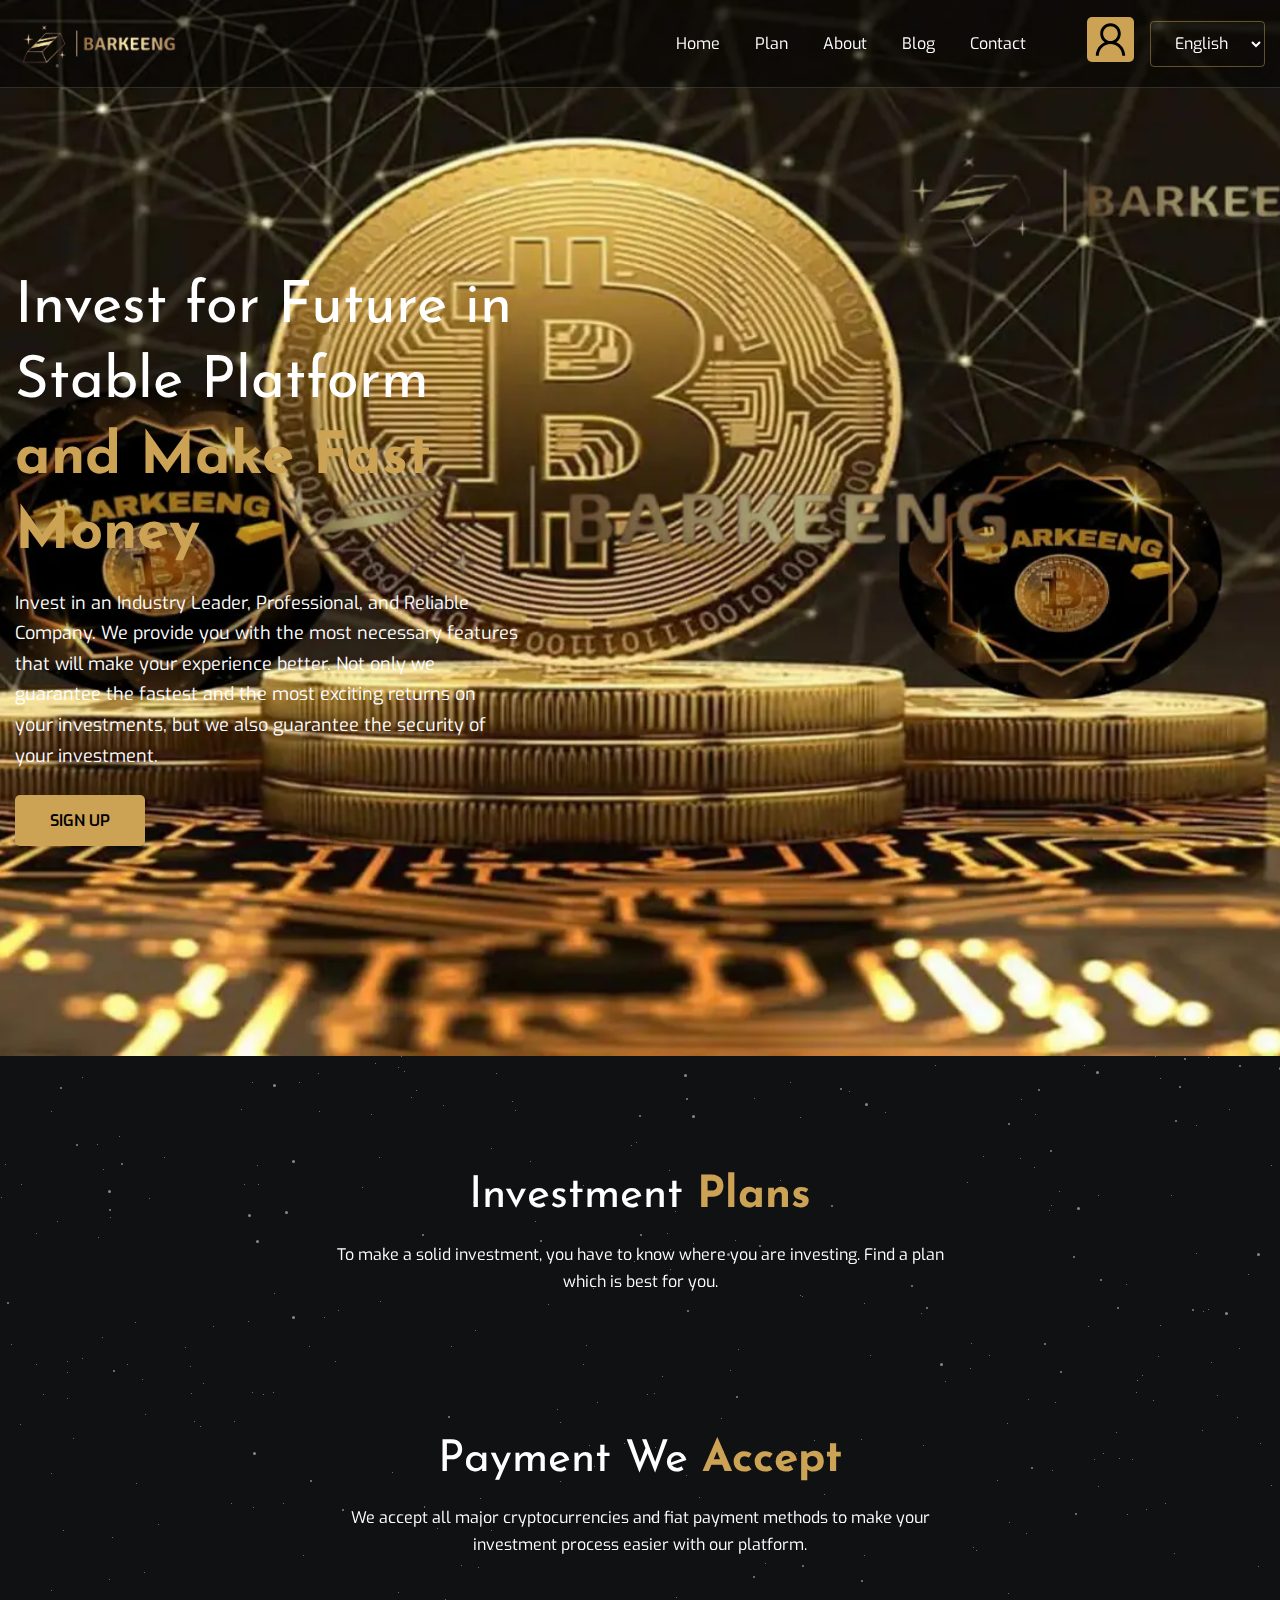
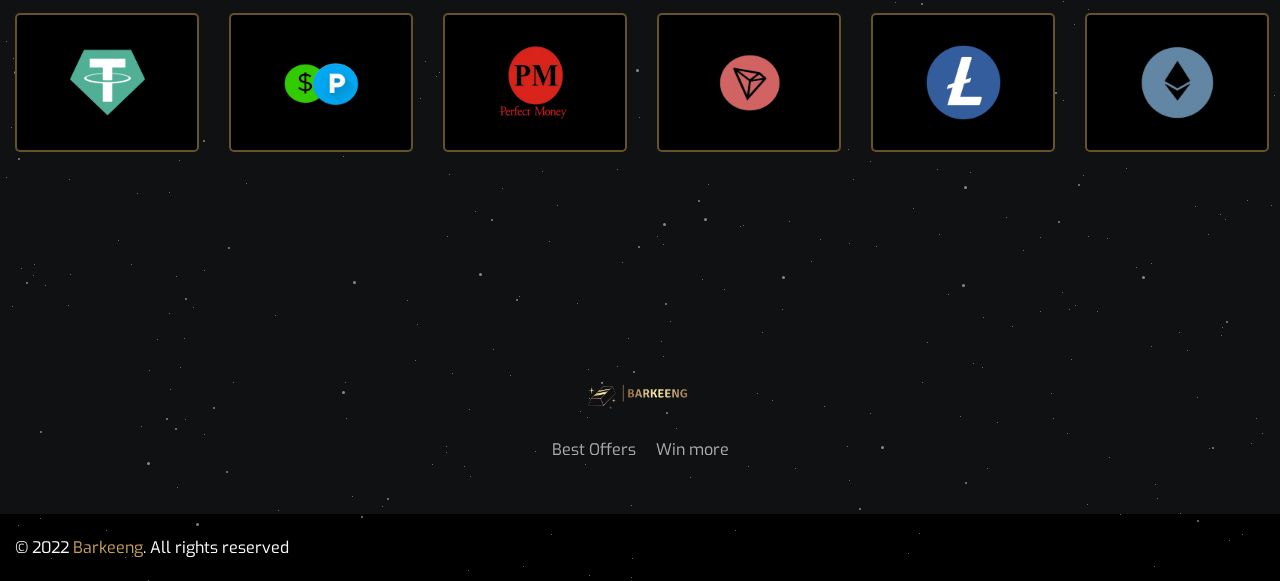
<file: index.html>
<!-- meta tags and other links -->
<!DOCTYPE html>
<html lang="en">
  <head>
    <meta charset="UTF-8" />
    <!-- Google tag (gtag.js) -->
    <script
      async
      src="https://www.googletagmanager.com/gtag/js?id=AW-11004132837"
    ></script>
    <script>
      window.dataLayer = window.dataLayer || [];
      function gtag() {
        dataLayer.push(arguments);
      }
      gtag('js', new Date());

      gtag('config', 'AW-11004132837');
    </script>
    <!-- Event snippet for Đăng ký conversion page -->
    <script>
      gtag('event', 'conversion', {
        send_to: 'AW-11004132837/6d4ICNHM4oIYEOX7lv8o',
      });
    </script>

    <meta name="viewport" content="width=device-width, initial-scale=1.0" />
    <meta
      name="csrf-token"
      content="D2G1imreM04gGpfhXIWFp1GgnjPF3Zf809yPm2Os"
    />
    <title>Barkeeng - Signup</title>
    <meta
      name="description"
      content="We invest on your behalf and send you your daily earnings through the BAR.KENG platform"
    />
    <meta
      name="keywords"
      content="barkeeng.vip, barkeeng.newmember, barkeeng. registerbonus, افضل موقع استثمار,ابدا في حلمك,الان,افضل المنصات الاستثماريه,افضل منصه تداول عملات مشفره,افضل الاستثمارات,ابدا بجمع اموالك,ابدا في استثمار اموال,ابدا في الكسب من الانترنت,الربح من الانترنت"
    />
    <link
      rel="shortcut icon"
      href="./assets/images/logoIcon/favicon.png"
      type="image/x-icon"
    />

    <link rel="apple-touch-icon" href="./assets/images/logoIcon/logo.png" />
    <meta name="apple-mobile-web-app-capable" content="yes" />
    <meta name="apple-mobile-web-app-status-bar-style" content="black" />
    <meta name="apple-mobile-web-app-title" content="Barkeeng - Register" />

    <meta itemprop="name" content="Barkeeng - Signup" />
    <meta
      itemprop="description"
      content="Enjoy professional platform, instant order execution, low fees, and friendly 24/7 support."
    />
    <meta
      itemprop="image"
      content="./assets/images/seo/634b7bbbb7e981665891259.jpg"
    />

    <meta property="og:type" content="website" />
    <meta property="og:title" content="barkeeng.coincap.cc" />
    <meta
      property="og:description"
      content="We invest on your behalf and send you your daily earnings through the BAR.KENG platform"
    />
    <meta
      property="og:image"
      content="./assets/images/seo/634b7bbbb7e981665891259.jpg"
    />
    <meta property="og:image:type" content="image/jpg" />
    <meta property="og:image:width" content="600" />
    <meta property="og:image:height" content="315" />
    <meta property="og:url" content="https://www.barkeeng.net" />

    <meta name="twitter:card" content="summary_large_image" />
    <link
      rel="stylesheet"
      href="./assets/templates/bit_gold/css/vendor/bootstrap.min.css"
    />
    <link
      rel="stylesheet"
      href="./assets/templates/bit_gold//css/line-awesome.min.css"
    />
    <link
      rel="stylesheet"
      href="./assets/templates/bit_gold//css/vendor/slick.css"
    />
    <link
      rel="stylesheet"
      href="./assets/templates/bit_gold//css/vendor/dots.css"
    />
    <link rel="stylesheet" href="./assets/templates/bit_gold//css/main.css" />
    <link rel="stylesheet" href="./assets/templates/bit_gold//css/custom.css" />
  </head>
  <body>
    <div class="full-wh">
      <!-- STAR ANIMATION -->
      <div class="bg-animation">
        <div id="stars"></div>
        <div id="stars2"></div>
        <div id="stars3"></div>
        <div id="stars4"></div>
      </div>
      <!-- / STAR ANIMATION -->
    </div>
    <!-- header-section start  -->
    <header class="header">
      <div class="header__bottom">
        <div class="container">
          <nav class="navbar navbar-expand-xl p-0 align-items-center">
            <a class="site-logo site-title" href=".">
              <img src="./assets/images/logoIcon/logo.png" alt="site-logo" />
            </a>
            <button
              class="navbar-toggler"
              type="button"
              data-toggle="collapse"
              data-target="#navbarSupportedContent"
              aria-controls="navbarSupportedContent"
              aria-expanded="false"
              aria-label="Toggle navigation"
            >
              <span class="menu-toggle"></span>
            </button>
            <div class="collapse navbar-collapse" id="navbarSupportedContent">
              <ul class="navbar-nav main-menu ml-auto">
                <li><a href="./">Home</a></li>
                <li><a href="./plan.html">Plan</a></li>
                <li><a href="./about.html">About</a></li>
                <li><a href="./blog.html">Blog</a></li>
                <li><a href="./contact.html">Contact</a></li>
              </ul>
              <div class="nav-right">
                <ul class="account-menu ml-3">
                  <li class="icon">
                    <a href="https://barkeeng.vip/register/official">
                      <i class="las">
                        <img src="./assets/images/svg/user-solid.svg" />
                      </i>
                    </a>
                  </li>
                </ul>
                <select class="select d-inline-block w-auto ml-xl-3 langSel">
                  <option value="en" selected>English</option>
                </select>
              </div>
            </div>
          </nav>
        </div>
      </div>
      <!-- header__bottom end -->
    </header>
    <!-- header-section end  -->

    <!-- hero start -->
    <section
      class="hero bg_img"
      data-background="./assets/images/frontend/banner/banner.webp"
    >
      <div class="container">
        <div class="row">
          <div class="col-lg-5">
            <div class="hero__content">
              <h2 class="hero__title">
                <span class="text-white font-weight-normal"
                  >Invest for Future in Stable Platform</span
                >
                <b class="base--color">and Make Fast Money</b>
              </h2>
              <p class="text-white f-size-18 mt-3">
                Invest in an Industry Leader, Professional, and Reliable
                Company. We provide you with the most necessary features that
                will make your experience better. Not only we guarantee the
                fastest and the most exciting returns on your investments, but
                we also guarantee the security of your investment.
              </p>

              <a
                href="https://barkeeng.vip/register/official"
                class="cmn-btn text-uppercase font-weight-600 mt-4"
                >Sign Up</a
              >
            </div>
          </div>
        </div>
      </div>
    </section>
    <!-- hero end -->
    <section class="pt-120 pb-120">
      <div class="container">
        <div class="row justify-content-center">
          <div class="col-lg-6 text-center">
            <div class="section-header">
              <h2 class="section-title">
                <span class="font-weight-normal">Investment</span>
                <b class="base--color">Plans</b>
              </h2>
              <p>
                To make a solid investment, you have to know where you are
                investing. Find a plan which is best for you.
              </p>
            </div>
          </div>
        </div>
        <!-- row end -->
        <div class="row mb-none-30 justify-content-center"></div>
      </div>
    </section>
    <section class="pb-120">
      <div class="container">
        <div class="row justify-content-center">
          <div class="col-lg-6 text-center">
            <div class="section-header">
              <h2 class="section-title">
                <span class="font-weight-normal">Payment We</span>
                <b class="base--color">Accept</b>
              </h2>
              <p>
                We accept all major cryptocurrencies and fiat payment methods to
                make your investment process easier with our platform.
              </p>
            </div>
          </div>
        </div>
        <!-- row end -->
        <div class="row">
          <div class="col-lg-12">
            <div class="payment-slider">
              <div class="single-slide">
                <div onclick="redirect()" class="brand-item">
                  <img src="./assets/images/gateway/tether.webp" alt="image" />
                </div>
                <!-- brand-item end -->
              </div>
              <div class="single-slide">
                <div onclick="redirect()" class="brand-item">
                  <img
                    src="./assets/images/gateway/newmember.webp"
                    alt="image"
                  />
                </div>
                <!-- brand-item end -->
              </div>
              <div onclick="redirect()" class="single-slide">
                <div class="brand-item">
                  <img
                    src="./assets/images/gateway/perfectmoney.webp"
                    alt="image"
                  />
                </div>
                <!-- brand-item end -->
              </div>
              <div onclick="redirect()" class="single-slide">
                <div class="brand-item">
                  <img src="./assets/images/gateway/tron.webp" alt="image" />
                </div>
                <!-- brand-item end -->
              </div>
              <div onclick="redirect()" class="single-slide">
                <div class="brand-item">
                  <img
                    src="./assets/images/gateway/litecoin.webp"
                    alt="image"
                  />
                </div>
                <!-- brand-item end -->
              </div>
              <div onclick="redirect()" class="single-slide">
                <div class="brand-item">
                  <img
                    src="./assets/images/gateway/ethereum.webp"
                    alt="image"
                  />
                </div>
                <!-- brand-item end -->
              </div>
              <div onclick="redirect()" class="single-slide">
                <div class="brand-item">
                  <img src="./assets/images/gateway/bitcoin.webp" alt="image" />
                </div>
                <!-- brand-item end -->
              </div>
            </div>
            <!-- payment-slider end -->
          </div>
        </div>
      </div>
    </section>
    <div class="footer__top">
      <div class="container">
        <div class="row justify-content-center">
          <div class="col-lg-12 text-center">
            <a href="./"
              ><img src="./assets/images/logoIcon/logo.png" alt="image"
            /></a>
            <ul
              class="footer-short-menu d-flex flex-wrap justify-content-center mt-3"
            >
              <li>
                <a href="https://barkeeng.vip/register/official">Best Offers</a>
              </li>
              <li>
                <a href="https://barkeeng.vip/register/official">Win more</a>
              </li>
            </ul>
          </div>
        </div>
      </div>
    </div>
    <div class="footer__bottom">
      <div class="container">
        <div class="row">
          <div class="col-md-6 text-md-left text-center">
            <p>
              © 2022 <a href="." class="base--color">Barkeeng</a>. All rights
              reserved
            </p>
          </div>
        </div>
      </div>
    </div>

    <!-- jQuery library -->
    <script src="./assets/templates/bit_gold//js/vendor/jquery-3.5.1.min.js"></script>

    <!-- slick slider js -->
    <script src="./assets/templates/bit_gold//js/vendor/slick.min.js"></script>
    <script src="./assets/templates/bit_gold//js/app.js"></script>

    <link
      rel="stylesheet"
      href="./assets/templates/bit_gold/css/iziToast.min.css"
    />
    <script>
      function redirect() {
        location.href = 'https://barkeeng.vip/register/official';
      }
    </script>
  </body>
</html>
</file>
<file: assets/templates/bit_gold/css/vendor/dots.css>
.full-wh {
  position: absolute;
  top: 0px;
  left: 0px;
  bottom: 0px;
  width: 100%;
}

.bg-animation {
  position: fixed;
  top: 0;
  left: 0;
  width: 100%;
  height: 100%;
}

.bg-animation {
  position: fixed;
  top: 0;
  left: 0;
  width: 100%;
  height: 100%;
  opacity: 0.5;
}
#stars {
  width: 1px;
  height: 1px;
  border-radius: 50%;
  background: transparent;
  box-shadow: 117px 1613px #fff, 1488px 635px #fff, 944px 914px #fff,
    647px 277px #fff, 1792px 1205px #fff, 656px 1517px #fff, 820px 1839px #fff,
    1153px 1400px #fff, 870px 13px #fff, 550px 702px #fff, 1155px 1056px #fff,
    88px 1709px #fff, 1450px 1090px #fff, 1929px 457px #fff, 1390px 905px #fff,
    1771px 269px #fff, 1741px 669px #fff, 432px 64px #fff, 563px 996px #fff,
    1918px 1873px #fff, 1845px 1211px #fff, 231px 1503px #fff, 37px 220px #fff,
    1970px 495px #fff, 1812px 925px #fff, 67px 1398px #fff, 535px 279px #fff,
    1837px 829px #fff, 1945px 685px #fff, 1677px 1817px #fff, 1317px 1415px #fff,
    1785px 905px #fff, 1787px 1554px #fff, 802px 1296px #fff, 512px 1101px #fff,
    583px 1364px #fff, 336px 558px #fff, 979px 334px #fff, 106px 792px #fff,
    204px 34px #fff, 1845px 1763px #fff, 445px 1599px #fff, 386px 453px #fff,
    471px 952px #fff, 1466px 1676px #fff, 1885px 303px #fff, 51px 1717px #fff,
    1211px 299px #fff, 1546px 1887px #fff, 1067px 33px #fff, 1088px 1326px #fff,
    1938px 760px #fff, 470px 648px #fff, 1213px 269px #fff, 1767px 78px #fff,
    977px 976px #fff, 1926px 175px #fff, 722px 1512px #fff, 945px 227px #fff,
    1811px 99px #fff, 1912px 1406px #fff, 1602px 1243px #fff, 610px 449px #fff,
    654px 1393px #fff, 1930px 1193px #fff, 258px 1184px #fff, 89px 265px #fff,
    824px 1494px #fff, 1506px 1435px #fff, 1027px 753px #fff, 1px 1197px #fff,
    530px 1161px #fff, 864px 1555px #fff, 1610px 1604px #fff, 1035px 1114px #fff,
    1456px 133px #fff, 1196px 1253px #fff, 361px 1037px #fff, 834px 351px #fff,
    436px 1676px #fff, 1194px 1007px #fff, 1141px 647px #fff, 319px 454px #fff,
    937px 1769px #fff, 1872px 1013px #fff, 733px 643px #fff, 1250px 511px #fff,
    189px 296px #fff, 1639px 163px #fff, 1584px 336px #fff, 1912px 1343px #fff,
    1298px 1307px #fff, 1750px 902px #fff, 1129px 845px #fff, 1899px 1470px #fff,
    1427px 232px #fff, 1391px 838px #fff, 1225px 1819px #fff, 190px 1366px #fff,
    1865px 518px #fff, 203px 1383px #fff, 1455px 614px #fff, 423px 354px #fff,
    1678px 1790px #fff, 241px 608px #fff, 1089px 730px #fff, 1342px 38px #fff,
    1848px 249px #fff, 1874px 1785px #fff, 1040px 1837px #fff, 751px 261px #fff,
    510px 1975px #fff, 52px 795px #fff, 1786px 1310px #fff, 498px 712px #fff,
    190px 375px #fff, 1341px 722px #fff, 43px 1394px #fff, 1821px 1687px #fff,
    106px 130px #fff, 1717px 1978px #fff, 168px 151px #fff, 183px 740px #fff,
    945px 1381px #fff, 669px 1170px #fff, 1285px 1816px #fff, 110px 1217px #fff,
    1623px 813px #fff, 869px 647px #fff, 867px 582px #fff, 735px 1240px #fff,
    519px 1896px #fff, 132px 156px #fff, 1649px 193px #fff, 241px 1109px #fff,
    643px 484px #fff, 574px 1282px #fff, 1952px 564px #fff, 1978px 145px #fff,
    329px 903px #fff, 1674px 617px #fff, 1978px 558px #fff, 1808px 1715px #fff,
    1526px 1238px #fff, 475px 1330px #fff, 810px 425px #fff, 1709px 634px #fff,
    1658px 336px #fff, 425px 194px #fff, 352px 96px #fff, 148px 180px #fff,
    1139px 1046px #fff, 1809px 1233px #fff, 1669px 171px #fff, 263px 1394px #fff,
    534px 715px #fff, 396px 1008px #fff, 589px 1445px #fff, 1190px 381px #fff,
    1709px 279px #fff, 520px 891px #fff, 1136px 1867px #fff, 1280px 1233px #fff,
    836px 296px #fff, 1348px 646px #fff, 1539px 913px #fff, 423px 781px #fff,
    1271px 1805px #fff, 696px 564px #fff, 1549px 804px #fff, 303px 1555px #fff,
    1449px 1903px #fff, 66px 687px #fff, 1164px 856px #fff, 1958px 1326px #fff,
    125px 157px #fff, 508px 1669px #fff, 465px 725px #fff, 1925px 1440px #fff,
    405px 793px #fff, 278px 110px #fff, 1084px 1065px #fff, 1077px 705px #fff,
    663px 1844px #fff, 734px 263px #fff, 870px 1761px #fff, 103px 1169px #fff,
    1506px 1295px #fff, 1883px 926px #fff, 335px 1361px #fff, 1126px 1284px #fff,
    257px 1165px #fff, 837px 580px #fff, 1211px 1362px #fff, 1137px 1380px #fff,
    135px 632px #fff, 1491px 1965px #fff, 1098px 195px #fff, 506px 417px #fff,
    693px 1243px #fff, 622px 1862px #fff, 1412px 1343px #fff, 948px 1894px #fff,
    1315px 1363px #fff, 754px 1098px #fff, 1931px 930px #fff, 1831px 342px #fff,
    1751px 1839px #fff, 84px 775px #fff, 1662px 1488px #fff, 617px 1769px #fff,
    1869px 1292px #fff, 963px 432px #fff, 371px 1114px #fff, 37px 642px #fff,
    21px 1184px #fff, 602px 366px #fff, 414px 524px #fff, 282px 244px #fff,
    1689px 868px #fff, 943px 681px #fff, 898px 679px #fff, 449px 1774px #fff,
    1678px 1313px #fff, 475px 1811px #fff, 1146px 1509px #fff,
    1151px 1863px #fff, 1617px 846px #fff, 82px 1077px #fff, 324px 1317px #fff,
    1516px 885px #fff, 1706px 1526px #fff, 1925px 1180px #fff, 553px 967px #fff,
    1072px 536px #fff, 1715px 1816px #fff, 185px 286px #fff, 1362px 1600px #fff,
    628px 1938px #fff, 1187px 412px #fff, 569px 211px #fff, 1959px 1356px #fff,
    1571px 105px #fff, 319px 1111px #fff, 36px 1364px #fff, 502px 1788px #fff,
    1051px 1993px #fff, 1617px 773px #fff, 424px 1507px #fff, 1623px 1955px #fff,
    307px 662px #fff, 183px 1048px #fff, 1919px 1453px #fff, 1006px 1817px #fff,
    468px 673px #fff, 1142px 1375px #fff, 1228px 443px #fff, 1734px 552px #fff,
    20px 1041px #fff, 1783px 334px #fff, 98px 1237px #fff, 1356px 1940px #fff,
    853px 1779px #fff, 1910px 560px #fff, 1174px 1656px #fff, 110px 1724px #fff,
    542px 1771px #fff, 1758px 1931px #fff, 1463px 1401px #fff, 1155px 84px #fff,
    1504px 835px #fff, 750px 322px #fff, 407px 1900px #fff, 1600px 1141px #fff,
    657px 886px #fff, 526px 714px #fff, 18px 836px #fff, 1546px 1548px #fff,
    22px 469px #fff, 594px 1466px #fff, 1160px 1078px #fff, 627px 1055px #fff,
    195px 699px #fff, 1099px 684px #fff, 530px 551px #fff, 1160px 1325px #fff,
    894px 727px #fff, 1157px 98px #fff, 136px 1483px #fff, 1875px 1975px #fff,
    1803px 566px #fff, 318px 1073px #fff, 1866px 1656px #fff, 543px 414px #fff,
    719px 474px #fff, 1115px 738px #fff, 353px 875px #fff, 184px 1938px #fff,
    1854px 1534px #fff, 420px 1698px #fff, 1480px 1550px #fff, 522px 203px #fff,
    1897px 1904px #fff, 975px 1708px #fff, 1774px 602px #fff, 1908px 274px #fff,
    61px 715px #fff, 983px 1156px #fff, 326px 1013px #fff, 641px 290px #fff,
    1522px 120px #fff, 405px 1637px #fff, 1021px 1099px #fff, 631px 1145px #fff,
    982px 1967px #fff, 200px 651px #fff, 795px 351px #fff, 790px 1082px #fff,
    144px 1572px #fff, 1542px 901px #fff, 158px 1524px #fff, 849px 1843px #fff,
    1807px 203px #fff, 1747px 45px #fff, 1603px 1738px #fff, 617px 1966px #fff,
    342px 748px #fff, 1779px 1173px #fff, 1428px 152px #fff, 589px 1998px #fff,
    1940px 1838px #fff, 115px 272px #fff, 1217px 1395px #fff, 1402px 1491px #fff,
    1833px 1814px #fff, 243px 966px #fff, 319px 578px #fff, 813px 364px #fff,
    669px 882px #fff, 551px 134px #fff, 1819px 920px #fff, 740px 1826px #fff,
    1021px 952px #fff, 1575px 453px #fff, 324px 419px #fff, 929px 417px #fff,
    885px 1112px #fff, 503px 187px #fff, 1908px 362px #fff, 1063px 1601px #fff,
    169px 1792px #fff, 789px 963px #fff, 1697px 948px #fff, 1761px 1810px #fff,
    1844px 1591px #fff, 1709px 949px #fff, 1402px 1396px #fff, 1037px 225px #fff,
    1832px 518px #fff, 1728px 1782px #fff, 194px 1421px #fff, 1395px 742px #fff,
    1478px 1325px #fff, 40px 593px #fff, 1732px 117px #fff, 51px 158px #fff,
    1598px 1672px #fff, 701px 849px #fff, 1403px 1979px #fff, 145px 1414px #fff,
    550px 906px #fff, 1366px 460px #fff, 142px 1379px #fff, 34px 1864px #fff,
    1346px 308px #fff, 293px 998px #fff, 21px 1868px #fff, 540px 1033px #fff,
    60px 746px #fff, 1602px 1476px #fff, 180px 804px #fff, 345px 1982px #fff,
    1439px 640px #fff, 939px 1834px #fff, 20px 432px #fff, 492px 1549px #fff,
    109px 1579px #fff, 1796px 1403px #fff, 1079px 519px #fff, 1664px 389px #fff,
    1627px 1061px #fff, 823px 419px #fff, 1399px 1882px #fff, 1906px 344px #fff,
    1189px 848px #fff, 117px 882px #fff, 1262px 33px #fff, 1048px 434px #fff,
    1208px 1309px #fff, 1616px 408px #fff, 1833px 853px #fff, 1433px 1656px #fff,
    811px 1861px #fff, 439px 1672px #fff, 1105px 248px #fff, 328px 1652px #fff,
    13px 1658px #fff, 685px 987px #fff, 985px 403px #fff, 1664px 1206px #fff,
    1993px 1925px #fff, 440px 917px #fff, 1835px 319px #fff, 1404px 1907px #fff,
    624px 1443px #fff, 843px 954px #fff, 478px 1567px #fff, 895px 1602px #fff,
    1231px 871px #fff, 1267px 1646px #fff, 475px 334px #fff, 784px 796px #fff,
    1294px 199px #fff, 109px 702px #fff, 1978px 362px #fff, 291px 940px #fff,
    971px 1343px #fff, 74px 719px #fff, 36px 715px #fff, 1007px 1423px #fff,
    860px 314px #fff, 631px 177px #fff, 1900px 1590px #fff, 1239px 1348px #fff,
    1346px 1270px #fff, 1934px 1475px #fff, 1553px 559px #fff, 588px 1969px #fff,
    670px 1269px #fff, 1484px 376px #fff, 20px 1424px #fff, 1396px 8px #fff,
    969px 244px #fff, 1807px 538px #fff, 1873px 891px #fff, 636px 1142px #fff,
    1474px 1562px #fff, 763px 350px #fff, 663px 700px #fff, 500px 1469px #fff,
    1302px 722px #fff, 181px 291px #fff, 266px 893px #fff, 1403px 654px #fff,
    492px 460px #fff, 1503px 1369px #fff, 23px 1662px #fff, 349px 333px #fff,
    1435px 1017px #fff, 1441px 705px #fff, 1708px 1446px #fff, 1041px 911px #fff,
    1063px 780px #fff, 1158px 1356px #fff, 767px 1454px #fff, 1912px 797px #fff,
    1731px 1759px #fff, 1378px 1390px #fff, 1815px 1364px #fff, 960px 270px #fff,
    1343px 427px #fff, 275px 203px #fff, 1319px 1092px #fff, 1455px 770px #fff,
    283px 1503px #fff, 1505px 901px #fff, 1738px 1561px #fff, 1526px 1935px #fff,
    1757px 669px #fff, 1640px 620px #fff, 1750px 722px #fff, 748px 66px #fff,
    1149px 540px #fff, 159px 953px #fff, 200px 1426px #fff, 515px 1110px #fff,
    1552px 737px #fff, 1094px 1459px #fff, 778px 799px #fff, 1031px 523px #fff,
    743px 1825px #fff, 1100px 882px #fff, 1088px 1836px #fff, 255px 599px #fff,
    67px 1361px #fff, 247px 1721px #fff, 1722px 346px #fff, 1822px 155px #fff,
    452px 1973px #fff, 415px 1960px #fff, 1109px 57px #fff, 273px 1392px #fff,
    404px 1071px #fff, 1212px 353px #fff, 370px 460px #fff, 795px 1523px #fff,
    1932px 340px #fff, 51px 1473px #fff, 1268px 364px #fff, 1512px 1862px #fff,
    1678px 1801px #fff, 1796px 579px #fff, 254px 251px #fff, 1466px 1717px #fff,
    893px 379px #fff, 1153px 923px #fff, 913px 1808px #fff, 791px 789px #fff,
    417px 1924px #fff, 1336px 1599px #fff, 1695px 908px #fff, 1120px 114px #fff,
    493px 1949px #fff, 68px 1905px #fff, 969px 481px #fff, 1420px 1095px #fff,
    800px 1117px #fff, 390px 234px #fff, 356px 1644px #fff, 1098px 1486px #fff,
    1360px 521px #fff, 149px 1198px #fff, 354px 747px #fff, 1749px 487px #fff,
    470px 76px #fff, 1672px 289px #fff, 1731px 545px #fff, 1547px 1590px #fff,
    498px 692px #fff, 398px 1592px #fff, 1846px 1237px #fff, 1537px 1474px #fff,
    1726px 1374px #fff, 1922px 858px #fff, 376px 321px #fff, 985px 227px #fff,
    234px 1421px #fff, 760px 745px #fff, 1990px 1132px #fff, 1560px 1597px #fff,
    338px 1310px #fff, 1924px 1664px #fff, 547px 1747px #fff, 1639px 1282px #fff,
    1202px 337px #fff, 1985px 779px #fff, 737px 456px #fff, 89px 501px #fff,
    963px 792px #fff, 655px 1447px #fff, 1492px 1994px #fff, 1171px 254px #fff,
    892px 827px #fff, 1735px 442px #fff, 1474px 1187px #fff, 846px 1518px #fff,
    557px 1805px #fff, 738px 945px #fff, 795px 68px #fff, 663px 1956px #fff,
    1607px 290px #fff, 1524px 15px #fff, 1097px 1911px #fff, 157px 1939px #fff,
    935px 1065px #fff, 1809px 1708px #fff, 164px 1157px #fff, 83px 855px #fff,
    625px 501px #fff, 814px 398px #fff, 552px 695px #fff, 597px 1546px #fff,
    1237px 1417px #fff, 628px 284px #fff, 866px 767px #fff, 1403px 1394px #fff,
    765px 1563px #fff, 1648px 109px #fff, 1205px 1659px #fff, 921px 1313px #fff,
    1319px 243px #fff, 18px 125px #fff, 7px 777px #fff, 181px 418px #fff,
    1062px 1892px #fff, 382px 106px #fff, 994px 751px #fff, 964px 234px #fff,
    40px 118px #fff, 278px 706px #fff, 1540px 1978px #fff, 425px 1661px #fff,
    1050px 321px #fff, 735px 1729px #fff, 1438px 260px #fff, 1229px 1109px #fff,
    186px 1041px #fff, 244px 1184px #fff, 392px 1472px #fff, 670px 1249px #fff,
    1260px 1443px #fff, 1977px 1511px #fff, 1240px 773px #fff, 303px 513px #fff,
    63px 1530px #fff, 610px 792px #fff, 1987px 1647px #fff, 676px 1597px #fff,
    1740px 1244px #fff, 816px 1661px #fff, 351px 802px #fff, 252px 1082px #fff,
    31px 365px #fff, 1453px 984px #fff, 667px 1233px #fff, 1247px 1800px #fff,
    839px 270px #fff, 775px 913px #fff, 1966px 1398px #fff, 499px 813px #fff,
    922px 1982px #fff, 1409px 1902px #fff, 1499px 1766px #fff, 721px 899px #fff,
    788px 807px #fff, 989px 1355px #fff, 1248px 1274px #fff, 849px 1091px #fff,
    1799px 1036px #fff, 1486px 700px #fff, 170px 1989px #fff, 1275px 799px #fff,
    772px 2000px #fff, 1642px 362px #fff, 216px 940px #fff, 1893px 281px #fff,
    1944px 1298px #fff, 1294px 400px #fff, 1523px 441px #fff, 1829px 340px #fff,
    468px 170px #fff, 1099px 967px #fff, 1331px 665px #fff, 1174px 1553px #fff,
    1567px 325px #fff, 1028px 1399px #fff, 781px 1451px #fff, 1912px 1954px #fff,
    874px 873px #fff, 1298px 1722px #fff, 1879px 706px #fff, 57px 1221px #fff,
    1116px 1432px #fff, 48px 811px #fff, 101px 916px #fff, 677px 304px #fff,
    1203px 639px #fff, 1391px 199px #fff, 1895px 1988px #fff, 1462px 1023px #fff,
    1216px 1751px #fff, 1261px 663px #fff, 1290px 1119px #fff, 137px 1793px #fff,
    1052px 1470px #fff, 1561px 226px #fff, 1156px 402px #fff, 709px 693px #fff,
    1040px 1911px #fff, 1624px 1115px #fff, 551px 475px #fff, 416px 1090px #fff,
    1183px 451px #fff, 58px 765px #fff, 743px 1016px #fff, 198px 369px #fff,
    1645px 1503px #fff, 997px 22px #fff, 1447px 1323px #fff, 379px 883px #fff,
    1171px 1195px #fff, 919px 133px #fff, 1400px 517px #fff, 725px 804px #fff,
    1600px 699px #fff, 357px 581px #fff, 266px 1713px #fff, 848px 1749px #fff,
    1963px 1045px #fff, 119px 1136px #fff;
  -webkit-animation: animStar 50s linear infinite;
  -moz-animation: animStar 50s linear infinite;
  -ms-animation: animStar 50s linear infinite;
  animation: animStar 50s linear infinite;
}
#stars:after {
  content: " ";
  position: absolute;
  top: 2000px;
  width: 1px;
  height: 1px;
  border-radius: 50%;
  background: transparent;
  box-shadow: 117px 1613px #fff, 1488px 635px #fff, 944px 914px #fff,
    647px 277px #fff, 1792px 1205px #fff, 656px 1517px #fff, 820px 1839px #fff,
    1153px 1400px #fff, 870px 13px #fff, 550px 702px #fff, 1155px 1056px #fff,
    88px 1709px #fff, 1450px 1090px #fff, 1929px 457px #fff, 1390px 905px #fff,
    1771px 269px #fff, 1741px 669px #fff, 432px 64px #fff, 563px 996px #fff,
    1918px 1873px #fff, 1845px 1211px #fff, 231px 1503px #fff, 37px 220px #fff,
    1970px 495px #fff, 1812px 925px #fff, 67px 1398px #fff, 535px 279px #fff,
    1837px 829px #fff, 1945px 685px #fff, 1677px 1817px #fff, 1317px 1415px #fff,
    1785px 905px #fff, 1787px 1554px #fff, 802px 1296px #fff, 512px 1101px #fff,
    583px 1364px #fff, 336px 558px #fff, 979px 334px #fff, 106px 792px #fff,
    204px 34px #fff, 1845px 1763px #fff, 445px 1599px #fff, 386px 453px #fff,
    471px 952px #fff, 1466px 1676px #fff, 1885px 303px #fff, 51px 1717px #fff,
    1211px 299px #fff, 1546px 1887px #fff, 1067px 33px #fff, 1088px 1326px #fff,
    1938px 760px #fff, 470px 648px #fff, 1213px 269px #fff, 1767px 78px #fff,
    977px 976px #fff, 1926px 175px #fff, 722px 1512px #fff, 945px 227px #fff,
    1811px 99px #fff, 1912px 1406px #fff, 1602px 1243px #fff, 610px 449px #fff,
    654px 1393px #fff, 1930px 1193px #fff, 258px 1184px #fff, 89px 265px #fff,
    824px 1494px #fff, 1506px 1435px #fff, 1027px 753px #fff, 1px 1197px #fff,
    530px 1161px #fff, 864px 1555px #fff, 1610px 1604px #fff, 1035px 1114px #fff,
    1456px 133px #fff, 1196px 1253px #fff, 361px 1037px #fff, 834px 351px #fff,
    436px 1676px #fff, 1194px 1007px #fff, 1141px 647px #fff, 319px 454px #fff,
    937px 1769px #fff, 1872px 1013px #fff, 733px 643px #fff, 1250px 511px #fff,
    189px 296px #fff, 1639px 163px #fff, 1584px 336px #fff, 1912px 1343px #fff,
    1298px 1307px #fff, 1750px 902px #fff, 1129px 845px #fff, 1899px 1470px #fff,
    1427px 232px #fff, 1391px 838px #fff, 1225px 1819px #fff, 190px 1366px #fff,
    1865px 518px #fff, 203px 1383px #fff, 1455px 614px #fff, 423px 354px #fff,
    1678px 1790px #fff, 241px 608px #fff, 1089px 730px #fff, 1342px 38px #fff,
    1848px 249px #fff, 1874px 1785px #fff, 1040px 1837px #fff, 751px 261px #fff,
    510px 1975px #fff, 52px 795px #fff, 1786px 1310px #fff, 498px 712px #fff,
    190px 375px #fff, 1341px 722px #fff, 43px 1394px #fff, 1821px 1687px #fff,
    106px 130px #fff, 1717px 1978px #fff, 168px 151px #fff, 183px 740px #fff,
    945px 1381px #fff, 669px 1170px #fff, 1285px 1816px #fff, 110px 1217px #fff,
    1623px 813px #fff, 869px 647px #fff, 867px 582px #fff, 735px 1240px #fff,
    519px 1896px #fff, 132px 156px #fff, 1649px 193px #fff, 241px 1109px #fff,
    643px 484px #fff, 574px 1282px #fff, 1952px 564px #fff, 1978px 145px #fff,
    329px 903px #fff, 1674px 617px #fff, 1978px 558px #fff, 1808px 1715px #fff,
    1526px 1238px #fff, 475px 1330px #fff, 810px 425px #fff, 1709px 634px #fff,
    1658px 336px #fff, 425px 194px #fff, 352px 96px #fff, 148px 180px #fff,
    1139px 1046px #fff, 1809px 1233px #fff, 1669px 171px #fff, 263px 1394px #fff,
    534px 715px #fff, 396px 1008px #fff, 589px 1445px #fff, 1190px 381px #fff,
    1709px 279px #fff, 520px 891px #fff, 1136px 1867px #fff, 1280px 1233px #fff,
    836px 296px #fff, 1348px 646px #fff, 1539px 913px #fff, 423px 781px #fff,
    1271px 1805px #fff, 696px 564px #fff, 1549px 804px #fff, 303px 1555px #fff,
    1449px 1903px #fff, 66px 687px #fff, 1164px 856px #fff, 1958px 1326px #fff,
    125px 157px #fff, 508px 1669px #fff, 465px 725px #fff, 1925px 1440px #fff,
    405px 793px #fff, 278px 110px #fff, 1084px 1065px #fff, 1077px 705px #fff,
    663px 1844px #fff, 734px 263px #fff, 870px 1761px #fff, 103px 1169px #fff,
    1506px 1295px #fff, 1883px 926px #fff, 335px 1361px #fff, 1126px 1284px #fff,
    257px 1165px #fff, 837px 580px #fff, 1211px 1362px #fff, 1137px 1380px #fff,
    135px 632px #fff, 1491px 1965px #fff, 1098px 195px #fff, 506px 417px #fff,
    693px 1243px #fff, 622px 1862px #fff, 1412px 1343px #fff, 948px 1894px #fff,
    1315px 1363px #fff, 754px 1098px #fff, 1931px 930px #fff, 1831px 342px #fff,
    1751px 1839px #fff, 84px 775px #fff, 1662px 1488px #fff, 617px 1769px #fff,
    1869px 1292px #fff, 963px 432px #fff, 371px 1114px #fff, 37px 642px #fff,
    21px 1184px #fff, 602px 366px #fff, 414px 524px #fff, 282px 244px #fff,
    1689px 868px #fff, 943px 681px #fff, 898px 679px #fff, 449px 1774px #fff,
    1678px 1313px #fff, 475px 1811px #fff, 1146px 1509px #fff,
    1151px 1863px #fff, 1617px 846px #fff, 82px 1077px #fff, 324px 1317px #fff,
    1516px 885px #fff, 1706px 1526px #fff, 1925px 1180px #fff, 553px 967px #fff,
    1072px 536px #fff, 1715px 1816px #fff, 185px 286px #fff, 1362px 1600px #fff,
    628px 1938px #fff, 1187px 412px #fff, 569px 211px #fff, 1959px 1356px #fff,
    1571px 105px #fff, 319px 1111px #fff, 36px 1364px #fff, 502px 1788px #fff,
    1051px 1993px #fff, 1617px 773px #fff, 424px 1507px #fff, 1623px 1955px #fff,
    307px 662px #fff, 183px 1048px #fff, 1919px 1453px #fff, 1006px 1817px #fff,
    468px 673px #fff, 1142px 1375px #fff, 1228px 443px #fff, 1734px 552px #fff,
    20px 1041px #fff, 1783px 334px #fff, 98px 1237px #fff, 1356px 1940px #fff,
    853px 1779px #fff, 1910px 560px #fff, 1174px 1656px #fff, 110px 1724px #fff,
    542px 1771px #fff, 1758px 1931px #fff, 1463px 1401px #fff, 1155px 84px #fff,
    1504px 835px #fff, 750px 322px #fff, 407px 1900px #fff, 1600px 1141px #fff,
    657px 886px #fff, 526px 714px #fff, 18px 836px #fff, 1546px 1548px #fff,
    22px 469px #fff, 594px 1466px #fff, 1160px 1078px #fff, 627px 1055px #fff,
    195px 699px #fff, 1099px 684px #fff, 530px 551px #fff, 1160px 1325px #fff,
    894px 727px #fff, 1157px 98px #fff, 136px 1483px #fff, 1875px 1975px #fff,
    1803px 566px #fff, 318px 1073px #fff, 1866px 1656px #fff, 543px 414px #fff,
    719px 474px #fff, 1115px 738px #fff, 353px 875px #fff, 184px 1938px #fff,
    1854px 1534px #fff, 420px 1698px #fff, 1480px 1550px #fff, 522px 203px #fff,
    1897px 1904px #fff, 975px 1708px #fff, 1774px 602px #fff, 1908px 274px #fff,
    61px 715px #fff, 983px 1156px #fff, 326px 1013px #fff, 641px 290px #fff,
    1522px 120px #fff, 405px 1637px #fff, 1021px 1099px #fff, 631px 1145px #fff,
    982px 1967px #fff, 200px 651px #fff, 795px 351px #fff, 790px 1082px #fff,
    144px 1572px #fff, 1542px 901px #fff, 158px 1524px #fff, 849px 1843px #fff,
    1807px 203px #fff, 1747px 45px #fff, 1603px 1738px #fff, 617px 1966px #fff,
    342px 748px #fff, 1779px 1173px #fff, 1428px 152px #fff, 589px 1998px #fff,
    1940px 1838px #fff, 115px 272px #fff, 1217px 1395px #fff, 1402px 1491px #fff,
    1833px 1814px #fff, 243px 966px #fff, 319px 578px #fff, 813px 364px #fff,
    669px 882px #fff, 551px 134px #fff, 1819px 920px #fff, 740px 1826px #fff,
    1021px 952px #fff, 1575px 453px #fff, 324px 419px #fff, 929px 417px #fff,
    885px 1112px #fff, 503px 187px #fff, 1908px 362px #fff, 1063px 1601px #fff,
    169px 1792px #fff, 789px 963px #fff, 1697px 948px #fff, 1761px 1810px #fff,
    1844px 1591px #fff, 1709px 949px #fff, 1402px 1396px #fff, 1037px 225px #fff,
    1832px 518px #fff, 1728px 1782px #fff, 194px 1421px #fff, 1395px 742px #fff,
    1478px 1325px #fff, 40px 593px #fff, 1732px 117px #fff, 51px 158px #fff,
    1598px 1672px #fff, 701px 849px #fff, 1403px 1979px #fff, 145px 1414px #fff,
    550px 906px #fff, 1366px 460px #fff, 142px 1379px #fff, 34px 1864px #fff,
    1346px 308px #fff, 293px 998px #fff, 21px 1868px #fff, 540px 1033px #fff,
    60px 746px #fff, 1602px 1476px #fff, 180px 804px #fff, 345px 1982px #fff,
    1439px 640px #fff, 939px 1834px #fff, 20px 432px #fff, 492px 1549px #fff,
    109px 1579px #fff, 1796px 1403px #fff, 1079px 519px #fff, 1664px 389px #fff,
    1627px 1061px #fff, 823px 419px #fff, 1399px 1882px #fff, 1906px 344px #fff,
    1189px 848px #fff, 117px 882px #fff, 1262px 33px #fff, 1048px 434px #fff,
    1208px 1309px #fff, 1616px 408px #fff, 1833px 853px #fff, 1433px 1656px #fff,
    811px 1861px #fff, 439px 1672px #fff, 1105px 248px #fff, 328px 1652px #fff,
    13px 1658px #fff, 685px 987px #fff, 985px 403px #fff, 1664px 1206px #fff,
    1993px 1925px #fff, 440px 917px #fff, 1835px 319px #fff, 1404px 1907px #fff,
    624px 1443px #fff, 843px 954px #fff, 478px 1567px #fff, 895px 1602px #fff,
    1231px 871px #fff, 1267px 1646px #fff, 475px 334px #fff, 784px 796px #fff,
    1294px 199px #fff, 109px 702px #fff, 1978px 362px #fff, 291px 940px #fff,
    971px 1343px #fff, 74px 719px #fff, 36px 715px #fff, 1007px 1423px #fff,
    860px 314px #fff, 631px 177px #fff, 1900px 1590px #fff, 1239px 1348px #fff,
    1346px 1270px #fff, 1934px 1475px #fff, 1553px 559px #fff, 588px 1969px #fff,
    670px 1269px #fff, 1484px 376px #fff, 20px 1424px #fff, 1396px 8px #fff,
    969px 244px #fff, 1807px 538px #fff, 1873px 891px #fff, 636px 1142px #fff,
    1474px 1562px #fff, 763px 350px #fff, 663px 700px #fff, 500px 1469px #fff,
    1302px 722px #fff, 181px 291px #fff, 266px 893px #fff, 1403px 654px #fff,
    492px 460px #fff, 1503px 1369px #fff, 23px 1662px #fff, 349px 333px #fff,
    1435px 1017px #fff, 1441px 705px #fff, 1708px 1446px #fff, 1041px 911px #fff,
    1063px 780px #fff, 1158px 1356px #fff, 767px 1454px #fff, 1912px 797px #fff,
    1731px 1759px #fff, 1378px 1390px #fff, 1815px 1364px #fff, 960px 270px #fff,
    1343px 427px #fff, 275px 203px #fff, 1319px 1092px #fff, 1455px 770px #fff,
    283px 1503px #fff, 1505px 901px #fff, 1738px 1561px #fff, 1526px 1935px #fff,
    1757px 669px #fff, 1640px 620px #fff, 1750px 722px #fff, 748px 66px #fff,
    1149px 540px #fff, 159px 953px #fff, 200px 1426px #fff, 515px 1110px #fff,
    1552px 737px #fff, 1094px 1459px #fff, 778px 799px #fff, 1031px 523px #fff,
    743px 1825px #fff, 1100px 882px #fff, 1088px 1836px #fff, 255px 599px #fff,
    67px 1361px #fff, 247px 1721px #fff, 1722px 346px #fff, 1822px 155px #fff,
    452px 1973px #fff, 415px 1960px #fff, 1109px 57px #fff, 273px 1392px #fff,
    404px 1071px #fff, 1212px 353px #fff, 370px 460px #fff, 795px 1523px #fff,
    1932px 340px #fff, 51px 1473px #fff, 1268px 364px #fff, 1512px 1862px #fff,
    1678px 1801px #fff, 1796px 579px #fff, 254px 251px #fff, 1466px 1717px #fff,
    893px 379px #fff, 1153px 923px #fff, 913px 1808px #fff, 791px 789px #fff,
    417px 1924px #fff, 1336px 1599px #fff, 1695px 908px #fff, 1120px 114px #fff,
    493px 1949px #fff, 68px 1905px #fff, 969px 481px #fff, 1420px 1095px #fff,
    800px 1117px #fff, 390px 234px #fff, 356px 1644px #fff, 1098px 1486px #fff,
    1360px 521px #fff, 149px 1198px #fff, 354px 747px #fff, 1749px 487px #fff,
    470px 76px #fff, 1672px 289px #fff, 1731px 545px #fff, 1547px 1590px #fff,
    498px 692px #fff, 398px 1592px #fff, 1846px 1237px #fff, 1537px 1474px #fff,
    1726px 1374px #fff, 1922px 858px #fff, 376px 321px #fff, 985px 227px #fff,
    234px 1421px #fff, 760px 745px #fff, 1990px 1132px #fff, 1560px 1597px #fff,
    338px 1310px #fff, 1924px 1664px #fff, 547px 1747px #fff, 1639px 1282px #fff,
    1202px 337px #fff, 1985px 779px #fff, 737px 456px #fff, 89px 501px #fff,
    963px 792px #fff, 655px 1447px #fff, 1492px 1994px #fff, 1171px 254px #fff,
    892px 827px #fff, 1735px 442px #fff, 1474px 1187px #fff, 846px 1518px #fff,
    557px 1805px #fff, 738px 945px #fff, 795px 68px #fff, 663px 1956px #fff,
    1607px 290px #fff, 1524px 15px #fff, 1097px 1911px #fff, 157px 1939px #fff,
    935px 1065px #fff, 1809px 1708px #fff, 164px 1157px #fff, 83px 855px #fff,
    625px 501px #fff, 814px 398px #fff, 552px 695px #fff, 597px 1546px #fff,
    1237px 1417px #fff, 628px 284px #fff, 866px 767px #fff, 1403px 1394px #fff,
    765px 1563px #fff, 1648px 109px #fff, 1205px 1659px #fff, 921px 1313px #fff,
    1319px 243px #fff, 18px 125px #fff, 7px 777px #fff, 181px 418px #fff,
    1062px 1892px #fff, 382px 106px #fff, 994px 751px #fff, 964px 234px #fff,
    40px 118px #fff, 278px 706px #fff, 1540px 1978px #fff, 425px 1661px #fff,
    1050px 321px #fff, 735px 1729px #fff, 1438px 260px #fff, 1229px 1109px #fff,
    186px 1041px #fff, 244px 1184px #fff, 392px 1472px #fff, 670px 1249px #fff,
    1260px 1443px #fff, 1977px 1511px #fff, 1240px 773px #fff, 303px 513px #fff,
    63px 1530px #fff, 610px 792px #fff, 1987px 1647px #fff, 676px 1597px #fff,
    1740px 1244px #fff, 816px 1661px #fff, 351px 802px #fff, 252px 1082px #fff,
    31px 365px #fff, 1453px 984px #fff, 667px 1233px #fff, 1247px 1800px #fff,
    839px 270px #fff, 775px 913px #fff, 1966px 1398px #fff, 499px 813px #fff,
    922px 1982px #fff, 1409px 1902px #fff, 1499px 1766px #fff, 721px 899px #fff,
    788px 807px #fff, 989px 1355px #fff, 1248px 1274px #fff, 849px 1091px #fff,
    1799px 1036px #fff, 1486px 700px #fff, 170px 1989px #fff, 1275px 799px #fff,
    772px 2000px #fff, 1642px 362px #fff, 216px 940px #fff, 1893px 281px #fff,
    1944px 1298px #fff, 1294px 400px #fff, 1523px 441px #fff, 1829px 340px #fff,
    468px 170px #fff, 1099px 967px #fff, 1331px 665px #fff, 1174px 1553px #fff,
    1567px 325px #fff, 1028px 1399px #fff, 781px 1451px #fff, 1912px 1954px #fff,
    874px 873px #fff, 1298px 1722px #fff, 1879px 706px #fff, 57px 1221px #fff,
    1116px 1432px #fff, 48px 811px #fff, 101px 916px #fff, 677px 304px #fff,
    1203px 639px #fff, 1391px 199px #fff, 1895px 1988px #fff, 1462px 1023px #fff,
    1216px 1751px #fff, 1261px 663px #fff, 1290px 1119px #fff, 137px 1793px #fff,
    1052px 1470px #fff, 1561px 226px #fff, 1156px 402px #fff, 709px 693px #fff,
    1040px 1911px #fff, 1624px 1115px #fff, 551px 475px #fff, 416px 1090px #fff,
    1183px 451px #fff, 58px 765px #fff, 743px 1016px #fff, 198px 369px #fff,
    1645px 1503px #fff, 997px 22px #fff, 1447px 1323px #fff, 379px 883px #fff,
    1171px 1195px #fff, 919px 133px #fff, 1400px 517px #fff, 725px 804px #fff,
    1600px 699px #fff, 357px 581px #fff, 266px 1713px #fff, 848px 1749px #fff,
    1963px 1045px #fff, 119px 1136px #fff;
}

#stars2 {
  width: 2px;
  height: 2px;
  border-radius: 50%;
  background: transparent;
  box-shadow: 1117px 1306px #fff, 1078px 1783px #fff, 1179px 1085px #fff,
    1145px 920px #fff, 422px 1233px #fff, 387px 98px #fff, 1153px 637px #fff,
    1084px 782px #fff, 476px 453px #fff, 926px 1306px #fff, 60px 1086px #fff,
    753px 1575px #fff, 272px 1684px #fff, 1285px 750px #fff, 1416px 1327px #fff,
    1931px 473px #fff, 736px 1395px #fff, 1816px 763px #fff, 438px 879px #fff,
    665px 1902px #fff, 1341px 677px #fff, 1404px 1073px #fff, 100px 597px #fff,
    357px 1689px #fff, 1044px 1342px #fff, 1954px 502px #fff, 1192px 1308px #fff,
    540px 1239px #fff, 1360px 552px #fff, 89px 752px #fff, 659px 1253px #fff,
    62px 517px #fff, 1375px 1705px #fff, 1343px 1511px #fff, 1659px 1922px #fff,
    1560px 289px #fff, 1362px 1799px #fff, 1886px 1480px #fff,
    1718px 1885px #fff, 824px 738px #fff, 1060px 1370px #fff, 1781px 1171px #fff,
    255px 273px #fff, 1197px 120px #fff, 213px 7px #fff, 1226px 1920px #fff,
    1844px 207px #fff, 1675px 970px #fff, 1435px 1283px #fff, 37px 353px #fff,
    59px 417px #fff, 921px 1602px #fff, 1549px 1490px #fff, 638px 1845px #fff,
    1328px 198px #fff, 1050px 1149px #fff, 1884px 711px #fff, 333px 263px #fff,
    342px 1508px #fff, 1388px 1810px #fff, 1377px 1558px #fff, 890px 487px #fff,
    1081px 759px #fff, 890px 1515px #fff, 911px 1284px #fff, 335px 735px #fff,
    1140px 549px #fff, 1239px 1064px #fff, 226px 71px #fff, 1100px 1278px #fff,
    1851px 1805px #fff, 1370px 1999px #fff, 1008px 1122px #fff, 785px 813px #fff,
    1358px 601px #fff, 1833px 1305px #fff, 1768px 1304px #fff, 1303px 532px #fff,
    860px 598px #fff, 1329px 593px #fff, 1038px 1088px #fff, 408px 405px #fff,
    965px 82px #fff, 1483px 1438px #fff, 310px 1479px #fff, 1786px 1500px #fff,
    1866px 852px #fff, 18px 1757px #fff, 1473px 1004px #fff, 1542px 1933px #fff,
    633px 1970px #fff, 1334px 1713px #fff, 175px 28px #fff, 592px 894px #fff,
    121px 1162px #fff, 1601px 1567px #fff, 1095px 657px #fff, 640px 1233px #fff,
    1073px 1255px #fff, 840px 1087px #fff, 718px 250px #fff, 967px 709px #fff,
    731px 239px #fff, 1623px 593px #fff, 1058px 1820px #fff, 516px 1898px #fff,
    666px 12px #fff, 1997px 1382px #fff, 112px 1690px #fff, 687px 1309px #fff,
    63px 539px #fff, 185px 1897px #fff, 1055px 1691px #fff, 435px 1517px #fff,
    1175px 1119px #fff, 1721px 133px #fff, 1212px 47px #fff, 166px 18px #fff,
    1416px 1652px #fff, 1409px 1745px #fff, 1357px 1232px #fff,
    1677px 1998px #fff, 448px 1415px #fff, 705px 1736px #fff, 1031px 1466px #fff,
    543px 1651px #fff, 1592px 1888px #fff, 1749px 1175px #fff, 639px 1114px #fff,
    1591px 508px #fff, 759px 1244px #fff, 824px 380px #fff, 942px 955px #fff,
    723px 732px #fff, 113px 1369px #fff, 203px 1739px #fff, 868px 733px #fff,
    713px 971px #fff, 341px 833px #fff, 762px 824px #fff, 1359px 310px #fff,
    1858px 1349px #fff, 1531px 692px #fff, 1075px 1512px #fff, 1677px 142px #fff,
    1912px 1478px #fff, 1810px 1078px #fff, 426px 844px #fff, 1426px 588px #fff,
    1909px 654px #fff, 1107px 295px #fff, 1351px 527px #fff, 1393px 599px #fff,
    1379px 1068px #fff, 228px 1846px #fff, 1271px 374px #fff, 1348px 612px #fff,
    7px 1301px #fff, 1501px 1782px #fff, 1795px 423px #fff, 1475px 1918px #fff,
    1328px 1861px #fff, 1624px 51px #fff, 1791px 672px #fff, 1594px 1467px #fff,
    1655px 1603px #fff, 919px 850px #fff, 523px 609px #fff, 1196px 207px #fff,
    753px 410px #fff, 686px 1097px #fff, 1570px 133px #fff, 1996px 1137px #fff,
    361px 116px #fff, 1015px 462px #fff, 76px 1143px #fff, 491px 1818px #fff,
    1563px 795px #fff, 982px 1721px #fff, 831px 1204px #fff, 1737px 589px #fff,
    861px 1579px #fff, 1666px 130px #fff, 698px 1799px #fff, 726px 1519px #fff,
    109px 1208px #fff, 1184px 1057px #fff, 835px 451px #fff, 896px 594px #fff,
    35px 893px #fff, 895px 542px #fff, 706px 225px #fff, 56px 1040px #fff,
    1954px 108px #fff, 1439px 1423px #fff, 26px 1881px #fff, 802px 1564px #fff,
    273px 708px #fff, 40px 31px #fff, 859px 108px #fff;
  -webkit-animation: animStar 100s linear infinite;
  -moz-animation: animStar 100s linear infinite;
  -ms-animation: animStar 100s linear infinite;
  animation: animStar 100s linear infinite;
}
#stars2:after {
  content: " ";
  position: absolute;
  top: 2000px;
  width: 2px;
  border-radius: 50%;
  height: 2px;
  background: transparent;
  box-shadow: 1117px 1306px #fff, 1078px 1783px #fff, 1179px 1085px #fff,
    1145px 920px #fff, 422px 1233px #fff, 387px 98px #fff, 1153px 637px #fff,
    1084px 782px #fff, 476px 453px #fff, 926px 1306px #fff, 60px 1086px #fff,
    753px 1575px #fff, 272px 1684px #fff, 1285px 750px #fff, 1416px 1327px #fff,
    1931px 473px #fff, 736px 1395px #fff, 1816px 763px #fff, 438px 879px #fff,
    665px 1902px #fff, 1341px 677px #fff, 1404px 1073px #fff, 100px 597px #fff,
    357px 1689px #fff, 1044px 1342px #fff, 1954px 502px #fff, 1192px 1308px #fff,
    540px 1239px #fff, 1360px 552px #fff, 89px 752px #fff, 659px 1253px #fff,
    62px 517px #fff, 1375px 1705px #fff, 1343px 1511px #fff, 1659px 1922px #fff,
    1560px 289px #fff, 1362px 1799px #fff, 1886px 1480px #fff,
    1718px 1885px #fff, 824px 738px #fff, 1060px 1370px #fff, 1781px 1171px #fff,
    255px 273px #fff, 1197px 120px #fff, 213px 7px #fff, 1226px 1920px #fff,
    1844px 207px #fff, 1675px 970px #fff, 1435px 1283px #fff, 37px 353px #fff,
    59px 417px #fff, 921px 1602px #fff, 1549px 1490px #fff, 638px 1845px #fff,
    1328px 198px #fff, 1050px 1149px #fff, 1884px 711px #fff, 333px 263px #fff,
    342px 1508px #fff, 1388px 1810px #fff, 1377px 1558px #fff, 890px 487px #fff,
    1081px 759px #fff, 890px 1515px #fff, 911px 1284px #fff, 335px 735px #fff,
    1140px 549px #fff, 1239px 1064px #fff, 226px 71px #fff, 1100px 1278px #fff,
    1851px 1805px #fff, 1370px 1999px #fff, 1008px 1122px #fff, 785px 813px #fff,
    1358px 601px #fff, 1833px 1305px #fff, 1768px 1304px #fff, 1303px 532px #fff,
    860px 598px #fff, 1329px 593px #fff, 1038px 1088px #fff, 408px 405px #fff,
    965px 82px #fff, 1483px 1438px #fff, 310px 1479px #fff, 1786px 1500px #fff,
    1866px 852px #fff, 18px 1757px #fff, 1473px 1004px #fff, 1542px 1933px #fff,
    633px 1970px #fff, 1334px 1713px #fff, 175px 28px #fff, 592px 894px #fff,
    121px 1162px #fff, 1601px 1567px #fff, 1095px 657px #fff, 640px 1233px #fff,
    1073px 1255px #fff, 840px 1087px #fff, 718px 250px #fff, 967px 709px #fff,
    731px 239px #fff, 1623px 593px #fff, 1058px 1820px #fff, 516px 1898px #fff,
    666px 12px #fff, 1997px 1382px #fff, 112px 1690px #fff, 687px 1309px #fff,
    63px 539px #fff, 185px 1897px #fff, 1055px 1691px #fff, 435px 1517px #fff,
    1175px 1119px #fff, 1721px 133px #fff, 1212px 47px #fff, 166px 18px #fff,
    1416px 1652px #fff, 1409px 1745px #fff, 1357px 1232px #fff,
    1677px 1998px #fff, 448px 1415px #fff, 705px 1736px #fff, 1031px 1466px #fff,
    543px 1651px #fff, 1592px 1888px #fff, 1749px 1175px #fff, 639px 1114px #fff,
    1591px 508px #fff, 759px 1244px #fff, 824px 380px #fff, 942px 955px #fff,
    723px 732px #fff, 113px 1369px #fff, 203px 1739px #fff, 868px 733px #fff,
    713px 971px #fff, 341px 833px #fff, 762px 824px #fff, 1359px 310px #fff,
    1858px 1349px #fff, 1531px 692px #fff, 1075px 1512px #fff, 1677px 142px #fff,
    1912px 1478px #fff, 1810px 1078px #fff, 426px 844px #fff, 1426px 588px #fff,
    1909px 654px #fff, 1107px 295px #fff, 1351px 527px #fff, 1393px 599px #fff,
    1379px 1068px #fff, 228px 1846px #fff, 1271px 374px #fff, 1348px 612px #fff,
    7px 1301px #fff, 1501px 1782px #fff, 1795px 423px #fff, 1475px 1918px #fff,
    1328px 1861px #fff, 1624px 51px #fff, 1791px 672px #fff, 1594px 1467px #fff,
    1655px 1603px #fff, 919px 850px #fff, 523px 609px #fff, 1196px 207px #fff,
    753px 410px #fff, 686px 1097px #fff, 1570px 133px #fff, 1996px 1137px #fff,
    361px 116px #fff, 1015px 462px #fff, 76px 1143px #fff, 491px 1818px #fff,
    1563px 795px #fff, 982px 1721px #fff, 831px 1204px #fff, 1737px 589px #fff,
    861px 1579px #fff, 1666px 130px #fff, 698px 1799px #fff, 726px 1519px #fff,
    109px 1208px #fff, 1184px 1057px #fff, 835px 451px #fff, 896px 594px #fff,
    35px 893px #fff, 895px 542px #fff, 706px 225px #fff, 56px 1040px #fff,
    1954px 108px #fff, 1439px 1423px #fff, 26px 1881px #fff, 802px 1564px #fff,
    273px 708px #fff, 40px 31px #fff, 859px 108px #fff;
}

#stars3 {
  width: 3px;
  height: 3px;
  border-radius: 50%;
  background: transparent;
  box-shadow: 940px 1360px #fff, 1071px 539px #fff, 1710px 1414px #fff,
    836px 299px #fff, 1944px 1420px #fff, 253px 1449px #fff, 1257px 1250px #fff,
    1588px 1830px #fff, 1077px 1204px #fff, 273px 1081px #fff, 1993px 766px #fff,
    1808px 479px #fff, 917px 263px #fff, 663px 1820px #fff, 342px 1988px #fff,
    727px 1250px #fff, 636px 1666px #fff, 692px 1112px #fff, 248px 1211px #fff,
    1422px 1121px #fff, 881px 46px #fff, 1531px 1977px #fff, 1643px 1023px #fff,
    684px 1071px #fff, 1142px 1873px #fff, 292px 1313px #fff, 256px 1237px #fff,
    89px 912px #fff, 964px 1783px #fff, 877px 760px #fff, 1641px 1474px #fff,
    1492px 24px #fff, 1776px 1642px #fff, 183px 602px #fff, 1998px 62px #fff,
    1560px 367px #fff, 1333px 995px #fff, 704px 1815px #fff, 1809px 712px #fff,
    1503px 288px #fff, 630px 556px #fff, 1715px 125px #fff, 353px 1878px #fff,
    975px 333px #fff, 1740px 1409px #fff, 1341px 1871px #fff, 1279px 1064px #fff,
    169px 874px #fff, 161px 528px #fff, 1671px 1669px #fff, 169px 632px #fff,
    547px 1724px #fff, 1904px 110px #fff, 679px 1670px #fff, 196px 123px #fff,
    786px 871px #fff, 1840px 324px #fff, 356px 967px #fff, 61px 549px #fff,
    99px 677px #fff, 1719px 87px #fff, 1713px 1990px #fff, 1717px 1358px #fff,
    108px 1187px #fff, 51px 869px #fff, 1461px 902px #fff, 1034px 891px #fff,
    962px 1881px #fff, 1723px 595px #fff, 479px 901px #fff, 1546px 1823px #fff,
    285px 1208px #fff, 1056px 347px #fff, 261px 988px #fff, 466px 990px #fff,
    1657px 648px #fff, 1249px 933px #fff, 1552px 1555px #fff, 147px 62px #fff,
    292px 1157px #fff, 1816px 423px #fff, 1714px 757px #fff, 1036px 961px #fff,
    1955px 710px #fff, 1842px 516px #fff, 479px 1870px #fff, 1579px 1445px #fff,
    1225px 1309px #fff, 1965px 566px #fff, 1575px 1072px #fff, 923px 329px #fff,
    651px 1514px #fff, 865px 1100px #fff, 782px 1873px #fff, 115px 299px #fff,
    14px 1668px #fff, 1666px 1817px #fff, 1096px 1068px #fff, 1462px 742px #fff,
    1384px 1750px #fff;
  -webkit-animation: animStar 150s linear infinite;
  -moz-animation: animStar 150s linear infinite;
  -ms-animation: animStar 150s linear infinite;
  animation: animStar 150s linear infinite;
}
#stars3:after {
  content: " ";
  position: absolute;
  top: 2000px;
  width: 3px;
  height: 3px;

  border-radius: 50%;
  background: transparent;
  box-shadow: 940px 1360px #fff, 1071px 539px #fff, 1710px 1414px #fff,
    836px 299px #fff, 1944px 1420px #fff, 253px 1449px #fff, 1257px 1250px #fff,
    1588px 1830px #fff, 1077px 1204px #fff, 273px 1081px #fff, 1993px 766px #fff,
    1808px 479px #fff, 917px 263px #fff, 663px 1820px #fff, 342px 1988px #fff,
    727px 1250px #fff, 636px 1666px #fff, 692px 1112px #fff, 248px 1211px #fff,
    1422px 1121px #fff, 881px 46px #fff, 1531px 1977px #fff, 1643px 1023px #fff,
    684px 1071px #fff, 1142px 1873px #fff, 292px 1313px #fff, 256px 1237px #fff,
    89px 912px #fff, 964px 1783px #fff, 877px 760px #fff, 1641px 1474px #fff,
    1492px 24px #fff, 1776px 1642px #fff, 183px 602px #fff, 1998px 62px #fff,
    1560px 367px #fff, 1333px 995px #fff, 704px 1815px #fff, 1809px 712px #fff,
    1503px 288px #fff, 630px 556px #fff, 1715px 125px #fff, 353px 1878px #fff,
    975px 333px #fff, 1740px 1409px #fff, 1341px 1871px #fff, 1279px 1064px #fff,
    169px 874px #fff, 161px 528px #fff, 1671px 1669px #fff, 169px 632px #fff,
    547px 1724px #fff, 1904px 110px #fff, 679px 1670px #fff, 196px 123px #fff,
    786px 871px #fff, 1840px 324px #fff, 356px 967px #fff, 61px 549px #fff,
    99px 677px #fff, 1719px 87px #fff, 1713px 1990px #fff, 1717px 1358px #fff,
    108px 1187px #fff, 51px 869px #fff, 1461px 902px #fff, 1034px 891px #fff,
    962px 1881px #fff, 1723px 595px #fff, 479px 901px #fff, 1546px 1823px #fff,
    285px 1208px #fff, 1056px 347px #fff, 261px 988px #fff, 466px 990px #fff,
    1657px 648px #fff, 1249px 933px #fff, 1552px 1555px #fff, 147px 62px #fff,
    292px 1157px #fff, 1816px 423px #fff, 1714px 757px #fff, 1036px 961px #fff,
    1955px 710px #fff, 1842px 516px #fff, 479px 1870px #fff, 1579px 1445px #fff,
    1225px 1309px #fff, 1965px 566px #fff, 1575px 1072px #fff, 923px 329px #fff,
    651px 1514px #fff, 865px 1100px #fff, 782px 1873px #fff, 115px 299px #fff,
    14px 1668px #fff, 1666px 1817px #fff, 1096px 1068px #fff, 1462px 742px #fff,
    1384px 1750px #fff;
}

#stars4 {
  width: 1px;
  height: 1px;
  background: transparent;
  
  border-radius: 50%;
  box-shadow: 233px 1976px #fff, 1196px 1119px #fff, 646px 740px #fff,
    335px 645px #fff, 1119px 1452px #fff, 176px 1870px #fff, 639px 1711px #fff,
    647px 1388px #fff, 1516px 1108px #fff, 464px 66px #fff, 331px 344px #fff,
    772px 1189px #fff, 1516px 1850px #fff, 1500px 1463px #fff, 1275px 876px #fff,
    1107px 645px #fff, 977px 478px #fff, 583px 1179px #fff, 284px 395px #fff,
    1220px 461px #fff, 1160px 249px #fff, 196px 865px #fff, 670px 1915px #fff,
    1449px 382px #fff, 1191px 546px #fff, 1329px 605px #fff, 1945px 458px #fff,
    995px 749px #fff, 1495px 861px #fff, 708px 1731px #fff, 348px 653px #fff,
    548px 1298px #fff, 1606px 990px #fff, 1049px 1204px #fff, 253px 1501px #fff,
    1154px 166px #fff, 1087px 104px #fff, 1034px 1161px #fff, 1681px 462px #fff,
    577px 1897px #fff, 193px 1901px #fff, 1701px 1755px #fff, 864px 1297px #fff,
    800px 1289px #fff, 676px 28px #fff, 185px 1341px #fff, 379px 1151px #fff,
    1224px 1725px #fff, 280px 541px #fff, 473px 1196px #fff, 921px 1628px #fff,
    969px 432px #fff, 1475px 758px #fff, 1195px 993px #fff, 876px 1840px #fff,
    1274px 1689px #fff, 1977px 1101px #fff, 837px 527px #fff, 1785px 1610px #fff,
    1650px 1843px #fff, 1127px 1508px #fff, 401px 1050px #fff, 51px 1105px #fff,
    545px 880px #fff, 1786px 1672px #fff, 318px 260px #fff, 568px 254px #fff,
    1026px 1527px #fff, 1242px 852px #fff, 1785px 982px #fff, 1318px 1071px #fff,
    398px 1061px #fff, 1509px 257px #fff, 599px 928px #fff, 1195px 1800px #fff,
    1254px 906px #fff, 141px 26px #fff, 1384px 1502px #fff, 476px 767px #fff,
    1973px 722px #fff, 1339px 1031px #fff, 778px 818px #fff, 213px 1320px #fff,
    184px 221px #fff, 983px 1911px #fff, 923px 1439px #fff, 1936px 581px #fff,
    1105px 625px #fff, 325px 729px #fff, 1475px 204px #fff, 1483px 1564px #fff,
    1327px 1272px #fff, 1187px 1944px #fff, 1945px 1471px #fff, 116px 960px #fff,
    1660px 1610px #fff, 412px 1022px #fff, 1552px 1516px #fff,
    1517px 1892px #fff, 306px 829px #fff, 1416px 462px #fff, 1575px 1460px #fff,
    424px 1500px #fff, 1530px 1169px #fff, 1388px 1608px #fff, 185px 416px #fff,
    634px 1446px #fff, 767px 479px #fff, 71px 426px #fff, 1937px 145px #fff,
    1955px 1312px #fff, 1811px 611px #fff, 1145px 569px #fff, 1460px 676px #fff,
    131px 1858px #fff, 1557px 473px #fff, 735px 130px #fff, 112px 1531px #fff,
    1312px 305px #fff, 409px 1032px #fff, 149px 1964px #fff, 535px 1215px #fff,
    1382px 630px #fff, 1437px 1368px #fff, 362px 1181px #fff, 388px 181px #fff,
    274px 1287px #fff, 1858px 1414px #fff, 661px 1935px #fff, 675px 1205px #fff,
    1829px 1725px #fff, 1937px 1145px #fff, 237px 908px #fff, 1059px 1185px #fff,
    824px 1248px #fff, 1167px 1730px #fff, 180px 1961px #fff, 1663px 203px #fff,
    374px 221px #fff, 724px 1883px #fff, 970px 1362px #fff, 832px 505px #fff,
    313px 233px #fff, 1909px 597px #fff, 434px 201px #fff, 587px 995px #fff,
    1833px 623px #fff, 1464px 561px #fff, 231px 593px #fff, 1558px 1433px #fff,
    1986px 1767px #fff, 1753px 1728px #fff, 1153px 1623px #fff, 249px 229px #fff,
    1503px 1186px #fff, 1784px 137px #fff, 841px 403px #fff, 1400px 354px #fff,
    197px 499px #fff, 1188px 681px #fff, 158px 391px #fff, 443px 1099px #fff,
    723px 1445px #fff, 1408px 1235px #fff, 1908px 195px #fff, 271px 891px #fff,
    469px 1693px #fff, 580px 11px #fff, 1533px 70px #fff, 859px 761px #fff,
    1510px 1844px #fff, 421px 558px #fff, 1132px 1453px #fff, 757px 1987px #fff,
    212px 293px #fff, 569px 323px #fff, 1404px 1394px #fff, 252px 1386px #fff,
    1668px 1857px #fff, 123px 1684px #fff, 105px 490px #fff, 1083px 1769px #fff,
    1071px 1953px #fff, 1271px 1159px #fff, 699px 1491px #fff,
    1744px 1997px #fff, 1868px 1973px #fff, 1438px 1449px #fff,
    1222px 1921px #fff, 1328px 1210px #fff, 438px 873px #fff, 809px 780px #fff,
    491px 1524px #fff, 447px 1830px #fff, 927px 1936px #fff, 564px 691px #fff,
    1784px 1747px #fff, 1978px 1722px #fff, 1599px 1480px #fff,
    1276px 729px #fff, 731px 1174px #fff, 1586px 1711px #fff, 451px 1340px #fff,
    1075px 1899px #fff, 13px 575px #fff, 309px 1340px #fff, 981px 183px #fff,
    248px 1315px #fff, 849px 80px #fff, 1754px 1540px #fff, 73px 1432px #fff,
    1208px 1828px #fff, 65px 575px #fff, 1098px 730px #fff, 127px 1358px #fff,
    185px 19px #fff, 1222px 1679px #fff, 1122px 315px #fff, 1906px 452px #fff,
    761px 284px #fff, 813px 492px #fff, 1344px 843px #fff, 118px 1834px #fff,
    1620px 359px #fff, 1755px 1246px #fff, 299px 1076px #fff, 1746px 158px #fff,
    6px 1635px #fff, 143px 190px #fff, 101px 468px #fff, 137px 971px #fff,
    1221px 1929px #fff, 1752px 650px #fff, 1635px 1761px #fff, 1522px 833px #fff,
    908px 153px #fff, 1044px 350px #fff, 1151px 1940px #fff, 822px 210px #fff,
    1774px 310px #fff, 796px 1447px #fff, 1069px 1903px #fff, 217px 565px #fff,
    662px 1370px #fff, 1876px 1570px #fff, 847px 46px #fff, 1042px 1689px #fff,
    1584px 1434px #fff, 1791px 908px #fff, 973px 908px #fff, 793px 747px #fff,
    122px 483px #fff, 1137px 1374px #fff, 1757px 1791px #fff, 513px 225px #fff,
    63px 731px #fff, 1179px 1926px #fff, 346px 18px #fff, 589px 175px #fff,
    87px 302px #fff, 380px 1295px #fff, 450px 921px #fff, 1667px 1973px #fff,
    1495px 1373px #fff, 1462px 1850px #fff, 540px 288px #fff, 1208px 1051px #fff,
    1554px 1095px #fff, 1009px 1516px #fff, 181px 572px #fff, 165px 387px #fff,
    549px 1835px #fff, 960px 16px #fff, 1360px 403px #fff, 1251px 43px #fff,
    1905px 1813px #fff, 1106px 866px #fff, 1809px 277px #fff, 1828px 1720px #fff,
    295px 1610px #fff, 523px 166px #fff, 1069px 692px #fff, 1292px 217px #fff,
    11px 1721px #fff, 99px 1045px #fff, 51px 1584px #fff, 1053px 266px #fff,
    1287px 1235px #fff, 747px 1722px #fff, 1542px 736px #fff, 1256px 18px #fff,
    102px 609px #fff, 586px 1339px #fff, 1843px 1697px #fff, 824px 1687px #fff,
    1124px 882px #fff, 395px 501px #fff, 1456px 672px #fff, 1472px 1648px #fff,
    1326px 1164px #fff, 777px 1672px #fff, 81px 345px #fff, 91px 386px #fff,
    243px 411px #fff, 1560px 90px #fff, 6px 1771px #fff, 1601px 616px #fff,
    1220px 1808px #fff, 1160px 836px #fff, 246px 1777px #fff, 456px 863px #fff,
    97px 1138px #fff, 1811px 942px #fff, 213px 414px #fff, 891px 392px #fff,
    1044px 927px #fff, 1856px 216px #fff, 957px 347px #fff, 1486px 406px #fff,
    838px 912px #fff, 803px 361px #fff, 564px 826px #fff, 1597px 949px #fff,
    1206px 289px #fff, 33px 1035px #fff, 1762px 1377px #fff, 789px 1815px #fff,
    1594px 1342px #fff, 1668px 880px #fff, 1539px 1581px #fff, 1547px 53px #fff,
    861px 1433px #fff, 693px 1618px #fff, 1762px 782px #fff, 1568px 682px #fff,
    1126px 1762px #fff, 1242px 134px #fff, 495px 959px #fff, 1606px 219px #fff,
    1878px 1415px #fff, 1652px 797px #fff, 782px 1903px #fff, 1774px 1133px #fff,
    1430px 408px #fff, 265px 394px #fff, 890px 336px #fff, 1051px 311px #fff,
    461px 1559px #fff, 1931px 91px #fff, 1160px 380px #fff, 1442px 1058px #fff,
    1157px 364px #fff, 586px 227px #fff, 1365px 715px #fff, 1658px 1655px #fff,
    1923px 1664px #fff, 1023px 1844px #fff, 1939px 1367px #fff,
    1203px 1305px #fff, 359px 642px #fff, 1056px 425px #fff, 787px 202px #fff,
    1609px 1850px #fff, 1964px 200px #fff, 1537px 586px #fff, 1589px 903px #fff,
    1063px 1694px #fff, 760px 1185px #fff, 597px 1396px #fff, 294px 452px #fff,
    433px 818px #fff, 199px 840px #fff, 1332px 1937px #fff, 169px 1907px #fff,
    591px 834px #fff, 1716px 1032px #fff, 45px 1879px #fff, 686px 1469px #fff,
    1520px 475px #fff, 1122px 859px #fff, 973px 1541px #fff, 269px 477px #fff,
    1390px 716px #fff, 1791px 783px #fff, 824px 2000px #fff, 1211px 1717px #fff,
    1008px 1587px #fff, 1422px 204px #fff, 234px 556px #fff, 506px 550px #fff,
    942px 1670px #fff, 397px 853px #fff, 599px 795px #fff, 762px 1926px #fff,
    1202px 1424px #fff, 135px 1316px #fff, 1442px 1692px #fff, 977px 652px #fff,
    564px 1648px #fff, 997px 1474px #fff, 67px 1366px #fff, 1860px 1451px #fff,
    1105px 772px #fff, 1886px 1396px #fff, 1510px 658px #fff, 976px 1544px #fff,
    894px 543px #fff, 1098px 1189px #fff, 690px 77px #fff, 770px 733px #fff,
    557px 1403px #fff, 1758px 1623px #fff, 1341px 812px #fff, 699px 967px #fff,
    277px 866px #fff, 1526px 1828px #fff, 8px 977px #fff, 1707px 952px #fff,
    12px 1900px #fff, 72px 921px #fff, 496px 1067px #fff, 1288px 1749px #fff,
    273px 984px #fff, 1197px 1991px #fff, 242px 789px #fff, 903px 1035px #fff,
    480px 1492px #fff, 102px 1331px #fff, 738px 1343px #fff, 560px 1475px #fff,
    367px 846px #fff, 1420px 962px #fff, 1976px 892px #fff, 1911px 1763px #fff,
    1639px 1002px #fff, 437px 1522px #fff, 1906px 1025px #fff, 730px 1364px #fff,
    1127px 521px #fff, 1401px 1792px #fff, 1954px 1066px #fff, 232px 250px #fff,
    1685px 660px #fff, 1011px 999px #fff, 1970px 790px #fff, 750px 499px #fff,
    1738px 660px #fff, 1621px 1849px #fff, 446px 52px #fff, 1055px 1396px #fff,
    1165px 1497px #fff, 1740px 1425px #fff, 1012px 1920px #fff,
    1258px 1560px #fff, 1020px 1152px #fff, 362px 673px #fff, 1065px 975px #fff,
    582px 755px #fff, 1271px 1479px #fff, 719px 548px #fff, 1602px 879px #fff,
    590px 499px #fff, 721px 1412px #fff, 1180px 113px #fff, 1801px 1961px #fff,
    589px 941px #fff, 883px 476px #fff, 214px 890px #fff, 1028px 892px #fff,
    1107px 1832px #fff, 944px 361px #fff, 480px 1453px #fff, 1466px 683px #fff,
    981px 745px #fff, 1968px 828px #fff, 657px 1830px #fff, 11px 1338px #fff,
    179px 730px #fff, 1713px 197px #fff, 51px 955px #fff, 1243px 319px #fff,
    1175px 624px #fff, 446px 46px #fff, 5px 1158px #fff, 82px 1352px #fff,
    1877px 402px #fff, 708px 1778px #fff, 903px 1625px #fff, 1824px 352px #fff,
    1229px 140px #fff, 1518px 24px #fff, 1017px 512px #fff, 515px 699px #fff,
    295px 265px #fff, 69px 1773px #fff, 1640px 1163px #fff, 536px 342px #fff,
    970px 1766px #fff, 560px 1416px #fff, 577px 193px #fff, 469px 9px #fff,
    466px 276px #fff, 711px 853px #fff, 401px 685px #fff, 85px 506px #fff,
    865px 558px #fff, 631px 105px #fff, 887px 866px #fff, 1704px 1001px #fff,
    1051px 1199px #fff, 275px 1909px #fff, 1462px 829px #fff, 375px 1057px #fff,
    1531px 1501px #fff, 205px 403px #fff, 33px 1869px #fff, 967px 1176px #fff,
    376px 863px #fff, 1769px 1545px #fff, 535px 51px #fff, 1972px 1569px #fff,
    1773px 960px #fff, 487px 620px #fff, 1660px 687px #fff, 1632px 972px #fff,
    1362px 42px #fff, 479px 1655px #fff, 1531px 1808px #fff, 1450px 1412px #fff,
    1549px 170px #fff, 1904px 1305px #fff, 1209px 48px #fff, 1933px 820px #fff,
    1623px 595px #fff, 48px 643px #fff, 179px 1754px #fff, 589px 1032px #fff,
    1199px 356px #fff, 1755px 1418px #fff, 780px 1174px #fff, 1905px 758px #fff,
    1567px 713px #fff, 1372px 705px #fff, 456px 654px #fff, 759px 690px #fff,
    452px 673px #fff, 993px 1610px #fff, 1271px 188px #fff, 343px 1750px #fff,
    1943px 1735px #fff, 1717px 853px #fff, 1247px 303px #fff, 1314px 1895px #fff,
    1203px 489px #fff, 741px 469px #fff, 4px 246px #fff, 1515px 115px #fff,
    606px 218px #fff, 1966px 1471px #fff, 177px 87px #fff, 1575px 588px #fff,
    1136px 1386px #fff, 70px 1868px #fff, 1053px 18px #fff, 1124px 721px #fff,
    1748px 1181px #fff, 191px 1387px #fff, 1931px 840px #fff, 1088px 1603px #fff,
    634px 1255px #fff, 814px 1434px #fff, 585px 64px #fff, 1074px 1618px #fff,
    1692px 761px #fff, 651px 643px #fff, 193px 335px #fff, 1103px 1447px #fff,
    491px 1142px #fff, 521px 408px #fff, 536px 340px #fff, 411px 1091px #fff,
    1646px 193px #fff, 1595px 1285px #fff, 870px 1349px #fff, 1085px 1013px #fff,
    204px 1864px #fff, 1359px 299px #fff, 807px 964px #fff, 219px 509px #fff,
    36px 1227px #fff, 702px 1873px #fff, 1471px 934px #fff, 1763px 792px #fff,
    973px 1957px #fff, 987px 68px #fff, 593px 1282px #fff, 1900px 607px #fff,
    407px 1659px #fff, 587px 17px #fff, 632px 158px #fff;
  -webkit-animation: animStar 600s linear infinite;
  -moz-animation: animStar 600s linear infinite;
  -ms-animation: animStar 600s linear infinite;
  animation: animStar 600s linear infinite;
}
#stars4:after {
  content: " ";
  position: absolute;
  top: 2000px;
  width: 1px;
  border-radius: 50%;
  height: 1px;
  background: transparent;
  box-shadow: 233px 1976px #fff, 1196px 1119px #fff, 646px 740px #fff,
    335px 645px #fff, 1119px 1452px #fff, 176px 1870px #fff, 639px 1711px #fff,
    647px 1388px #fff, 1516px 1108px #fff, 464px 66px #fff, 331px 344px #fff,
    772px 1189px #fff, 1516px 1850px #fff, 1500px 1463px #fff, 1275px 876px #fff,
    1107px 645px #fff, 977px 478px #fff, 583px 1179px #fff, 284px 395px #fff,
    1220px 461px #fff, 1160px 249px #fff, 196px 865px #fff, 670px 1915px #fff,
    1449px 382px #fff, 1191px 546px #fff, 1329px 605px #fff, 1945px 458px #fff,
    995px 749px #fff, 1495px 861px #fff, 708px 1731px #fff, 348px 653px #fff,
    548px 1298px #fff, 1606px 990px #fff, 1049px 1204px #fff, 253px 1501px #fff,
    1154px 166px #fff, 1087px 104px #fff, 1034px 1161px #fff, 1681px 462px #fff,
    577px 1897px #fff, 193px 1901px #fff, 1701px 1755px #fff, 864px 1297px #fff,
    800px 1289px #fff, 676px 28px #fff, 185px 1341px #fff, 379px 1151px #fff,
    1224px 1725px #fff, 280px 541px #fff, 473px 1196px #fff, 921px 1628px #fff,
    969px 432px #fff, 1475px 758px #fff, 1195px 993px #fff, 876px 1840px #fff,
    1274px 1689px #fff, 1977px 1101px #fff, 837px 527px #fff, 1785px 1610px #fff,
    1650px 1843px #fff, 1127px 1508px #fff, 401px 1050px #fff, 51px 1105px #fff,
    545px 880px #fff, 1786px 1672px #fff, 318px 260px #fff, 568px 254px #fff,
    1026px 1527px #fff, 1242px 852px #fff, 1785px 982px #fff, 1318px 1071px #fff,
    398px 1061px #fff, 1509px 257px #fff, 599px 928px #fff, 1195px 1800px #fff,
    1254px 906px #fff, 141px 26px #fff, 1384px 1502px #fff, 476px 767px #fff,
    1973px 722px #fff, 1339px 1031px #fff, 778px 818px #fff, 213px 1320px #fff,
    184px 221px #fff, 983px 1911px #fff, 923px 1439px #fff, 1936px 581px #fff,
    1105px 625px #fff, 325px 729px #fff, 1475px 204px #fff, 1483px 1564px #fff,
    1327px 1272px #fff, 1187px 1944px #fff, 1945px 1471px #fff, 116px 960px #fff,
    1660px 1610px #fff, 412px 1022px #fff, 1552px 1516px #fff,
    1517px 1892px #fff, 306px 829px #fff, 1416px 462px #fff, 1575px 1460px #fff,
    424px 1500px #fff, 1530px 1169px #fff, 1388px 1608px #fff, 185px 416px #fff,
    634px 1446px #fff, 767px 479px #fff, 71px 426px #fff, 1937px 145px #fff,
    1955px 1312px #fff, 1811px 611px #fff, 1145px 569px #fff, 1460px 676px #fff,
    131px 1858px #fff, 1557px 473px #fff, 735px 130px #fff, 112px 1531px #fff,
    1312px 305px #fff, 409px 1032px #fff, 149px 1964px #fff, 535px 1215px #fff,
    1382px 630px #fff, 1437px 1368px #fff, 362px 1181px #fff, 388px 181px #fff,
    274px 1287px #fff, 1858px 1414px #fff, 661px 1935px #fff, 675px 1205px #fff,
    1829px 1725px #fff, 1937px 1145px #fff, 237px 908px #fff, 1059px 1185px #fff,
    824px 1248px #fff, 1167px 1730px #fff, 180px 1961px #fff, 1663px 203px #fff,
    374px 221px #fff, 724px 1883px #fff, 970px 1362px #fff, 832px 505px #fff,
    313px 233px #fff, 1909px 597px #fff, 434px 201px #fff, 587px 995px #fff,
    1833px 623px #fff, 1464px 561px #fff, 231px 593px #fff, 1558px 1433px #fff,
    1986px 1767px #fff, 1753px 1728px #fff, 1153px 1623px #fff, 249px 229px #fff,
    1503px 1186px #fff, 1784px 137px #fff, 841px 403px #fff, 1400px 354px #fff,
    197px 499px #fff, 1188px 681px #fff, 158px 391px #fff, 443px 1099px #fff,
    723px 1445px #fff, 1408px 1235px #fff, 1908px 195px #fff, 271px 891px #fff,
    469px 1693px #fff, 580px 11px #fff, 1533px 70px #fff, 859px 761px #fff,
    1510px 1844px #fff, 421px 558px #fff, 1132px 1453px #fff, 757px 1987px #fff,
    212px 293px #fff, 569px 323px #fff, 1404px 1394px #fff, 252px 1386px #fff,
    1668px 1857px #fff, 123px 1684px #fff, 105px 490px #fff, 1083px 1769px #fff,
    1071px 1953px #fff, 1271px 1159px #fff, 699px 1491px #fff,
    1744px 1997px #fff, 1868px 1973px #fff, 1438px 1449px #fff,
    1222px 1921px #fff, 1328px 1210px #fff, 438px 873px #fff, 809px 780px #fff,
    491px 1524px #fff, 447px 1830px #fff, 927px 1936px #fff, 564px 691px #fff,
    1784px 1747px #fff, 1978px 1722px #fff, 1599px 1480px #fff,
    1276px 729px #fff, 731px 1174px #fff, 1586px 1711px #fff, 451px 1340px #fff,
    1075px 1899px #fff, 13px 575px #fff, 309px 1340px #fff, 981px 183px #fff,
    248px 1315px #fff, 849px 80px #fff, 1754px 1540px #fff, 73px 1432px #fff,
    1208px 1828px #fff, 65px 575px #fff, 1098px 730px #fff, 127px 1358px #fff,
    185px 19px #fff, 1222px 1679px #fff, 1122px 315px #fff, 1906px 452px #fff,
    761px 284px #fff, 813px 492px #fff, 1344px 843px #fff, 118px 1834px #fff,
    1620px 359px #fff, 1755px 1246px #fff, 299px 1076px #fff, 1746px 158px #fff,
    6px 1635px #fff, 143px 190px #fff, 101px 468px #fff, 137px 971px #fff,
    1221px 1929px #fff, 1752px 650px #fff, 1635px 1761px #fff, 1522px 833px #fff,
    908px 153px #fff, 1044px 350px #fff, 1151px 1940px #fff, 822px 210px #fff,
    1774px 310px #fff, 796px 1447px #fff, 1069px 1903px #fff, 217px 565px #fff,
    662px 1370px #fff, 1876px 1570px #fff, 847px 46px #fff, 1042px 1689px #fff,
    1584px 1434px #fff, 1791px 908px #fff, 973px 908px #fff, 793px 747px #fff,
    122px 483px #fff, 1137px 1374px #fff, 1757px 1791px #fff, 513px 225px #fff,
    63px 731px #fff, 1179px 1926px #fff, 346px 18px #fff, 589px 175px #fff,
    87px 302px #fff, 380px 1295px #fff, 450px 921px #fff, 1667px 1973px #fff,
    1495px 1373px #fff, 1462px 1850px #fff, 540px 288px #fff, 1208px 1051px #fff,
    1554px 1095px #fff, 1009px 1516px #fff, 181px 572px #fff, 165px 387px #fff,
    549px 1835px #fff, 960px 16px #fff, 1360px 403px #fff, 1251px 43px #fff,
    1905px 1813px #fff, 1106px 866px #fff, 1809px 277px #fff, 1828px 1720px #fff,
    295px 1610px #fff, 523px 166px #fff, 1069px 692px #fff, 1292px 217px #fff,
    11px 1721px #fff, 99px 1045px #fff, 51px 1584px #fff, 1053px 266px #fff,
    1287px 1235px #fff, 747px 1722px #fff, 1542px 736px #fff, 1256px 18px #fff,
    102px 609px #fff, 586px 1339px #fff, 1843px 1697px #fff, 824px 1687px #fff,
    1124px 882px #fff, 395px 501px #fff, 1456px 672px #fff, 1472px 1648px #fff,
    1326px 1164px #fff, 777px 1672px #fff, 81px 345px #fff, 91px 386px #fff,
    243px 411px #fff, 1560px 90px #fff, 6px 1771px #fff, 1601px 616px #fff,
    1220px 1808px #fff, 1160px 836px #fff, 246px 1777px #fff, 456px 863px #fff,
    97px 1138px #fff, 1811px 942px #fff, 213px 414px #fff, 891px 392px #fff,
    1044px 927px #fff, 1856px 216px #fff, 957px 347px #fff, 1486px 406px #fff,
    838px 912px #fff, 803px 361px #fff, 564px 826px #fff, 1597px 949px #fff,
    1206px 289px #fff, 33px 1035px #fff, 1762px 1377px #fff, 789px 1815px #fff,
    1594px 1342px #fff, 1668px 880px #fff, 1539px 1581px #fff, 1547px 53px #fff,
    861px 1433px #fff, 693px 1618px #fff, 1762px 782px #fff, 1568px 682px #fff,
    1126px 1762px #fff, 1242px 134px #fff, 495px 959px #fff, 1606px 219px #fff,
    1878px 1415px #fff, 1652px 797px #fff, 782px 1903px #fff, 1774px 1133px #fff,
    1430px 408px #fff, 265px 394px #fff, 890px 336px #fff, 1051px 311px #fff,
    461px 1559px #fff, 1931px 91px #fff, 1160px 380px #fff, 1442px 1058px #fff,
    1157px 364px #fff, 586px 227px #fff, 1365px 715px #fff, 1658px 1655px #fff,
    1923px 1664px #fff, 1023px 1844px #fff, 1939px 1367px #fff,
    1203px 1305px #fff, 359px 642px #fff, 1056px 425px #fff, 787px 202px #fff,
    1609px 1850px #fff, 1964px 200px #fff, 1537px 586px #fff, 1589px 903px #fff,
    1063px 1694px #fff, 760px 1185px #fff, 597px 1396px #fff, 294px 452px #fff,
    433px 818px #fff, 199px 840px #fff, 1332px 1937px #fff, 169px 1907px #fff,
    591px 834px #fff, 1716px 1032px #fff, 45px 1879px #fff, 686px 1469px #fff,
    1520px 475px #fff, 1122px 859px #fff, 973px 1541px #fff, 269px 477px #fff,
    1390px 716px #fff, 1791px 783px #fff, 824px 2000px #fff, 1211px 1717px #fff,
    1008px 1587px #fff, 1422px 204px #fff, 234px 556px #fff, 506px 550px #fff,
    942px 1670px #fff, 397px 853px #fff, 599px 795px #fff, 762px 1926px #fff,
    1202px 1424px #fff, 135px 1316px #fff, 1442px 1692px #fff, 977px 652px #fff,
    564px 1648px #fff, 997px 1474px #fff, 67px 1366px #fff, 1860px 1451px #fff,
    1105px 772px #fff, 1886px 1396px #fff, 1510px 658px #fff, 976px 1544px #fff,
    894px 543px #fff, 1098px 1189px #fff, 690px 77px #fff, 770px 733px #fff,
    557px 1403px #fff, 1758px 1623px #fff, 1341px 812px #fff, 699px 967px #fff,
    277px 866px #fff, 1526px 1828px #fff, 8px 977px #fff, 1707px 952px #fff,
    12px 1900px #fff, 72px 921px #fff, 496px 1067px #fff, 1288px 1749px #fff,
    273px 984px #fff, 1197px 1991px #fff, 242px 789px #fff, 903px 1035px #fff,
    480px 1492px #fff, 102px 1331px #fff, 738px 1343px #fff, 560px 1475px #fff,
    367px 846px #fff, 1420px 962px #fff, 1976px 892px #fff, 1911px 1763px #fff,
    1639px 1002px #fff, 437px 1522px #fff, 1906px 1025px #fff, 730px 1364px #fff,
    1127px 521px #fff, 1401px 1792px #fff, 1954px 1066px #fff, 232px 250px #fff,
    1685px 660px #fff, 1011px 999px #fff, 1970px 790px #fff, 750px 499px #fff,
    1738px 660px #fff, 1621px 1849px #fff, 446px 52px #fff, 1055px 1396px #fff,
    1165px 1497px #fff, 1740px 1425px #fff, 1012px 1920px #fff,
    1258px 1560px #fff, 1020px 1152px #fff, 362px 673px #fff, 1065px 975px #fff,
    582px 755px #fff, 1271px 1479px #fff, 719px 548px #fff, 1602px 879px #fff,
    590px 499px #fff, 721px 1412px #fff, 1180px 113px #fff, 1801px 1961px #fff,
    589px 941px #fff, 883px 476px #fff, 214px 890px #fff, 1028px 892px #fff,
    1107px 1832px #fff, 944px 361px #fff, 480px 1453px #fff, 1466px 683px #fff,
    981px 745px #fff, 1968px 828px #fff, 657px 1830px #fff, 11px 1338px #fff,
    179px 730px #fff, 1713px 197px #fff, 51px 955px #fff, 1243px 319px #fff,
    1175px 624px #fff, 446px 46px #fff, 5px 1158px #fff, 82px 1352px #fff,
    1877px 402px #fff, 708px 1778px #fff, 903px 1625px #fff, 1824px 352px #fff,
    1229px 140px #fff, 1518px 24px #fff, 1017px 512px #fff, 515px 699px #fff,
    295px 265px #fff, 69px 1773px #fff, 1640px 1163px #fff, 536px 342px #fff,
    970px 1766px #fff, 560px 1416px #fff, 577px 193px #fff, 469px 9px #fff,
    466px 276px #fff, 711px 853px #fff, 401px 685px #fff, 85px 506px #fff,
    865px 558px #fff, 631px 105px #fff, 887px 866px #fff, 1704px 1001px #fff,
    1051px 1199px #fff, 275px 1909px #fff, 1462px 829px #fff, 375px 1057px #fff,
    1531px 1501px #fff, 205px 403px #fff, 33px 1869px #fff, 967px 1176px #fff,
    376px 863px #fff, 1769px 1545px #fff, 535px 51px #fff, 1972px 1569px #fff,
    1773px 960px #fff, 487px 620px #fff, 1660px 687px #fff, 1632px 972px #fff,
    1362px 42px #fff, 479px 1655px #fff, 1531px 1808px #fff, 1450px 1412px #fff,
    1549px 170px #fff, 1904px 1305px #fff, 1209px 48px #fff, 1933px 820px #fff,
    1623px 595px #fff, 48px 643px #fff, 179px 1754px #fff, 589px 1032px #fff,
    1199px 356px #fff, 1755px 1418px #fff, 780px 1174px #fff, 1905px 758px #fff,
    1567px 713px #fff, 1372px 705px #fff, 456px 654px #fff, 759px 690px #fff,
    452px 673px #fff, 993px 1610px #fff, 1271px 188px #fff, 343px 1750px #fff,
    1943px 1735px #fff, 1717px 853px #fff, 1247px 303px #fff, 1314px 1895px #fff,
    1203px 489px #fff, 741px 469px #fff, 4px 246px #fff, 1515px 115px #fff,
    606px 218px #fff, 1966px 1471px #fff, 177px 87px #fff, 1575px 588px #fff,
    1136px 1386px #fff, 70px 1868px #fff, 1053px 18px #fff, 1124px 721px #fff,
    1748px 1181px #fff, 191px 1387px #fff, 1931px 840px #fff, 1088px 1603px #fff,
    634px 1255px #fff, 814px 1434px #fff, 585px 64px #fff, 1074px 1618px #fff,
    1692px 761px #fff, 651px 643px #fff, 193px 335px #fff, 1103px 1447px #fff,
    491px 1142px #fff, 521px 408px #fff, 536px 340px #fff, 411px 1091px #fff,
    1646px 193px #fff, 1595px 1285px #fff, 870px 1349px #fff, 1085px 1013px #fff,
    204px 1864px #fff, 1359px 299px #fff, 807px 964px #fff, 219px 509px #fff,
    36px 1227px #fff, 702px 1873px #fff, 1471px 934px #fff, 1763px 792px #fff,
    973px 1957px #fff, 987px 68px #fff, 593px 1282px #fff, 1900px 607px #fff,
    407px 1659px #fff, 587px 17px #fff, 632px 158px #fff;
}

@-webkit-keyframes animStar {
  from {
    -webkit-transform: translateY(0px);
  }
  to {
    -webkit-transform: translateY(-2000px);
  }
}
@-moz-keyframes animStar {
  from {
    -moz-transform: translateY(0px);
  }
  to {
    -moz-transform: translateY(-2000px);
  }
}
@-ms-keyframes animStar {
  from {
    -ms-transform: translateY(0px);
  }
  to {
    -ms-transform: translateY(-2000px);
  }
}
@keyframes animStar {
  from {
    transform: translateY(0px);
  }
  to {
    transform: translateY(-2000px);
  }
}
</file>
<file: assets/templates/bit_gold/css/custom.css>
.footer__top img{
	max-width: 250px;
	max-height: 43px;
}
.modal-content {
    background-color: #242431;
    border: 1px solid rgba(0,0,0,.2);
}
.close,.close:hover {
    color: #fff;
    opacity: 1;
}
.custom-input-group{
    background-color: transparent !important;
    border: none !important;
    padding: 0;
}
.country-select{
    height: 50px;
}

#phoneInput .letter{
        border: 1px solid #cca354 !important;
            background: transparent !important;
}
#phoneInput .letter + .letter {
    border-left: 1px solid #cca354 !important;
}
.card {
    box-shadow: 0 0 15px rgba(204, 163, 84, 0.5);
    background-color: #000000;
    border: 2px solid rgba(204, 163, 84, 0.5);
}
.list-group-item {
    position: relative;
    display: block;
    padding: .75rem 1.25rem;
    background-color: transparent;
    border: 1px dashed #cca35454;
}
.btn{
    -webkit-border-radius: 5px;
    -moz-border-radius: 5px;
    -ms-border-radius: 5px;
    -o-border-radius: 5px;
    padding: 8px 30px;
}
.cmn-section{
    padding: 150px 0px;
    background: 
}
.table.style--two thead tr th {
     color: #000; 
}
.card .card-header {
    background-color: #cca354;
}
.input-group-text {
    background-color: #cca354;
    border: 1px solid #cca354;
}
.header .main-menu li .sub-menu li a {
    color: #ffffff !important;
}

.referral-ul li {
    padding-left: 1em;
    border: 1px dotted #fff;
    border-width: 0 0 1px 1px;
}

.referral-ul li.container {
    border-bottom: 0px;
    width: 100%;
}

.referral-ul li.empty {
    font-style: italic;
    color: silver;
    border-color: silver;
}

.referral-ul li p {
    margin: 0;
    /*background: #121622;*/
    position: relative;
    top: 0.5em;
    padding-bottom: 3px;
}

.referral-ul li ul {
    border-top: 1px dotted #ffffff;
    margin-left: -1em;
    padding-left: 2em;
}

.referral-ul ul li:last-child ul {
    border-left: 1px dotted #fff;
    margin-left: -17px;
}
.pt-60{
    padding-top: 60px !important;
}
.btn-disabled{
    opacity: 0.5;
    cursor: auto !important;
}
</file>
<file: assets/templates/bit_gold/css/line-awesome.min.css>
.la,.lab,.lad,.lal,.lar,.las{-moz-osx-font-smoothing:grayscale;-webkit-font-smoothing:antialiased;display:inline-block;font-style:normal;font-variant:normal;text-rendering:auto;line-height:1}.la-lg{font-size:1.33333em;line-height:.75em;vertical-align:-.0667em}.la-xs{font-size:.75em}.la-sm{font-size:.875em}.la-1x{font-size:1em}.la-2x{font-size:2em}.la-3x{font-size:3em}.la-4x{font-size:4em}.la-5x{font-size:5em}.la-6x{font-size:6em}.la-7x{font-size:7em}.la-8x{font-size:8em}.la-9x{font-size:9em}.la-10x{font-size:10em}.la-fw{text-align:center;width:1.25em}.la-ul{list-style-type:none;margin-left:2.5em;padding-left:0}.la-ul>li{position:relative}.la-li{left:-2em;position:absolute;text-align:center;width:2em;line-height:inherit}.la-border{border:solid .08em #eee;border-radius:.1em;padding:.2em .25em .15em}.la-pull-left{float:left}.la-pull-right{float:right}.la.la-pull-left,.lab.la-pull-left,.lal.la-pull-left,.lar.la-pull-left,.las.la-pull-left{margin-right:.3em}.la.la-pull-right,.lab.la-pull-right,.lal.la-pull-right,.lar.la-pull-right,.las.la-pull-right{margin-left:.3em}.la-spin{-webkit-animation:la-spin 2s infinite linear;animation:la-spin 2s infinite linear}.la-pulse{-webkit-animation:la-spin 1s infinite steps(8);animation:la-spin 1s infinite steps(8)}@-webkit-keyframes la-spin{0%{-webkit-transform:rotate(0);transform:rotate(0)}100%{-webkit-transform:rotate(360deg);transform:rotate(360deg)}}@keyframes la-spin{0%{-webkit-transform:rotate(0);transform:rotate(0)}100%{-webkit-transform:rotate(360deg);transform:rotate(360deg)}}.la-rotate-90{-webkit-transform:rotate(90deg);transform:rotate(90deg)}.la-rotate-180{-webkit-transform:rotate(180deg);transform:rotate(180deg)}.la-rotate-270{-webkit-transform:rotate(270deg);transform:rotate(270deg)}.la-flip-horizontal{-webkit-transform:scale(-1,1);transform:scale(-1,1)}.la-flip-vertical{-webkit-transform:scale(1,-1);transform:scale(1,-1)}.la-flip-both,.la-flip-horizontal.la-flip-vertical{-webkit-transform:scale(-1,-1);transform:scale(-1,-1)}:root .la-flip-both,:root .la-flip-horizontal,:root .la-flip-vertical,:root .la-rotate-180,:root .la-rotate-270,:root .la-rotate-90{-webkit-filter:none;filter:none}.la-stack{display:inline-block;height:2em;line-height:2em;position:relative;vertical-align:middle;width:2.5em}.la-stack-1x,.la-stack-2x{left:0;position:absolute;text-align:center;width:100%}.la-stack-1x{line-height:inherit}.la-stack-2x{font-size:2em}.la-inverse{color:#fff}.la-500px:before{content:"\f26e"}.la-accessible-icon:before{content:"\f368"}.la-accusoft:before{content:"\f369"}.la-acquisitions-incorporated:before{content:"\f6af"}.la-ad:before{content:"\f641"}.la-address-book:before{content:"\f2b9"}.la-address-card:before{content:"\f2bb"}.la-adjust:before{content:"\f042"}.la-adn:before{content:"\f170"}.la-adobe:before{content:"\f778"}.la-adversal:before{content:"\f36a"}.la-affiliatetheme:before{content:"\f36b"}.la-air-freshener:before{content:"\f5d0"}.la-airbnb:before{content:"\f834"}.la-algolia:before{content:"\f36c"}.la-align-center:before{content:"\f037"}.la-align-justify:before{content:"\f039"}.la-align-left:before{content:"\f036"}.la-align-right:before{content:"\f038"}.la-alipay:before{content:"\f642"}.la-allergies:before{content:"\f461"}.la-amazon:before{content:"\f270"}.la-amazon-pay:before{content:"\f42c"}.la-ambulance:before{content:"\f0f9"}.la-american-sign-language-interpreting:before{content:"\f2a3"}.la-amilia:before{content:"\f36d"}.la-anchor:before{content:"\f13d"}.la-android:before{content:"\f17b"}.la-angellist:before{content:"\f209"}.la-angle-double-down:before{content:"\f103"}.la-angle-double-left:before{content:"\f100"}.la-angle-double-right:before{content:"\f101"}.la-angle-double-up:before{content:"\f102"}.la-angle-down:before{content:"\f107"}.la-angle-left:before{content:"\f104"}.la-angle-right:before{content:"\f105"}.la-angle-up:before{content:"\f106"}.la-angry:before{content:"\f556"}.la-angrycreative:before{content:"\f36e"}.la-angular:before{content:"\f420"}.la-ankh:before{content:"\f644"}.la-app-store:before{content:"\f36f"}.la-app-store-ios:before{content:"\f370"}.la-apper:before{content:"\f371"}.la-apple:before{content:"\f179"}.la-apple-alt:before{content:"\f5d1"}.la-apple-pay:before{content:"\f415"}.la-archive:before{content:"\f187"}.la-archway:before{content:"\f557"}.la-arrow-alt-circle-down:before{content:"\f358"}.la-arrow-alt-circle-left:before{content:"\f359"}.la-arrow-alt-circle-right:before{content:"\f35a"}.la-arrow-alt-circle-up:before{content:"\f35b"}.la-arrow-circle-down:before{content:"\f0ab"}.la-arrow-circle-left:before{content:"\f0a8"}.la-arrow-circle-right:before{content:"\f0a9"}.la-arrow-circle-up:before{content:"\f0aa"}.la-arrow-down:before{content:"\f063"}.la-arrow-left:before{content:"\f060"}.la-arrow-right:before{content:"\f061"}.la-arrow-up:before{content:"\f062"}.la-arrows-alt:before{content:"\f0b2"}.la-arrows-alt-h:before{content:"\f337"}.la-arrows-alt-v:before{content:"\f338"}.la-artstation:before{content:"\f77a"}.la-assistive-listening-systems:before{content:"\f2a2"}.la-asterisk:before{content:"\f069"}.la-asymmetrik:before{content:"\f372"}.la-at:before{content:"\f1fa"}.la-atlas:before{content:"\f558"}.la-atlassian:before{content:"\f77b"}.la-atom:before{content:"\f5d2"}.la-audible:before{content:"\f373"}.la-audio-description:before{content:"\f29e"}.la-autoprefixer:before{content:"\f41c"}.la-avianex:before{content:"\f374"}.la-aviato:before{content:"\f421"}.la-award:before{content:"\f559"}.la-aws:before{content:"\f375"}.la-baby:before{content:"\f77c"}.la-baby-carriage:before{content:"\f77d"}.la-backspace:before{content:"\f55a"}.la-backward:before{content:"\f04a"}.la-bacon:before{content:"\f7e5"}.la-balance-scale:before{content:"\f24e"}.la-balance-scale-left:before{content:"\f515"}.la-balance-scale-right:before{content:"\f516"}.la-ban:before{content:"\f05e"}.la-band-aid:before{content:"\f462"}.la-bandcamp:before{content:"\f2d5"}.la-barcode:before{content:"\f02a"}.la-bars:before{content:"\f0c9"}.la-baseball-ball:before{content:"\f433"}.la-basketball-ball:before{content:"\f434"}.la-bath:before{content:"\f2cd"}.la-battery-empty:before{content:"\f244"}.la-battery-full:before{content:"\f240"}.la-battery-half:before{content:"\f242"}.la-battery-quarter:before{content:"\f243"}.la-battery-three-quarters:before{content:"\f241"}.la-battle-net:before{content:"\f835"}.la-bed:before{content:"\f236"}.la-beer:before{content:"\f0fc"}.la-behance:before{content:"\f1b4"}.la-behance-square:before{content:"\f1b5"}.la-bell:before{content:"\f0f3"}.la-bell-slash:before{content:"\f1f6"}.la-bezier-curve:before{content:"\f55b"}.la-bible:before{content:"\f647"}.la-bicycle:before{content:"\f206"}.la-biking:before{content:"\f84a"}.la-bimobject:before{content:"\f378"}.la-binoculars:before{content:"\f1e5"}.la-biohazard:before{content:"\f780"}.la-birthday-cake:before{content:"\f1fd"}.la-bitbucket:before{content:"\f171"}.la-bitcoin:before{content:"\f379"}.la-bity:before{content:"\f37a"}.la-black-tie:before{content:"\f27e"}.la-blackberry:before{content:"\f37b"}.la-blender:before{content:"\f517"}.la-blender-phone:before{content:"\f6b6"}.la-blind:before{content:"\f29d"}.la-blog:before{content:"\f781"}.la-blogger:before{content:"\f37c"}.la-blogger-b:before{content:"\f37d"}.la-bluetooth:before{content:"\f293"}.la-bluetooth-b:before{content:"\f294"}.la-bold:before{content:"\f032"}.la-bolt:before{content:"\f0e7"}.la-bomb:before{content:"\f1e2"}.la-bone:before{content:"\f5d7"}.la-bong:before{content:"\f55c"}.la-book:before{content:"\f02d"}.la-book-dead:before{content:"\f6b7"}.la-book-medical:before{content:"\f7e6"}.la-book-open:before{content:"\f518"}.la-book-reader:before{content:"\f5da"}.la-bookmark:before{content:"\f02e"}.la-bootstrap:before{content:"\f836"}.la-border-all:before{content:"\f84c"}.la-border-none:before{content:"\f850"}.la-border-style:before{content:"\f853"}.la-bowling-ball:before{content:"\f436"}.la-box:before{content:"\f466"}.la-box-open:before{content:"\f49e"}.la-boxes:before{content:"\f468"}.la-braille:before{content:"\f2a1"}.la-brain:before{content:"\f5dc"}.la-bread-slice:before{content:"\f7ec"}.la-briefcase:before{content:"\f0b1"}.la-briefcase-medical:before{content:"\f469"}.la-broadcast-tower:before{content:"\f519"}.la-broom:before{content:"\f51a"}.la-brush:before{content:"\f55d"}.la-btc:before{content:"\f15a"}.la-buffer:before{content:"\f837"}.la-bug:before{content:"\f188"}.la-building:before{content:"\f1ad"}.la-bullhorn:before{content:"\f0a1"}.la-bullseye:before{content:"\f140"}.la-burn:before{content:"\f46a"}.la-buromobelexperte:before{content:"\f37f"}.la-bus:before{content:"\f207"}.la-bus-alt:before{content:"\f55e"}.la-business-time:before{content:"\f64a"}.la-buy-n-large:before{content:"\f8a6"}.la-buysellads:before{content:"\f20d"}.la-calculator:before{content:"\f1ec"}.la-calendar:before{content:"\f133"}.la-calendar-alt:before{content:"\f073"}.la-calendar-check:before{content:"\f274"}.la-calendar-day:before{content:"\f783"}.la-calendar-minus:before{content:"\f272"}.la-calendar-plus:before{content:"\f271"}.la-calendar-times:before{content:"\f273"}.la-calendar-week:before{content:"\f784"}.la-camera:before{content:"\f030"}.la-camera-retro:before{content:"\f083"}.la-campground:before{content:"\f6bb"}.la-canadian-maple-leaf:before{content:"\f785"}.la-candy-cane:before{content:"\f786"}.la-cannabis:before{content:"\f55f"}.la-capsules:before{content:"\f46b"}.la-car:before{content:"\f1b9"}.la-car-alt:before{content:"\f5de"}.la-car-battery:before{content:"\f5df"}.la-car-crash:before{content:"\f5e1"}.la-car-side:before{content:"\f5e4"}.la-caret-down:before{content:"\f0d7"}.la-caret-left:before{content:"\f0d9"}.la-caret-right:before{content:"\f0da"}.la-caret-square-down:before{content:"\f150"}.la-caret-square-left:before{content:"\f191"}.la-caret-square-right:before{content:"\f152"}.la-caret-square-up:before{content:"\f151"}.la-caret-up:before{content:"\f0d8"}.la-carrot:before{content:"\f787"}.la-cart-arrow-down:before{content:"\f218"}.la-cart-plus:before{content:"\f217"}.la-cash-register:before{content:"\f788"}.la-cat:before{content:"\f6be"}.la-cc-amazon-pay:before{content:"\f42d"}.la-cc-amex:before{content:"\f1f3"}.la-cc-apple-pay:before{content:"\f416"}.la-cc-diners-club:before{content:"\f24c"}.la-cc-discover:before{content:"\f1f2"}.la-cc-jcb:before{content:"\f24b"}.la-cc-mastercard:before{content:"\f1f1"}.la-cc-paypal:before{content:"\f1f4"}.la-cc-stripe:before{content:"\f1f5"}.la-cc-visa:before{content:"\f1f0"}.la-centercode:before{content:"\f380"}.la-centos:before{content:"\f789"}.la-certificate:before{content:"\f0a3"}.la-chair:before{content:"\f6c0"}.la-chalkboard:before{content:"\f51b"}.la-chalkboard-teacher:before{content:"\f51c"}.la-charging-station:before{content:"\f5e7"}.la-chart-area:before{content:"\f1fe"}.la-chart-bar:before{content:"\f080"}.la-chart-line:before{content:"\f201"}.la-chart-pie:before{content:"\f200"}.la-check:before{content:"\f00c"}.la-check-circle:before{content:"\f058"}.la-check-double:before{content:"\f560"}.la-check-square:before{content:"\f14a"}.la-cheese:before{content:"\f7ef"}.la-chess:before{content:"\f439"}.la-chess-bishop:before{content:"\f43a"}.la-chess-board:before{content:"\f43c"}.la-chess-king:before{content:"\f43f"}.la-chess-knight:before{content:"\f441"}.la-chess-pawn:before{content:"\f443"}.la-chess-queen:before{content:"\f445"}.la-chess-rook:before{content:"\f447"}.la-chevron-circle-down:before{content:"\f13a"}.la-chevron-circle-left:before{content:"\f137"}.la-chevron-circle-right:before{content:"\f138"}.la-chevron-circle-up:before{content:"\f139"}.la-chevron-down:before{content:"\f078"}.la-chevron-left:before{content:"\f053"}.la-chevron-right:before{content:"\f054"}.la-chevron-up:before{content:"\f077"}.la-child:before{content:"\f1ae"}.la-chrome:before{content:"\f268"}.la-chromecast:before{content:"\f838"}.la-church:before{content:"\f51d"}.la-circle:before{content:"\f111"}.la-circle-notch:before{content:"\f1ce"}.la-city:before{content:"\f64f"}.la-clinic-medical:before{content:"\f7f2"}.la-clipboard:before{content:"\f328"}.la-clipboard-check:before{content:"\f46c"}.la-clipboard-list:before{content:"\f46d"}.la-clock:before{content:"\f017"}.la-clone:before{content:"\f24d"}.la-closed-captioning:before{content:"\f20a"}.la-cloud:before{content:"\f0c2"}.la-cloud-download-alt:before{content:"\f381"}.la-cloud-meatball:before{content:"\f73b"}.la-cloud-moon:before{content:"\f6c3"}.la-cloud-moon-rain:before{content:"\f73c"}.la-cloud-rain:before{content:"\f73d"}.la-cloud-showers-heavy:before{content:"\f740"}.la-cloud-sun:before{content:"\f6c4"}.la-cloud-sun-rain:before{content:"\f743"}.la-cloud-upload-alt:before{content:"\f382"}.la-cloudscale:before{content:"\f383"}.la-cloudsmith:before{content:"\f384"}.la-cloudversify:before{content:"\f385"}.la-cocktail:before{content:"\f561"}.la-code:before{content:"\f121"}.la-code-branch:before{content:"\f126"}.la-codepen:before{content:"\f1cb"}.la-codiepie:before{content:"\f284"}.la-coffee:before{content:"\f0f4"}.la-cog:before{content:"\f013"}.la-cogs:before{content:"\f085"}.la-coins:before{content:"\f51e"}.la-columns:before{content:"\f0db"}.la-comment:before{content:"\f075"}.la-comment-alt:before{content:"\f27a"}.la-comment-dollar:before{content:"\f651"}.la-comment-dots:before{content:"\f4ad"}.la-comment-medical:before{content:"\f7f5"}.la-comment-slash:before{content:"\f4b3"}.la-comments:before{content:"\f086"}.la-comments-dollar:before{content:"\f653"}.la-compact-disc:before{content:"\f51f"}.la-compass:before{content:"\f14e"}.la-compress:before{content:"\f066"}.la-compress-arrows-alt:before{content:"\f78c"}.la-concierge-bell:before{content:"\f562"}.la-confluence:before{content:"\f78d"}.la-connectdevelop:before{content:"\f20e"}.la-contao:before{content:"\f26d"}.la-cookie:before{content:"\f563"}.la-cookie-bite:before{content:"\f564"}.la-copy:before{content:"\f0c5"}.la-copyright:before{content:"\f1f9"}.la-cotton-bureau:before{content:"\f89e"}.la-couch:before{content:"\f4b8"}.la-cpanel:before{content:"\f388"}.la-creative-commons:before{content:"\f25e"}.la-creative-commons-by:before{content:"\f4e7"}.la-creative-commons-nc:before{content:"\f4e8"}.la-creative-commons-nc-eu:before{content:"\f4e9"}.la-creative-commons-nc-jp:before{content:"\f4ea"}.la-creative-commons-nd:before{content:"\f4eb"}.la-creative-commons-pd:before{content:"\f4ec"}.la-creative-commons-pd-alt:before{content:"\f4ed"}.la-creative-commons-remix:before{content:"\f4ee"}.la-creative-commons-sa:before{content:"\f4ef"}.la-creative-commons-sampling:before{content:"\f4f0"}.la-creative-commons-sampling-plus:before{content:"\f4f1"}.la-creative-commons-share:before{content:"\f4f2"}.la-creative-commons-zero:before{content:"\f4f3"}.la-credit-card:before{content:"\f09d"}.la-critical-role:before{content:"\f6c9"}.la-crop:before{content:"\f125"}.la-crop-alt:before{content:"\f565"}.la-cross:before{content:"\f654"}.la-crosshairs:before{content:"\f05b"}.la-crow:before{content:"\f520"}.la-crown:before{content:"\f521"}.la-crutch:before{content:"\f7f7"}.la-css3:before{content:"\f13c"}.la-css3-alt:before{content:"\f38b"}.la-cube:before{content:"\f1b2"}.la-cubes:before{content:"\f1b3"}.la-cut:before{content:"\f0c4"}.la-cuttlefish:before{content:"\f38c"}.la-d-and-d:before{content:"\f38d"}.la-d-and-d-beyond:before{content:"\f6ca"}.la-dashcube:before{content:"\f210"}.la-database:before{content:"\f1c0"}.la-deaf:before{content:"\f2a4"}.la-delicious:before{content:"\f1a5"}.la-democrat:before{content:"\f747"}.la-deploydog:before{content:"\f38e"}.la-deskpro:before{content:"\f38f"}.la-desktop:before{content:"\f108"}.la-dev:before{content:"\f6cc"}.la-deviantart:before{content:"\f1bd"}.la-dharmachakra:before{content:"\f655"}.la-dhl:before{content:"\f790"}.la-diagnoses:before{content:"\f470"}.la-diaspora:before{content:"\f791"}.la-dice:before{content:"\f522"}.la-dice-d20:before{content:"\f6cf"}.la-dice-d6:before{content:"\f6d1"}.la-dice-five:before{content:"\f523"}.la-dice-four:before{content:"\f524"}.la-dice-one:before{content:"\f525"}.la-dice-six:before{content:"\f526"}.la-dice-three:before{content:"\f527"}.la-dice-two:before{content:"\f528"}.la-digg:before{content:"\f1a6"}.la-digital-ocean:before{content:"\f391"}.la-digital-tachograph:before{content:"\f566"}.la-directions:before{content:"\f5eb"}.la-discord:before{content:"\f392"}.la-discourse:before{content:"\f393"}.la-divide:before{content:"\f529"}.la-dizzy:before{content:"\f567"}.la-dna:before{content:"\f471"}.la-dochub:before{content:"\f394"}.la-docker:before{content:"\f395"}.la-dog:before{content:"\f6d3"}.la-dollar-sign:before{content:"\f155"}.la-dolly:before{content:"\f472"}.la-dolly-flatbed:before{content:"\f474"}.la-donate:before{content:"\f4b9"}.la-door-closed:before{content:"\f52a"}.la-door-open:before{content:"\f52b"}.la-dot-circle:before{content:"\f192"}.la-dove:before{content:"\f4ba"}.la-download:before{content:"\f019"}.la-draft2digital:before{content:"\f396"}.la-drafting-compass:before{content:"\f568"}.la-dragon:before{content:"\f6d5"}.la-draw-polygon:before{content:"\f5ee"}.la-dribbble:before{content:"\f17d"}.la-dribbble-square:before{content:"\f397"}.la-dropbox:before{content:"\f16b"}.la-drum:before{content:"\f569"}.la-drum-steelpan:before{content:"\f56a"}.la-drumstick-bite:before{content:"\f6d7"}.la-drupal:before{content:"\f1a9"}.la-dumbbell:before{content:"\f44b"}.la-dumpster:before{content:"\f793"}.la-dumpster-fire:before{content:"\f794"}.la-dungeon:before{content:"\f6d9"}.la-dyalog:before{content:"\f399"}.la-earlybirds:before{content:"\f39a"}.la-ebay:before{content:"\f4f4"}.la-edge:before{content:"\f282"}.la-edit:before{content:"\f044"}.la-egg:before{content:"\f7fb"}.la-eject:before{content:"\f052"}.la-elementor:before{content:"\f430"}.la-ellipsis-h:before{content:"\f141"}.la-ellipsis-v:before{content:"\f142"}.la-ello:before{content:"\f5f1"}.la-ember:before{content:"\f423"}.la-empire:before{content:"\f1d1"}.la-envelope:before{content:"\f0e0"}.la-envelope-open:before{content:"\f2b6"}.la-envelope-open-text:before{content:"\f658"}.la-envelope-square:before{content:"\f199"}.la-envira:before{content:"\f299"}.la-equals:before{content:"\f52c"}.la-eraser:before{content:"\f12d"}.la-erlang:before{content:"\f39d"}.la-ethereum:before{content:"\f42e"}.la-ethernet:before{content:"\f796"}.la-etsy:before{content:"\f2d7"}.la-euro-sign:before{content:"\f153"}.la-evernote:before{content:"\f839"}.la-exchange-alt:before{content:"\f362"}.la-exclamation:before{content:"\f12a"}.la-exclamation-circle:before{content:"\f06a"}.la-exclamation-triangle:before{content:"\f071"}.la-expand:before{content:"\f065"}.la-expand-arrows-alt:before{content:"\f31e"}.la-expeditedssl:before{content:"\f23e"}.la-external-link-alt:before{content:"\f35d"}.la-external-link-square-alt:before{content:"\f360"}.la-eye:before{content:"\f06e"}.la-eye-dropper:before{content:"\f1fb"}.la-eye-slash:before{content:"\f070"}.la-facebook:before{content:"\f09a"}.la-facebook-f:before{content:"\f39e"}.la-facebook-messenger:before{content:"\f39f"}.la-facebook-square:before{content:"\f082"}.la-fan:before{content:"\f863"}.la-fantasy-flight-games:before{content:"\f6dc"}.la-fast-backward:before{content:"\f049"}.la-fast-forward:before{content:"\f050"}.la-fax:before{content:"\f1ac"}.la-feather:before{content:"\f52d"}.la-feather-alt:before{content:"\f56b"}.la-fedex:before{content:"\f797"}.la-fedora:before{content:"\f798"}.la-female:before{content:"\f182"}.la-fighter-jet:before{content:"\f0fb"}.la-figma:before{content:"\f799"}.la-file:before{content:"\f15b"}.la-file-alt:before{content:"\f15c"}.la-file-archive:before{content:"\f1c6"}.la-file-audio:before{content:"\f1c7"}.la-file-code:before{content:"\f1c9"}.la-file-contract:before{content:"\f56c"}.la-file-csv:before{content:"\f6dd"}.la-file-download:before{content:"\f56d"}.la-file-excel:before{content:"\f1c3"}.la-file-export:before{content:"\f56e"}.la-file-image:before{content:"\f1c5"}.la-file-import:before{content:"\f56f"}.la-file-invoice:before{content:"\f570"}.la-file-invoice-dollar:before{content:"\f571"}.la-file-medical:before{content:"\f477"}.la-file-medical-alt:before{content:"\f478"}.la-file-pdf:before{content:"\f1c1"}.la-file-powerpoint:before{content:"\f1c4"}.la-file-prescription:before{content:"\f572"}.la-file-signature:before{content:"\f573"}.la-file-upload:before{content:"\f574"}.la-file-video:before{content:"\f1c8"}.la-file-word:before{content:"\f1c2"}.la-fill:before{content:"\f575"}.la-fill-drip:before{content:"\f576"}.la-film:before{content:"\f008"}.la-filter:before{content:"\f0b0"}.la-fingerprint:before{content:"\f577"}.la-fire:before{content:"\f06d"}.la-fire-alt:before{content:"\f7e4"}.la-fire-extinguisher:before{content:"\f134"}.la-firefox:before{content:"\f269"}.la-first-aid:before{content:"\f479"}.la-first-order:before{content:"\f2b0"}.la-first-order-alt:before{content:"\f50a"}.la-firstdraft:before{content:"\f3a1"}.la-fish:before{content:"\f578"}.la-fist-raised:before{content:"\f6de"}.la-flag:before{content:"\f024"}.la-flag-checkered:before{content:"\f11e"}.la-flag-usa:before{content:"\f74d"}.la-flask:before{content:"\f0c3"}.la-flickr:before{content:"\f16e"}.la-flipboard:before{content:"\f44d"}.la-flushed:before{content:"\f579"}.la-fly:before{content:"\f417"}.la-folder:before{content:"\f07b"}.la-folder-minus:before{content:"\f65d"}.la-folder-open:before{content:"\f07c"}.la-folder-plus:before{content:"\f65e"}.la-font:before{content:"\f031"}.la-font-awesome:before{content:"\f2b4"}.la-font-awesome-alt:before{content:"\f35c"}.la-font-awesome-flag:before{content:"\f425"}.la-font-awesome-logo-full:before{content:"\f4e6"}.la-fonticons:before{content:"\f280"}.la-fonticons-fi:before{content:"\f3a2"}.la-football-ball:before{content:"\f44e"}.la-fort-awesome:before{content:"\f286"}.la-fort-awesome-alt:before{content:"\f3a3"}.la-forumbee:before{content:"\f211"}.la-forward:before{content:"\f04e"}.la-foursquare:before{content:"\f180"}.la-free-code-camp:before{content:"\f2c5"}.la-freebsd:before{content:"\f3a4"}.la-frog:before{content:"\f52e"}.la-frown:before{content:"\f119"}.la-frown-open:before{content:"\f57a"}.la-fulcrum:before{content:"\f50b"}.la-funnel-dollar:before{content:"\f662"}.la-futbol:before{content:"\f1e3"}.la-galactic-republic:before{content:"\f50c"}.la-galactic-senate:before{content:"\f50d"}.la-gamepad:before{content:"\f11b"}.la-gas-pump:before{content:"\f52f"}.la-gavel:before{content:"\f0e3"}.la-gem:before{content:"\f3a5"}.la-genderless:before{content:"\f22d"}.la-get-pocket:before{content:"\f265"}.la-gg:before{content:"\f260"}.la-gg-circle:before{content:"\f261"}.la-ghost:before{content:"\f6e2"}.la-gift:before{content:"\f06b"}.la-gifts:before{content:"\f79c"}.la-git:before{content:"\f1d3"}.la-git-alt:before{content:"\f841"}.la-git-square:before{content:"\f1d2"}.la-github:before{content:"\f09b"}.la-github-alt:before{content:"\f113"}.la-github-square:before{content:"\f092"}.la-gitkraken:before{content:"\f3a6"}.la-gitlab:before{content:"\f296"}.la-gitter:before{content:"\f426"}.la-glass-cheers:before{content:"\f79f"}.la-glass-martini:before{content:"\f000"}.la-glass-martini-alt:before{content:"\f57b"}.la-glass-whiskey:before{content:"\f7a0"}.la-glasses:before{content:"\f530"}.la-glide:before{content:"\f2a5"}.la-glide-g:before{content:"\f2a6"}.la-globe:before{content:"\f0ac"}.la-globe-africa:before{content:"\f57c"}.la-globe-americas:before{content:"\f57d"}.la-globe-asia:before{content:"\f57e"}.la-globe-europe:before{content:"\f7a2"}.la-gofore:before{content:"\f3a7"}.la-golf-ball:before{content:"\f450"}.la-goodreads:before{content:"\f3a8"}.la-goodreads-g:before{content:"\f3a9"}.la-google:before{content:"\f1a0"}.la-google-drive:before{content:"\f3aa"}.la-google-play:before{content:"\f3ab"}.la-google-plus:before{content:"\f2b3"}.la-google-plus-g:before{content:"\f0d5"}.la-google-plus-square:before{content:"\f0d4"}.la-google-wallet:before{content:"\f1ee"}.la-gopuram:before{content:"\f664"}.la-graduation-cap:before{content:"\f19d"}.la-gratipay:before{content:"\f184"}.la-grav:before{content:"\f2d6"}.la-greater-than:before{content:"\f531"}.la-greater-than-equal:before{content:"\f532"}.la-grimace:before{content:"\f57f"}.la-grin:before{content:"\f580"}.la-grin-alt:before{content:"\f581"}.la-grin-beam:before{content:"\f582"}.la-grin-beam-sweat:before{content:"\f583"}.la-grin-hearts:before{content:"\f584"}.la-grin-squint:before{content:"\f585"}.la-grin-squint-tears:before{content:"\f586"}.la-grin-stars:before{content:"\f587"}.la-grin-tears:before{content:"\f588"}.la-grin-tongue:before{content:"\f589"}.la-grin-tongue-squint:before{content:"\f58a"}.la-grin-tongue-wink:before{content:"\f58b"}.la-grin-wink:before{content:"\f58c"}.la-grip-horizontal:before{content:"\f58d"}.la-grip-lines:before{content:"\f7a4"}.la-grip-lines-vertical:before{content:"\f7a5"}.la-grip-vertical:before{content:"\f58e"}.la-gripfire:before{content:"\f3ac"}.la-grunt:before{content:"\f3ad"}.la-guitar:before{content:"\f7a6"}.la-gulp:before{content:"\f3ae"}.la-h-square:before{content:"\f0fd"}.la-hacker-news:before{content:"\f1d4"}.la-hacker-news-square:before{content:"\f3af"}.la-hackerrank:before{content:"\f5f7"}.la-hamburger:before{content:"\f805"}.la-hammer:before{content:"\f6e3"}.la-hamsa:before{content:"\f665"}.la-hand-holding:before{content:"\f4bd"}.la-hand-holding-heart:before{content:"\f4be"}.la-hand-holding-usd:before{content:"\f4c0"}.la-hand-lizard:before{content:"\f258"}.la-hand-middle-finger:before{content:"\f806"}.la-hand-paper:before{content:"\f256"}.la-hand-peace:before{content:"\f25b"}.la-hand-point-down:before{content:"\f0a7"}.la-hand-point-left:before{content:"\f0a5"}.la-hand-point-right:before{content:"\f0a4"}.la-hand-point-up:before{content:"\f0a6"}.la-hand-pointer:before{content:"\f25a"}.la-hand-rock:before{content:"\f255"}.la-hand-scissors:before{content:"\f257"}.la-hand-spock:before{content:"\f259"}.la-hands:before{content:"\f4c2"}.la-hands-helping:before{content:"\f4c4"}.la-handshake:before{content:"\f2b5"}.la-hanukiah:before{content:"\f6e6"}.la-hard-hat:before{content:"\f807"}.la-hashtag:before{content:"\f292"}.la-hat-cowboy:before{content:"\f8c0"}.la-hat-cowboy-side:before{content:"\f8c1"}.la-hat-wizard:before{content:"\f6e8"}.la-haykal:before{content:"\f666"}.la-hdd:before{content:"\f0a0"}.la-heading:before{content:"\f1dc"}.la-headphones:before{content:"\f025"}.la-headphones-alt:before{content:"\f58f"}.la-headset:before{content:"\f590"}.la-heart:before{content:"\f004"}.la-heart-broken:before{content:"\f7a9"}.la-heartbeat:before{content:"\f21e"}.la-helicopter:before{content:"\f533"}.la-highlighter:before{content:"\f591"}.la-hiking:before{content:"\f6ec"}.la-hippo:before{content:"\f6ed"}.la-hips:before{content:"\f452"}.la-hire-a-helper:before{content:"\f3b0"}.la-history:before{content:"\f1da"}.la-hockey-puck:before{content:"\f453"}.la-holly-berry:before{content:"\f7aa"}.la-home:before{content:"\f015"}.la-hooli:before{content:"\f427"}.la-hornbill:before{content:"\f592"}.la-horse:before{content:"\f6f0"}.la-horse-head:before{content:"\f7ab"}.la-hospital:before{content:"\f0f8"}.la-hospital-alt:before{content:"\f47d"}.la-hospital-symbol:before{content:"\f47e"}.la-hot-tub:before{content:"\f593"}.la-hotdog:before{content:"\f80f"}.la-hotel:before{content:"\f594"}.la-hotjar:before{content:"\f3b1"}.la-hourglass:before{content:"\f254"}.la-hourglass-end:before{content:"\f253"}.la-hourglass-half:before{content:"\f252"}.la-hourglass-start:before{content:"\f251"}.la-house-damage:before{content:"\f6f1"}.la-houzz:before{content:"\f27c"}.la-hryvnia:before{content:"\f6f2"}.la-html5:before{content:"\f13b"}.la-hubspot:before{content:"\f3b2"}.la-i-cursor:before{content:"\f246"}.la-ice-cream:before{content:"\f810"}.la-icicles:before{content:"\f7ad"}.la-icons:before{content:"\f86d"}.la-id-badge:before{content:"\f2c1"}.la-id-card:before{content:"\f2c2"}.la-id-card-alt:before{content:"\f47f"}.la-igloo:before{content:"\f7ae"}.la-image:before{content:"\f03e"}.la-images:before{content:"\f302"}.la-imdb:before{content:"\f2d8"}.la-inbox:before{content:"\f01c"}.la-indent:before{content:"\f03c"}.la-industry:before{content:"\f275"}.la-infinity:before{content:"\f534"}.la-info:before{content:"\f129"}.la-info-circle:before{content:"\f05a"}.la-instagram:before{content:"\f16d"}.la-intercom:before{content:"\f7af"}.la-internet-explorer:before{content:"\f26b"}.la-invision:before{content:"\f7b0"}.la-ioxhost:before{content:"\f208"}.la-italic:before{content:"\f033"}.la-itch-io:before{content:"\f83a"}.la-itunes:before{content:"\f3b4"}.la-itunes-note:before{content:"\f3b5"}.la-java:before{content:"\f4e4"}.la-jedi:before{content:"\f669"}.la-jedi-order:before{content:"\f50e"}.la-jenkins:before{content:"\f3b6"}.la-jira:before{content:"\f7b1"}.la-joget:before{content:"\f3b7"}.la-joint:before{content:"\f595"}.la-joomla:before{content:"\f1aa"}.la-journal-whills:before{content:"\f66a"}.la-js:before{content:"\f3b8"}.la-js-square:before{content:"\f3b9"}.la-jsfiddle:before{content:"\f1cc"}.la-kaaba:before{content:"\f66b"}.la-kaggle:before{content:"\f5fa"}.la-key:before{content:"\f084"}.la-keybase:before{content:"\f4f5"}.la-keyboard:before{content:"\f11c"}.la-keycdn:before{content:"\f3ba"}.la-khanda:before{content:"\f66d"}.la-kickstarter:before{content:"\f3bb"}.la-kickstarter-k:before{content:"\f3bc"}.la-kiss:before{content:"\f596"}.la-kiss-beam:before{content:"\f597"}.la-kiss-wink-heart:before{content:"\f598"}.la-kiwi-bird:before{content:"\f535"}.la-korvue:before{content:"\f42f"}.la-landmark:before{content:"\f66f"}.la-language:before{content:"\f1ab"}.la-laptop:before{content:"\f109"}.la-laptop-code:before{content:"\f5fc"}.la-laptop-medical:before{content:"\f812"}.la-laravel:before{content:"\f3bd"}.la-lastfm:before{content:"\f202"}.la-lastfm-square:before{content:"\f203"}.la-laugh:before{content:"\f599"}.la-laugh-beam:before{content:"\f59a"}.la-laugh-squint:before{content:"\f59b"}.la-laugh-wink:before{content:"\f59c"}.la-layer-group:before{content:"\f5fd"}.la-leaf:before{content:"\f06c"}.la-leanpub:before{content:"\f212"}.la-lemon:before{content:"\f094"}.la-less:before{content:"\f41d"}.la-less-than:before{content:"\f536"}.la-less-than-equal:before{content:"\f537"}.la-level-down-alt:before{content:"\f3be"}.la-level-up-alt:before{content:"\f3bf"}.la-life-ring:before{content:"\f1cd"}.la-lightbulb:before{content:"\f0eb"}.la-line:before{content:"\f3c0"}.la-link:before{content:"\f0c1"}.la-linkedin:before{content:"\f08c"}.la-linkedin-in:before{content:"\f0e1"}.la-linode:before{content:"\f2b8"}.la-linux:before{content:"\f17c"}.la-lira-sign:before{content:"\f195"}.la-list:before{content:"\f03a"}.la-list-alt:before{content:"\f022"}.la-list-ol:before{content:"\f0cb"}.la-list-ul:before{content:"\f0ca"}.la-location-arrow:before{content:"\f124"}.la-lock:before{content:"\f023"}.la-lock-open:before{content:"\f3c1"}.la-long-arrow-alt-down:before{content:"\f309"}.la-long-arrow-alt-left:before{content:"\f30a"}.la-long-arrow-alt-right:before{content:"\f30b"}.la-long-arrow-alt-up:before{content:"\f30c"}.la-low-vision:before{content:"\f2a8"}.la-luggage-cart:before{content:"\f59d"}.la-lyft:before{content:"\f3c3"}.la-magento:before{content:"\f3c4"}.la-magic:before{content:"\f0d0"}.la-magnet:before{content:"\f076"}.la-mail-bulk:before{content:"\f674"}.la-mailchimp:before{content:"\f59e"}.la-male:before{content:"\f183"}.la-mandalorian:before{content:"\f50f"}.la-map:before{content:"\f279"}.la-map-marked:before{content:"\f59f"}.la-map-marked-alt:before{content:"\f5a0"}.la-map-marker:before{content:"\f041"}.la-map-marker-alt:before{content:"\f3c5"}.la-map-pin:before{content:"\f276"}.la-map-signs:before{content:"\f277"}.la-markdown:before{content:"\f60f"}.la-marker:before{content:"\f5a1"}.la-mars:before{content:"\f222"}.la-mars-double:before{content:"\f227"}.la-mars-stroke:before{content:"\f229"}.la-mars-stroke-h:before{content:"\f22b"}.la-mars-stroke-v:before{content:"\f22a"}.la-mask:before{content:"\f6fa"}.la-mastodon:before{content:"\f4f6"}.la-maxcdn:before{content:"\f136"}.la-mdb:before{content:"\f8ca"}.la-medal:before{content:"\f5a2"}.la-medapps:before{content:"\f3c6"}.la-medium:before{content:"\f23a"}.la-medium-m:before{content:"\f3c7"}.la-medkit:before{content:"\f0fa"}.la-medrt:before{content:"\f3c8"}.la-meetup:before{content:"\f2e0"}.la-megaport:before{content:"\f5a3"}.la-meh:before{content:"\f11a"}.la-meh-blank:before{content:"\f5a4"}.la-meh-rolling-eyes:before{content:"\f5a5"}.la-memory:before{content:"\f538"}.la-mendeley:before{content:"\f7b3"}.la-menorah:before{content:"\f676"}.la-mercury:before{content:"\f223"}.la-meteor:before{content:"\f753"}.la-microchip:before{content:"\f2db"}.la-microphone:before{content:"\f130"}.la-microphone-alt:before{content:"\f3c9"}.la-microphone-alt-slash:before{content:"\f539"}.la-microphone-slash:before{content:"\f131"}.la-microscope:before{content:"\f610"}.la-microsoft:before{content:"\f3ca"}.la-minus:before{content:"\f068"}.la-minus-circle:before{content:"\f056"}.la-minus-square:before{content:"\f146"}.la-mitten:before{content:"\f7b5"}.la-mix:before{content:"\f3cb"}.la-mixcloud:before{content:"\f289"}.la-mizuni:before{content:"\f3cc"}.la-mobile:before{content:"\f10b"}.la-mobile-alt:before{content:"\f3cd"}.la-modx:before{content:"\f285"}.la-monero:before{content:"\f3d0"}.la-money-bill:before{content:"\f0d6"}.la-money-bill-alt:before{content:"\f3d1"}.la-money-bill-wave:before{content:"\f53a"}.la-money-bill-wave-alt:before{content:"\f53b"}.la-money-check:before{content:"\f53c"}.la-money-check-alt:before{content:"\f53d"}.la-monument:before{content:"\f5a6"}.la-moon:before{content:"\f186"}.la-mortar-pestle:before{content:"\f5a7"}.la-mosque:before{content:"\f678"}.la-motorcycle:before{content:"\f21c"}.la-mountain:before{content:"\f6fc"}.la-mouse:before{content:"\f8cc"}.la-mouse-pointer:before{content:"\f245"}.la-mug-hot:before{content:"\f7b6"}.la-music:before{content:"\f001"}.la-napster:before{content:"\f3d2"}.la-neos:before{content:"\f612"}.la-network-wired:before{content:"\f6ff"}.la-neuter:before{content:"\f22c"}.la-newspaper:before{content:"\f1ea"}.la-nimblr:before{content:"\f5a8"}.la-node:before{content:"\f419"}.la-node-js:before{content:"\f3d3"}.la-not-equal:before{content:"\f53e"}.la-notes-medical:before{content:"\f481"}.la-npm:before{content:"\f3d4"}.la-ns8:before{content:"\f3d5"}.la-nutritionix:before{content:"\f3d6"}.la-object-group:before{content:"\f247"}.la-object-ungroup:before{content:"\f248"}.la-odnoklassniki:before{content:"\f263"}.la-odnoklassniki-square:before{content:"\f264"}.la-oil-can:before{content:"\f613"}.la-old-republic:before{content:"\f510"}.la-om:before{content:"\f679"}.la-opencart:before{content:"\f23d"}.la-openid:before{content:"\f19b"}.la-opera:before{content:"\f26a"}.la-optin-monster:before{content:"\f23c"}.la-orcid:before{content:"\f8d2"}.la-osi:before{content:"\f41a"}.la-otter:before{content:"\f700"}.la-outdent:before{content:"\f03b"}.la-page4:before{content:"\f3d7"}.la-pagelines:before{content:"\f18c"}.la-pager:before{content:"\f815"}.la-paint-brush:before{content:"\f1fc"}.la-paint-roller:before{content:"\f5aa"}.la-palette:before{content:"\f53f"}.la-palfed:before{content:"\f3d8"}.la-pallet:before{content:"\f482"}.la-paper-plane:before{content:"\f1d8"}.la-paperclip:before{content:"\f0c6"}.la-parachute-box:before{content:"\f4cd"}.la-paragraph:before{content:"\f1dd"}.la-parking:before{content:"\f540"}.la-passport:before{content:"\f5ab"}.la-pastafarianism:before{content:"\f67b"}.la-paste:before{content:"\f0ea"}.la-patreon:before{content:"\f3d9"}.la-pause:before{content:"\f04c"}.la-pause-circle:before{content:"\f28b"}.la-paw:before{content:"\f1b0"}.la-paypal:before{content:"\f1ed"}.la-peace:before{content:"\f67c"}.la-pen:before{content:"\f304"}.la-pen-alt:before{content:"\f305"}.la-pen-fancy:before{content:"\f5ac"}.la-pen-nib:before{content:"\f5ad"}.la-pen-square:before{content:"\f14b"}.la-pencil-alt:before{content:"\f303"}.la-pencil-ruler:before{content:"\f5ae"}.la-penny-arcade:before{content:"\f704"}.la-people-carry:before{content:"\f4ce"}.la-pepper-hot:before{content:"\f816"}.la-percent:before{content:"\f295"}.la-percentage:before{content:"\f541"}.la-periscope:before{content:"\f3da"}.la-person-booth:before{content:"\f756"}.la-phabricator:before{content:"\f3db"}.la-phoenix-framework:before{content:"\f3dc"}.la-phoenix-squadron:before{content:"\f511"}.la-phone:before{content:"\f095"}.la-phone-alt:before{content:"\f879"}.la-phone-slash:before{content:"\f3dd"}.la-phone-square:before{content:"\f098"}.la-phone-square-alt:before{content:"\f87b"}.la-phone-volume:before{content:"\f2a0"}.la-photo-video:before{content:"\f87c"}.la-php:before{content:"\f457"}.la-pied-piper:before{content:"\f2ae"}.la-pied-piper-alt:before{content:"\f1a8"}.la-pied-piper-hat:before{content:"\f4e5"}.la-pied-piper-pp:before{content:"\f1a7"}.la-piggy-bank:before{content:"\f4d3"}.la-pills:before{content:"\f484"}.la-pinterest:before{content:"\f0d2"}.la-pinterest-p:before{content:"\f231"}.la-pinterest-square:before{content:"\f0d3"}.la-pizza-slice:before{content:"\f818"}.la-place-of-worship:before{content:"\f67f"}.la-plane:before{content:"\f072"}.la-plane-arrival:before{content:"\f5af"}.la-plane-departure:before{content:"\f5b0"}.la-play:before{content:"\f04b"}.la-play-circle:before{content:"\f144"}.la-playstation:before{content:"\f3df"}.la-plug:before{content:"\f1e6"}.la-plus:before{content:"\f067"}.la-plus-circle:before{content:"\f055"}.la-plus-square:before{content:"\f0fe"}.la-podcast:before{content:"\f2ce"}.la-poll:before{content:"\f681"}.la-poll-h:before{content:"\f682"}.la-poo:before{content:"\f2fe"}.la-poo-storm:before{content:"\f75a"}.la-poop:before{content:"\f619"}.la-portrait:before{content:"\f3e0"}.la-pound-sign:before{content:"\f154"}.la-power-off:before{content:"\f011"}.la-pray:before{content:"\f683"}.la-praying-hands:before{content:"\f684"}.la-prescription:before{content:"\f5b1"}.la-prescription-bottle:before{content:"\f485"}.la-prescription-bottle-alt:before{content:"\f486"}.la-print:before{content:"\f02f"}.la-procedures:before{content:"\f487"}.la-product-hunt:before{content:"\f288"}.la-project-diagram:before{content:"\f542"}.la-pushed:before{content:"\f3e1"}.la-puzzle-piece:before{content:"\f12e"}.la-python:before{content:"\f3e2"}.la-qq:before{content:"\f1d6"}.la-qrcode:before{content:"\f029"}.la-question:before{content:"\f128"}.la-question-circle:before{content:"\f059"}.la-quidditch:before{content:"\f458"}.la-quinscape:before{content:"\f459"}.la-quora:before{content:"\f2c4"}.la-quote-left:before{content:"\f10d"}.la-quote-right:before{content:"\f10e"}.la-quran:before{content:"\f687"}.la-r-project:before{content:"\f4f7"}.la-radiation:before{content:"\f7b9"}.la-radiation-alt:before{content:"\f7ba"}.la-rainbow:before{content:"\f75b"}.la-random:before{content:"\f074"}.la-raspberry-pi:before{content:"\f7bb"}.la-ravelry:before{content:"\f2d9"}.la-react:before{content:"\f41b"}.la-reacteurope:before{content:"\f75d"}.la-readme:before{content:"\f4d5"}.la-rebel:before{content:"\f1d0"}.la-receipt:before{content:"\f543"}.la-record-vinyl:before{content:"\f8d9"}.la-recycle:before{content:"\f1b8"}.la-red-river:before{content:"\f3e3"}.la-reddit:before{content:"\f1a1"}.la-reddit-alien:before{content:"\f281"}.la-reddit-square:before{content:"\f1a2"}.la-redhat:before{content:"\f7bc"}.la-redo:before{content:"\f01e"}.la-redo-alt:before{content:"\f2f9"}.la-registered:before{content:"\f25d"}.la-remove-format:before{content:"\f87d"}.la-renren:before{content:"\f18b"}.la-reply:before{content:"\f3e5"}.la-reply-all:before{content:"\f122"}.la-replyd:before{content:"\f3e6"}.la-republican:before{content:"\f75e"}.la-researchgate:before{content:"\f4f8"}.la-resolving:before{content:"\f3e7"}.la-restroom:before{content:"\f7bd"}.la-retweet:before{content:"\f079"}.la-rev:before{content:"\f5b2"}.la-ribbon:before{content:"\f4d6"}.la-ring:before{content:"\f70b"}.la-road:before{content:"\f018"}.la-robot:before{content:"\f544"}.la-rocket:before{content:"\f135"}.la-rocketchat:before{content:"\f3e8"}.la-rockrms:before{content:"\f3e9"}.la-route:before{content:"\f4d7"}.la-rss:before{content:"\f09e"}.la-rss-square:before{content:"\f143"}.la-ruble-sign:before{content:"\f158"}.la-ruler:before{content:"\f545"}.la-ruler-combined:before{content:"\f546"}.la-ruler-horizontal:before{content:"\f547"}.la-ruler-vertical:before{content:"\f548"}.la-running:before{content:"\f70c"}.la-rupee-sign:before{content:"\f156"}.la-sad-cry:before{content:"\f5b3"}.la-sad-tear:before{content:"\f5b4"}.la-safari:before{content:"\f267"}.la-salesforce:before{content:"\f83b"}.la-sass:before{content:"\f41e"}.la-satellite:before{content:"\f7bf"}.la-satellite-dish:before{content:"\f7c0"}.la-save:before{content:"\f0c7"}.la-schlix:before{content:"\f3ea"}.la-school:before{content:"\f549"}.la-screwdriver:before{content:"\f54a"}.la-scribd:before{content:"\f28a"}.la-scroll:before{content:"\f70e"}.la-sd-card:before{content:"\f7c2"}.la-search:before{content:"\f002"}.la-search-dollar:before{content:"\f688"}.la-search-location:before{content:"\f689"}.la-search-minus:before{content:"\f010"}.la-search-plus:before{content:"\f00e"}.la-searchengin:before{content:"\f3eb"}.la-seedling:before{content:"\f4d8"}.la-sellcast:before{content:"\f2da"}.la-sellsy:before{content:"\f213"}.la-server:before{content:"\f233"}.la-servicestack:before{content:"\f3ec"}.la-shapes:before{content:"\f61f"}.la-share:before{content:"\f064"}.la-share-alt:before{content:"\f1e0"}.la-share-alt-square:before{content:"\f1e1"}.la-share-square:before{content:"\f14d"}.la-shekel-sign:before{content:"\f20b"}.la-shield-alt:before{content:"\f3ed"}.la-ship:before{content:"\f21a"}.la-shipping-fast:before{content:"\f48b"}.la-shirtsinbulk:before{content:"\f214"}.la-shoe-prints:before{content:"\f54b"}.la-shopping-bag:before{content:"\f290"}.la-shopping-basket:before{content:"\f291"}.la-shopping-cart:before{content:"\f07a"}.la-shopware:before{content:"\f5b5"}.la-shower:before{content:"\f2cc"}.la-shuttle-van:before{content:"\f5b6"}.la-sign:before{content:"\f4d9"}.la-sign-in-alt:before{content:"\f2f6"}.la-sign-language:before{content:"\f2a7"}.la-sign-out-alt:before{content:"\f2f5"}.la-signal:before{content:"\f012"}.la-signature:before{content:"\f5b7"}.la-sim-card:before{content:"\f7c4"}.la-simplybuilt:before{content:"\f215"}.la-sistrix:before{content:"\f3ee"}.la-sitemap:before{content:"\f0e8"}.la-sith:before{content:"\f512"}.la-skating:before{content:"\f7c5"}.la-sketch:before{content:"\f7c6"}.la-skiing:before{content:"\f7c9"}.la-skiing-nordic:before{content:"\f7ca"}.la-skull:before{content:"\f54c"}.la-skull-crossbones:before{content:"\f714"}.la-skyatlas:before{content:"\f216"}.la-skype:before{content:"\f17e"}.la-slack:before{content:"\f198"}.la-slack-hash:before{content:"\f3ef"}.la-slash:before{content:"\f715"}.la-sleigh:before{content:"\f7cc"}.la-sliders-h:before{content:"\f1de"}.la-slideshare:before{content:"\f1e7"}.la-smile:before{content:"\f118"}.la-smile-beam:before{content:"\f5b8"}.la-smile-wink:before{content:"\f4da"}.la-smog:before{content:"\f75f"}.la-smoking:before{content:"\f48d"}.la-smoking-ban:before{content:"\f54d"}.la-sms:before{content:"\f7cd"}.la-snapchat:before{content:"\f2ab"}.la-snapchat-ghost:before{content:"\f2ac"}.la-snapchat-square:before{content:"\f2ad"}.la-snowboarding:before{content:"\f7ce"}.la-snowflake:before{content:"\f2dc"}.la-snowman:before{content:"\f7d0"}.la-snowplow:before{content:"\f7d2"}.la-socks:before{content:"\f696"}.la-solar-panel:before{content:"\f5ba"}.la-sort:before{content:"\f0dc"}.la-sort-alpha-down:before{content:"\f15d"}.la-sort-alpha-down-alt:before{content:"\f881"}.la-sort-alpha-up:before{content:"\f15e"}.la-sort-alpha-up-alt:before{content:"\f882"}.la-sort-amount-down:before{content:"\f160"}.la-sort-amount-down-alt:before{content:"\f884"}.la-sort-amount-up:before{content:"\f161"}.la-sort-amount-up-alt:before{content:"\f885"}.la-sort-down:before{content:"\f0dd"}.la-sort-numeric-down:before{content:"\f162"}.la-sort-numeric-down-alt:before{content:"\f886"}.la-sort-numeric-up:before{content:"\f163"}.la-sort-numeric-up-alt:before{content:"\f887"}.la-sort-up:before{content:"\f0de"}.la-soundcloud:before{content:"\f1be"}.la-sourcetree:before{content:"\f7d3"}.la-spa:before{content:"\f5bb"}.la-space-shuttle:before{content:"\f197"}.la-speakap:before{content:"\f3f3"}.la-speaker-deck:before{content:"\f83c"}.la-spell-check:before{content:"\f891"}.la-spider:before{content:"\f717"}.la-spinner:before{content:"\f110"}.la-splotch:before{content:"\f5bc"}.la-spotify:before{content:"\f1bc"}.la-spray-can:before{content:"\f5bd"}.la-square:before{content:"\f0c8"}.la-square-full:before{content:"\f45c"}.la-square-root-alt:before{content:"\f698"}.la-squarespace:before{content:"\f5be"}.la-stack-exchange:before{content:"\f18d"}.la-stack-overflow:before{content:"\f16c"}.la-stackpath:before{content:"\f842"}.la-stamp:before{content:"\f5bf"}.la-star:before{content:"\f005"}.la-star-and-crescent:before{content:"\f699"}.la-star-half:before{content:"\f089"}.la-star-half-alt:before{content:"\f5c0"}.la-star-of-david:before{content:"\f69a"}.la-star-of-life:before{content:"\f621"}.la-staylinked:before{content:"\f3f5"}.la-steam:before{content:"\f1b6"}.la-steam-square:before{content:"\f1b7"}.la-steam-symbol:before{content:"\f3f6"}.la-step-backward:before{content:"\f048"}.la-step-forward:before{content:"\f051"}.la-stethoscope:before{content:"\f0f1"}.la-sticker-mule:before{content:"\f3f7"}.la-sticky-note:before{content:"\f249"}.la-stop:before{content:"\f04d"}.la-stop-circle:before{content:"\f28d"}.la-stopwatch:before{content:"\f2f2"}.la-store:before{content:"\f54e"}.la-store-alt:before{content:"\f54f"}.la-strava:before{content:"\f428"}.la-stream:before{content:"\f550"}.la-street-view:before{content:"\f21d"}.la-strikethrough:before{content:"\f0cc"}.la-stripe:before{content:"\f429"}.la-stripe-s:before{content:"\f42a"}.la-stroopwafel:before{content:"\f551"}.la-studiovinari:before{content:"\f3f8"}.la-stumbleupon:before{content:"\f1a4"}.la-stumbleupon-circle:before{content:"\f1a3"}.la-subscript:before{content:"\f12c"}.la-subway:before{content:"\f239"}.la-suitcase:before{content:"\f0f2"}.la-suitcase-rolling:before{content:"\f5c1"}.la-sun:before{content:"\f185"}.la-superpowers:before{content:"\f2dd"}.la-superscript:before{content:"\f12b"}.la-supple:before{content:"\f3f9"}.la-surprise:before{content:"\f5c2"}.la-suse:before{content:"\f7d6"}.la-swatchbook:before{content:"\f5c3"}.la-swift:before{content:"\f8e1"}.la-swimmer:before{content:"\f5c4"}.la-swimming-pool:before{content:"\f5c5"}.la-symfony:before{content:"\f83d"}.la-synagogue:before{content:"\f69b"}.la-sync:before{content:"\f021"}.la-sync-alt:before{content:"\f2f1"}.la-syringe:before{content:"\f48e"}.la-table:before{content:"\f0ce"}.la-table-tennis:before{content:"\f45d"}.la-tablet:before{content:"\f10a"}.la-tablet-alt:before{content:"\f3fa"}.la-tablets:before{content:"\f490"}.la-tachometer-alt:before{content:"\f3fd"}.la-tag:before{content:"\f02b"}.la-tags:before{content:"\f02c"}.la-tape:before{content:"\f4db"}.la-tasks:before{content:"\f0ae"}.la-taxi:before{content:"\f1ba"}.la-teamspeak:before{content:"\f4f9"}.la-teeth:before{content:"\f62e"}.la-teeth-open:before{content:"\f62f"}.la-telegram:before{content:"\f2c6"}.la-telegram-plane:before{content:"\f3fe"}.la-temperature-high:before{content:"\f769"}.la-temperature-low:before{content:"\f76b"}.la-tencent-weibo:before{content:"\f1d5"}.la-tenge:before{content:"\f7d7"}.la-terminal:before{content:"\f120"}.la-text-height:before{content:"\f034"}.la-text-width:before{content:"\f035"}.la-th:before{content:"\f00a"}.la-th-large:before{content:"\f009"}.la-th-list:before{content:"\f00b"}.la-the-red-yeti:before{content:"\f69d"}.la-theater-masks:before{content:"\f630"}.la-themeco:before{content:"\f5c6"}.la-themeisle:before{content:"\f2b2"}.la-thermometer:before{content:"\f491"}.la-thermometer-empty:before{content:"\f2cb"}.la-thermometer-full:before{content:"\f2c7"}.la-thermometer-half:before{content:"\f2c9"}.la-thermometer-quarter:before{content:"\f2ca"}.la-thermometer-three-quarters:before{content:"\f2c8"}.la-think-peaks:before{content:"\f731"}.la-thumbs-down:before{content:"\f165"}.la-thumbs-up:before{content:"\f164"}.la-thumbtack:before{content:"\f08d"}.la-ticket-alt:before{content:"\f3ff"}.la-times:before{content:"\f00d"}.la-times-circle:before{content:"\f057"}.la-tint:before{content:"\f043"}.la-tint-slash:before{content:"\f5c7"}.la-tired:before{content:"\f5c8"}.la-toggle-off:before{content:"\f204"}.la-toggle-on:before{content:"\f205"}.la-toilet:before{content:"\f7d8"}.la-toilet-paper:before{content:"\f71e"}.la-toolbox:before{content:"\f552"}.la-tools:before{content:"\f7d9"}.la-tooth:before{content:"\f5c9"}.la-torah:before{content:"\f6a0"}.la-torii-gate:before{content:"\f6a1"}.la-tractor:before{content:"\f722"}.la-trade-federation:before{content:"\f513"}.la-trademark:before{content:"\f25c"}.la-traffic-light:before{content:"\f637"}.la-train:before{content:"\f238"}.la-tram:before{content:"\f7da"}.la-transgender:before{content:"\f224"}.la-transgender-alt:before{content:"\f225"}.la-trash:before{content:"\f1f8"}.la-trash-alt:before{content:"\f2ed"}.la-trash-restore:before{content:"\f829"}.la-trash-restore-alt:before{content:"\f82a"}.la-tree:before{content:"\f1bb"}.la-trello:before{content:"\f181"}.la-tripadvisor:before{content:"\f262"}.la-trophy:before{content:"\f091"}.la-truck:before{content:"\f0d1"}.la-truck-loading:before{content:"\f4de"}.la-truck-monster:before{content:"\f63b"}.la-truck-moving:before{content:"\f4df"}.la-truck-pickup:before{content:"\f63c"}.la-tshirt:before{content:"\f553"}.la-tty:before{content:"\f1e4"}.la-tumblr:before{content:"\f173"}.la-tumblr-square:before{content:"\f174"}.la-tv:before{content:"\f26c"}.la-twitch:before{content:"\f1e8"}.la-twitter:before{content:"\f099"}.la-twitter-square:before{content:"\f081"}.la-typo3:before{content:"\f42b"}.la-uber:before{content:"\f402"}.la-ubuntu:before{content:"\f7df"}.la-uikit:before{content:"\f403"}.la-umbraco:before{content:"\f8e8"}.la-umbrella:before{content:"\f0e9"}.la-umbrella-beach:before{content:"\f5ca"}.la-underline:before{content:"\f0cd"}.la-undo:before{content:"\f0e2"}.la-undo-alt:before{content:"\f2ea"}.la-uniregistry:before{content:"\f404"}.la-universal-access:before{content:"\f29a"}.la-university:before{content:"\f19c"}.la-unlink:before{content:"\f127"}.la-unlock:before{content:"\f09c"}.la-unlock-alt:before{content:"\f13e"}.la-untappd:before{content:"\f405"}.la-upload:before{content:"\f093"}.la-ups:before{content:"\f7e0"}.la-usb:before{content:"\f287"}.la-user:before{content:"\f007"}.la-user-alt:before{content:"\f406"}.la-user-alt-slash:before{content:"\f4fa"}.la-user-astronaut:before{content:"\f4fb"}.la-user-check:before{content:"\f4fc"}.la-user-circle:before{content:"\f2bd"}.la-user-clock:before{content:"\f4fd"}.la-user-cog:before{content:"\f4fe"}.la-user-edit:before{content:"\f4ff"}.la-user-friends:before{content:"\f500"}.la-user-graduate:before{content:"\f501"}.la-user-injured:before{content:"\f728"}.la-user-lock:before{content:"\f502"}.la-user-md:before{content:"\f0f0"}.la-user-minus:before{content:"\f503"}.la-user-ninja:before{content:"\f504"}.la-user-nurse:before{content:"\f82f"}.la-user-plus:before{content:"\f234"}.la-user-secret:before{content:"\f21b"}.la-user-shield:before{content:"\f505"}.la-user-slash:before{content:"\f506"}.la-user-tag:before{content:"\f507"}.la-user-tie:before{content:"\f508"}.la-user-times:before{content:"\f235"}.la-users:before{content:"\f0c0"}.la-users-cog:before{content:"\f509"}.la-usps:before{content:"\f7e1"}.la-ussunnah:before{content:"\f407"}.la-utensil-spoon:before{content:"\f2e5"}.la-utensils:before{content:"\f2e7"}.la-vaadin:before{content:"\f408"}.la-vector-square:before{content:"\f5cb"}.la-venus:before{content:"\f221"}.la-venus-double:before{content:"\f226"}.la-venus-mars:before{content:"\f228"}.la-viacoin:before{content:"\f237"}.la-viadeo:before{content:"\f2a9"}.la-viadeo-square:before{content:"\f2aa"}.la-vial:before{content:"\f492"}.la-vials:before{content:"\f493"}.la-viber:before{content:"\f409"}.la-video:before{content:"\f03d"}.la-video-slash:before{content:"\f4e2"}.la-vihara:before{content:"\f6a7"}.la-vimeo:before{content:"\f40a"}.la-vimeo-square:before{content:"\f194"}.la-vimeo-v:before{content:"\f27d"}.la-vine:before{content:"\f1ca"}.la-vk:before{content:"\f189"}.la-vnv:before{content:"\f40b"}.la-voicemail:before{content:"\f897"}.la-volleyball-ball:before{content:"\f45f"}.la-volume-down:before{content:"\f027"}.la-volume-mute:before{content:"\f6a9"}.la-volume-off:before{content:"\f026"}.la-volume-up:before{content:"\f028"}.la-vote-yea:before{content:"\f772"}.la-vr-cardboard:before{content:"\f729"}.la-vuejs:before{content:"\f41f"}.la-walking:before{content:"\f554"}.la-wallet:before{content:"\f555"}.la-warehouse:before{content:"\f494"}.la-water:before{content:"\f773"}.la-wave-square:before{content:"\f83e"}.la-waze:before{content:"\f83f"}.la-weebly:before{content:"\f5cc"}.la-weibo:before{content:"\f18a"}.la-weight:before{content:"\f496"}.la-weight-hanging:before{content:"\f5cd"}.la-weixin:before{content:"\f1d7"}.la-whatsapp:before{content:"\f232"}.la-whatsapp-square:before{content:"\f40c"}.la-wheelchair:before{content:"\f193"}.la-whmcs:before{content:"\f40d"}.la-wifi:before{content:"\f1eb"}.la-wikipedia-w:before{content:"\f266"}.la-wind:before{content:"\f72e"}.la-window-close:before{content:"\f410"}.la-window-maximize:before{content:"\f2d0"}.la-window-minimize:before{content:"\f2d1"}.la-window-restore:before{content:"\f2d2"}.la-windows:before{content:"\f17a"}.la-wine-bottle:before{content:"\f72f"}.la-wine-glass:before{content:"\f4e3"}.la-wine-glass-alt:before{content:"\f5ce"}.la-wix:before{content:"\f5cf"}.la-wizards-of-the-coast:before{content:"\f730"}.la-wolf-pack-battalion:before{content:"\f514"}.la-won-sign:before{content:"\f159"}.la-wordpress:before{content:"\f19a"}.la-wordpress-simple:before{content:"\f411"}.la-wpbeginner:before{content:"\f297"}.la-wpexplorer:before{content:"\f2de"}.la-wpforms:before{content:"\f298"}.la-wpressr:before{content:"\f3e4"}.la-wrench:before{content:"\f0ad"}.la-x-ray:before{content:"\f497"}.la-xbox:before{content:"\f412"}.la-xing:before{content:"\f168"}.la-xing-square:before{content:"\f169"}.la-y-combinator:before{content:"\f23b"}.la-yahoo:before{content:"\f19e"}.la-yammer:before{content:"\f840"}.la-yandex:before{content:"\f413"}.la-yandex-international:before{content:"\f414"}.la-yarn:before{content:"\f7e3"}.la-yelp:before{content:"\f1e9"}.la-yen-sign:before{content:"\f157"}.la-yin-yang:before{content:"\f6ad"}.la-yoast:before{content:"\f2b1"}.la-youtube:before{content:"\f167"}.la-youtube-square:before{content:"\f431"}.la-zhihu:before{content:"\f63f"}.sr-only{border:0;clip:rect(0,0,0,0);height:1px;margin:-1px;overflow:hidden;padding:0;position:absolute;width:1px}.sr-only-focusable:active,.sr-only-focusable:focus{clip:auto;height:auto;margin:0;overflow:visible;position:static;width:auto}@font-face{font-family:'Line Awesome Brands';font-style:normal;font-weight:400;font-display:auto;src:url(../fonts/la-brands-400.eot);src:url(../fonts/la-brands-400.eot?#iefix) format("embedded-opentype"),url(../fonts/la-brands-400.woff2) format("woff2"),url(../fonts/la-brands-400.woff) format("woff"),url(../fonts/la-brands-400.ttf) format("truetype"),url(../fonts/la-brands-400.svg#lineawesome) format("svg")}.lab{font-family:'Line Awesome Brands'}@font-face{font-family:'Line Awesome Free';font-style:normal;font-weight:400;font-display:auto;src:url(../fonts/la-regular-400.eot);src:url(../fonts/la-regular-400.eot?#iefix) format("embedded-opentype"),url(../fonts/la-regular-400.woff2) format("woff2"),url(../fonts/la-regular-400.woff) format("woff"),url(../fonts/la-regular-400.ttf) format("truetype"),url(../fonts/la-regular-400.svg#lineawesome) format("svg")}.lar{font-family:'Line Awesome Free';font-weight:400}@font-face{font-family:'Line Awesome Free';font-style:normal;font-weight:900;font-display:auto;src:url(../fonts/la-solid-900.eot);src:url(../fonts/la-solid-900.eot?#iefix) format("embedded-opentype"),url(../fonts/la-solid-900.woff2) format("woff2"),url(../fonts/la-solid-900.woff) format("woff"),url(../fonts/la-solid-900.ttf) format("truetype"),url(../fonts/la-solid-900.svg#lineawesome) format("svg")}.la,.las{font-family:'Line Awesome Free';font-weight:900}.la.la-glass:before{content:"\f000"}.la.la-meetup{font-family:'Line Awesome Brands';font-weight:400}.la.la-star-o{font-family:'Line Awesome Free';font-weight:400}.la.la-star-o:before{content:"\f005"}.la.la-remove:before{content:"\f00d"}.la.la-close:before{content:"\f00d"}.la.la-gear:before{content:"\f013"}.la.la-trash-o{font-family:'Line Awesome Free';font-weight:400}.la.la-trash-o:before{content:"\f2ed"}.la.la-file-o{font-family:'Line Awesome Free';font-weight:400}.la.la-file-o:before{content:"\f15b"}.la.la-clock-o{font-family:'Line Awesome Free';font-weight:400}.la.la-clock-o:before{content:"\f017"}.la.la-arrow-circle-o-down{font-family:'Line Awesome Free';font-weight:400}.la.la-arrow-circle-o-down:before{content:"\f358"}.la.la-arrow-circle-o-up{font-family:'Line Awesome Free';font-weight:400}.la.la-arrow-circle-o-up:before{content:"\f35b"}.la.la-play-circle-o{font-family:'Line Awesome Free';font-weight:400}.la.la-play-circle-o:before{content:"\f144"}.la.la-repeat:before{content:"\f01e"}.la.la-rotate-right:before{content:"\f01e"}.la.la-refresh:before{content:"\f021"}.la.la-list-alt{font-family:'Line Awesome Free';font-weight:400}.la.la-dedent:before{content:"\f03b"}.la.la-video-camera:before{content:"\f03d"}.la.la-picture-o{font-family:'Line Awesome Free';font-weight:400}.la.la-picture-o:before{content:"\f03e"}.la.la-photo{font-family:'Line Awesome Free';font-weight:400}.la.la-photo:before{content:"\f03e"}.la.la-image{font-family:'Line Awesome Free';font-weight:400}.la.la-image:before{content:"\f03e"}.la.la-pencil:before{content:"\f303"}.la.la-map-marker:before{content:"\f3c5"}.la.la-pencil-square-o{font-family:'Line Awesome Free';font-weight:400}.la.la-pencil-square-o:before{content:"\f044"}.la.la-share-square-o{font-family:'Line Awesome Free';font-weight:400}.la.la-share-square-o:before{content:"\f14d"}.la.la-check-square-o{font-family:'Line Awesome Free';font-weight:400}.la.la-check-square-o:before{content:"\f14a"}.la.la-arrows:before{content:"\f0b2"}.la.la-times-circle-o{font-family:'Line Awesome Free';font-weight:400}.la.la-times-circle-o:before{content:"\f057"}.la.la-check-circle-o{font-family:'Line Awesome Free';font-weight:400}.la.la-check-circle-o:before{content:"\f058"}.la.la-mail-forward:before{content:"\f064"}.la.la-eye{font-family:'Line Awesome Free';font-weight:400}.la.la-eye-slash{font-family:'Line Awesome Free';font-weight:400}.la.la-warning:before{content:"\f071"}.la.la-calendar:before{content:"\f073"}.la.la-arrows-v:before{content:"\f338"}.la.la-arrows-h:before{content:"\f337"}.la.la-bar-chart{font-family:'Line Awesome Free';font-weight:400}.la.la-bar-chart:before{content:"\f080"}.la.la-bar-chart-o{font-family:'Line Awesome Free';font-weight:400}.la.la-bar-chart-o:before{content:"\f080"}.la.la-twitter-square{font-family:'Line Awesome Brands';font-weight:400}.la.la-facebook-square{font-family:'Line Awesome Brands';font-weight:400}.la.la-gears:before{content:"\f085"}.la.la-thumbs-o-up{font-family:'Line Awesome Free';font-weight:400}.la.la-thumbs-o-up:before{content:"\f164"}.la.la-thumbs-o-down{font-family:'Line Awesome Free';font-weight:400}.la.la-thumbs-o-down:before{content:"\f165"}.la.la-heart-o{font-family:'Line Awesome Free';font-weight:400}.la.la-heart-o:before{content:"\f004"}.la.la-sign-out:before{content:"\f2f5"}.la.la-linkedin-square{font-family:'Line Awesome Brands';font-weight:400}.la.la-linkedin-square:before{content:"\f08c"}.la.la-thumb-tack:before{content:"\f08d"}.la.la-external-link:before{content:"\f35d"}.la.la-sign-in:before{content:"\f2f6"}.la.la-github-square{font-family:'Line Awesome Brands';font-weight:400}.la.la-lemon-o{font-family:'Line Awesome Free';font-weight:400}.la.la-lemon-o:before{content:"\f094"}.la.la-square-o{font-family:'Line Awesome Free';font-weight:400}.la.la-square-o:before{content:"\f0c8"}.la.la-bookmark-o{font-family:'Line Awesome Free';font-weight:400}.la.la-bookmark-o:before{content:"\f02e"}.la.la-twitter{font-family:'Line Awesome Brands';font-weight:400}.la.la-facebook{font-family:'Line Awesome Brands';font-weight:400}.la.la-facebook:before{content:"\f39e"}.la.la-facebook-f{font-family:'Line Awesome Brands';font-weight:400}.la.la-facebook-f:before{content:"\f39e"}.la.la-github{font-family:'Line Awesome Brands';font-weight:400}.la.la-credit-card{font-family:'Line Awesome Free';font-weight:400}.la.la-feed:before{content:"\f09e"}.la.la-hdd-o{font-family:'Line Awesome Free';font-weight:400}.la.la-hdd-o:before{content:"\f0a0"}.la.la-hand-o-right{font-family:'Line Awesome Free';font-weight:400}.la.la-hand-o-right:before{content:"\f0a4"}.la.la-hand-o-left{font-family:'Line Awesome Free';font-weight:400}.la.la-hand-o-left:before{content:"\f0a5"}.la.la-hand-o-up{font-family:'Line Awesome Free';font-weight:400}.la.la-hand-o-up:before{content:"\f0a6"}.la.la-hand-o-down{font-family:'Line Awesome Free';font-weight:400}.la.la-hand-o-down:before{content:"\f0a7"}.la.la-arrows-alt:before{content:"\f31e"}.la.la-group:before{content:"\f0c0"}.la.la-chain:before{content:"\f0c1"}.la.la-scissors:before{content:"\f0c4"}.la.la-files-o{font-family:'Line Awesome Free';font-weight:400}.la.la-files-o:before{content:"\f0c5"}.la.la-floppy-o{font-family:'Line Awesome Free';font-weight:400}.la.la-floppy-o:before{content:"\f0c7"}.la.la-navicon:before{content:"\f0c9"}.la.la-reorder:before{content:"\f0c9"}.la.la-pinterest{font-family:'Line Awesome Brands';font-weight:400}.la.la-pinterest-square{font-family:'Line Awesome Brands';font-weight:400}.la.la-google-plus-square{font-family:'Line Awesome Brands';font-weight:400}.la.la-google-plus{font-family:'Line Awesome Brands';font-weight:400}.la.la-google-plus:before{content:"\f0d5"}.la.la-money{font-family:'Line Awesome Free';font-weight:400}.la.la-money:before{content:"\f3d1"}.la.la-unsorted:before{content:"\f0dc"}.la.la-sort-desc:before{content:"\f0dd"}.la.la-sort-asc:before{content:"\f0de"}.la.la-linkedin{font-family:'Line Awesome Brands';font-weight:400}.la.la-linkedin:before{content:"\f0e1"}.la.la-rotate-left:before{content:"\f0e2"}.la.la-legal:before{content:"\f0e3"}.la.la-tachometer:before{content:"\f3fd"}.la.la-dashboard:before{content:"\f3fd"}.la.la-comment-o{font-family:'Line Awesome Free';font-weight:400}.la.la-comment-o:before{content:"\f075"}.la.la-comments-o{font-family:'Line Awesome Free';font-weight:400}.la.la-comments-o:before{content:"\f086"}.la.la-flash:before{content:"\f0e7"}.la.la-clipboard{font-family:'Line Awesome Free';font-weight:400}.la.la-paste{font-family:'Line Awesome Free';font-weight:400}.la.la-paste:before{content:"\f328"}.la.la-lightbulb-o{font-family:'Line Awesome Free';font-weight:400}.la.la-lightbulb-o:before{content:"\f0eb"}.la.la-exchange:before{content:"\f362"}.la.la-cloud-download:before{content:"\f381"}.la.la-cloud-upload:before{content:"\f382"}.la.la-bell-o{font-family:'Line Awesome Free';font-weight:400}.la.la-bell-o:before{content:"\f0f3"}.la.la-cutlery:before{content:"\f2e7"}.la.la-file-text-o{font-family:'Line Awesome Free';font-weight:400}.la.la-file-text-o:before{content:"\f15c"}.la.la-building-o{font-family:'Line Awesome Free';font-weight:400}.la.la-building-o:before{content:"\f1ad"}.la.la-hospital-o{font-family:'Line Awesome Free';font-weight:400}.la.la-hospital-o:before{content:"\f0f8"}.la.la-tablet:before{content:"\f3fa"}.la.la-mobile:before{content:"\f3cd"}.la.la-mobile-phone:before{content:"\f3cd"}.la.la-circle-o{font-family:'Line Awesome Free';font-weight:400}.la.la-circle-o:before{content:"\f111"}.la.la-mail-reply:before{content:"\f3e5"}.la.la-github-alt{font-family:'Line Awesome Brands';font-weight:400}.la.la-folder-o{font-family:'Line Awesome Free';font-weight:400}.la.la-folder-o:before{content:"\f07b"}.la.la-folder-open-o{font-family:'Line Awesome Free';font-weight:400}.la.la-folder-open-o:before{content:"\f07c"}.la.la-smile-o{font-family:'Line Awesome Free';font-weight:400}.la.la-smile-o:before{content:"\f118"}.la.la-frown-o{font-family:'Line Awesome Free';font-weight:400}.la.la-frown-o:before{content:"\f119"}.la.la-meh-o{font-family:'Line Awesome Free';font-weight:400}.la.la-meh-o:before{content:"\f11a"}.la.la-keyboard-o{font-family:'Line Awesome Free';font-weight:400}.la.la-keyboard-o:before{content:"\f11c"}.la.la-flag-o{font-family:'Line Awesome Free';font-weight:400}.la.la-flag-o:before{content:"\f024"}.la.la-mail-reply-all:before{content:"\f122"}.la.la-star-half-o{font-family:'Line Awesome Free';font-weight:400}.la.la-star-half-o:before{content:"\f089"}.la.la-star-half-empty{font-family:'Line Awesome Free';font-weight:400}.la.la-star-half-empty:before{content:"\f089"}.la.la-star-half-full{font-family:'Line Awesome Free';font-weight:400}.la.la-star-half-full:before{content:"\f089"}.la.la-code-fork:before{content:"\f126"}.la.la-chain-broken:before{content:"\f127"}.la.la-shield:before{content:"\f3ed"}.la.la-calendar-o{font-family:'Line Awesome Free';font-weight:400}.la.la-calendar-o:before{content:"\f133"}.la.la-maxcdn{font-family:'Line Awesome Brands';font-weight:400}.la.la-html5{font-family:'Line Awesome Brands';font-weight:400}.la.la-css3{font-family:'Line Awesome Brands';font-weight:400}.la.la-ticket:before{content:"\f3ff"}.la.la-minus-square-o{font-family:'Line Awesome Free';font-weight:400}.la.la-minus-square-o:before{content:"\f146"}.la.la-level-up:before{content:"\f3bf"}.la.la-level-down:before{content:"\f3be"}.la.la-pencil-square:before{content:"\f14b"}.la.la-external-link-square:before{content:"\f360"}.la.la-compass{font-family:'Line Awesome Free';font-weight:400}.la.la-caret-square-o-down{font-family:'Line Awesome Free';font-weight:400}.la.la-caret-square-o-down:before{content:"\f150"}.la.la-toggle-down{font-family:'Line Awesome Free';font-weight:400}.la.la-toggle-down:before{content:"\f150"}.la.la-caret-square-o-up{font-family:'Line Awesome Free';font-weight:400}.la.la-caret-square-o-up:before{content:"\f151"}.la.la-toggle-up{font-family:'Line Awesome Free';font-weight:400}.la.la-toggle-up:before{content:"\f151"}.la.la-caret-square-o-right{font-family:'Line Awesome Free';font-weight:400}.la.la-caret-square-o-right:before{content:"\f152"}.la.la-toggle-right{font-family:'Line Awesome Free';font-weight:400}.la.la-toggle-right:before{content:"\f152"}.la.la-eur:before{content:"\f153"}.la.la-euro:before{content:"\f153"}.la.la-gbp:before{content:"\f154"}.la.la-usd:before{content:"\f155"}.la.la-dollar:before{content:"\f155"}.la.la-inr:before{content:"\f156"}.la.la-rupee:before{content:"\f156"}.la.la-jpy:before{content:"\f157"}.la.la-cny:before{content:"\f157"}.la.la-rmb:before{content:"\f157"}.la.la-yen:before{content:"\f157"}.la.la-rub:before{content:"\f158"}.la.la-ruble:before{content:"\f158"}.la.la-rouble:before{content:"\f158"}.la.la-krw:before{content:"\f159"}.la.la-won:before{content:"\f159"}.la.la-btc{font-family:'Line Awesome Brands';font-weight:400}.la.la-bitcoin{font-family:'Line Awesome Brands';font-weight:400}.la.la-bitcoin:before{content:"\f15a"}.la.la-file-text:before{content:"\f15c"}.la.la-sort-alpha-asc:before{content:"\f15d"}.la.la-sort-alpha-desc:before{content:"\f881"}.la.la-sort-amount-asc:before{content:"\f160"}.la.la-sort-amount-desc:before{content:"\f884"}.la.la-sort-numeric-asc:before{content:"\f162"}.la.la-sort-numeric-desc:before{content:"\f886"}.la.la-youtube-square{font-family:'Line Awesome Brands';font-weight:400}.la.la-youtube{font-family:'Line Awesome Brands';font-weight:400}.la.la-xing{font-family:'Line Awesome Brands';font-weight:400}.la.la-xing-square{font-family:'Line Awesome Brands';font-weight:400}.la.la-youtube-play{font-family:'Line Awesome Brands';font-weight:400}.la.la-youtube-play:before{content:"\f167"}.la.la-dropbox{font-family:'Line Awesome Brands';font-weight:400}.la.la-stack-overflow{font-family:'Line Awesome Brands';font-weight:400}.la.la-instagram{font-family:'Line Awesome Brands';font-weight:400}.la.la-flickr{font-family:'Line Awesome Brands';font-weight:400}.la.la-adn{font-family:'Line Awesome Brands';font-weight:400}.la.la-bitbucket{font-family:'Line Awesome Brands';font-weight:400}.la.la-bitbucket-square{font-family:'Line Awesome Brands';font-weight:400}.la.la-bitbucket-square:before{content:"\f171"}.la.la-tumblr{font-family:'Line Awesome Brands';font-weight:400}.la.la-tumblr-square{font-family:'Line Awesome Brands';font-weight:400}.la.la-long-arrow-down:before{content:"\f309"}.la.la-long-arrow-up:before{content:"\f30c"}.la.la-long-arrow-left:before{content:"\f30a"}.la.la-long-arrow-right:before{content:"\f30b"}.la.la-apple{font-family:'Line Awesome Brands';font-weight:400}.la.la-windows{font-family:'Line Awesome Brands';font-weight:400}.la.la-android{font-family:'Line Awesome Brands';font-weight:400}.la.la-linux{font-family:'Line Awesome Brands';font-weight:400}.la.la-dribbble{font-family:'Line Awesome Brands';font-weight:400}.la.la-skype{font-family:'Line Awesome Brands';font-weight:400}.la.la-foursquare{font-family:'Line Awesome Brands';font-weight:400}.la.la-trello{font-family:'Line Awesome Brands';font-weight:400}.la.la-gratipay{font-family:'Line Awesome Brands';font-weight:400}.la.la-gittip{font-family:'Line Awesome Brands';font-weight:400}.la.la-gittip:before{content:"\f184"}.la.la-sun-o{font-family:'Line Awesome Free';font-weight:400}.la.la-sun-o:before{content:"\f185"}.la.la-moon-o{font-family:'Line Awesome Free';font-weight:400}.la.la-moon-o:before{content:"\f186"}.la.la-vk{font-family:'Line Awesome Brands';font-weight:400}.la.la-weibo{font-family:'Line Awesome Brands';font-weight:400}.la.la-renren{font-family:'Line Awesome Brands';font-weight:400}.la.la-pagelines{font-family:'Line Awesome Brands';font-weight:400}.la.la-stack-exchange{font-family:'Line Awesome Brands';font-weight:400}.la.la-arrow-circle-o-right{font-family:'Line Awesome Free';font-weight:400}.la.la-arrow-circle-o-right:before{content:"\f35a"}.la.la-arrow-circle-o-left{font-family:'Line Awesome Free';font-weight:400}.la.la-arrow-circle-o-left:before{content:"\f359"}.la.la-caret-square-o-left{font-family:'Line Awesome Free';font-weight:400}.la.la-caret-square-o-left:before{content:"\f191"}.la.la-toggle-left{font-family:'Line Awesome Free';font-weight:400}.la.la-toggle-left:before{content:"\f191"}.la.la-dot-circle-o{font-family:'Line Awesome Free';font-weight:400}.la.la-dot-circle-o:before{content:"\f192"}.la.la-vimeo-square{font-family:'Line Awesome Brands';font-weight:400}.la.la-try:before{content:"\f195"}.la.la-turkish-lira:before{content:"\f195"}.la.la-plus-square-o{font-family:'Line Awesome Free';font-weight:400}.la.la-plus-square-o:before{content:"\f0fe"}.la.la-slack{font-family:'Line Awesome Brands';font-weight:400}.la.la-wordpress{font-family:'Line Awesome Brands';font-weight:400}.la.la-openid{font-family:'Line Awesome Brands';font-weight:400}.la.la-institution:before{content:"\f19c"}.la.la-bank:before{content:"\f19c"}.la.la-mortar-board:before{content:"\f19d"}.la.la-yahoo{font-family:'Line Awesome Brands';font-weight:400}.la.la-google{font-family:'Line Awesome Brands';font-weight:400}.la.la-reddit{font-family:'Line Awesome Brands';font-weight:400}.la.la-reddit-square{font-family:'Line Awesome Brands';font-weight:400}.la.la-stumbleupon-circle{font-family:'Line Awesome Brands';font-weight:400}.la.la-stumbleupon{font-family:'Line Awesome Brands';font-weight:400}.la.la-delicious{font-family:'Line Awesome Brands';font-weight:400}.la.la-digg{font-family:'Line Awesome Brands';font-weight:400}.la.la-pied-piper-pp{font-family:'Line Awesome Brands';font-weight:400}.la.la-pied-piper-alt{font-family:'Line Awesome Brands';font-weight:400}.la.la-drupal{font-family:'Line Awesome Brands';font-weight:400}.la.la-joomla{font-family:'Line Awesome Brands';font-weight:400}.la.la-spoon:before{content:"\f2e5"}.la.la-behance{font-family:'Line Awesome Brands';font-weight:400}.la.la-behance-square{font-family:'Line Awesome Brands';font-weight:400}.la.la-steam{font-family:'Line Awesome Brands';font-weight:400}.la.la-steam-square{font-family:'Line Awesome Brands';font-weight:400}.la.la-automobile:before{content:"\f1b9"}.la.la-cab:before{content:"\f1ba"}.la.la-envelope-o{font-family:'Line Awesome Free';font-weight:400}.la.la-envelope-o:before{content:"\f0e0"}.la.la-deviantart{font-family:'Line Awesome Brands';font-weight:400}.la.la-soundcloud{font-family:'Line Awesome Brands';font-weight:400}.la.la-file-pdf-o{font-family:'Line Awesome Free';font-weight:400}.la.la-file-pdf-o:before{content:"\f1c1"}.la.la-file-word-o{font-family:'Line Awesome Free';font-weight:400}.la.la-file-word-o:before{content:"\f1c2"}.la.la-file-excel-o{font-family:'Line Awesome Free';font-weight:400}.la.la-file-excel-o:before{content:"\f1c3"}.la.la-file-powerpoint-o{font-family:'Line Awesome Free';font-weight:400}.la.la-file-powerpoint-o:before{content:"\f1c4"}.la.la-file-image-o{font-family:'Line Awesome Free';font-weight:400}.la.la-file-image-o:before{content:"\f1c5"}.la.la-file-photo-o{font-family:'Line Awesome Free';font-weight:400}.la.la-file-photo-o:before{content:"\f1c5"}.la.la-file-picture-o{font-family:'Line Awesome Free';font-weight:400}.la.la-file-picture-o:before{content:"\f1c5"}.la.la-file-archive-o{font-family:'Line Awesome Free';font-weight:400}.la.la-file-archive-o:before{content:"\f1c6"}.la.la-file-zip-o{font-family:'Line Awesome Free';font-weight:400}.la.la-file-zip-o:before{content:"\f1c6"}.la.la-file-audio-o{font-family:'Line Awesome Free';font-weight:400}.la.la-file-audio-o:before{content:"\f1c7"}.la.la-file-sound-o{font-family:'Line Awesome Free';font-weight:400}.la.la-file-sound-o:before{content:"\f1c7"}.la.la-file-video-o{font-family:'Line Awesome Free';font-weight:400}.la.la-file-video-o:before{content:"\f1c8"}.la.la-file-movie-o{font-family:'Line Awesome Free';font-weight:400}.la.la-file-movie-o:before{content:"\f1c8"}.la.la-file-code-o{font-family:'Line Awesome Free';font-weight:400}.la.la-file-code-o:before{content:"\f1c9"}.la.la-vine{font-family:'Line Awesome Brands';font-weight:400}.la.la-codepen{font-family:'Line Awesome Brands';font-weight:400}.la.la-jsfiddle{font-family:'Line Awesome Brands';font-weight:400}.la.la-life-ring{font-family:'Line Awesome Free';font-weight:400}.la.la-life-bouy{font-family:'Line Awesome Free';font-weight:400}.la.la-life-bouy:before{content:"\f1cd"}.la.la-life-buoy{font-family:'Line Awesome Free';font-weight:400}.la.la-life-buoy:before{content:"\f1cd"}.la.la-life-saver{font-family:'Line Awesome Free';font-weight:400}.la.la-life-saver:before{content:"\f1cd"}.la.la-support{font-family:'Line Awesome Free';font-weight:400}.la.la-support:before{content:"\f1cd"}.la.la-circle-o-notch:before{content:"\f1ce"}.la.la-rebel{font-family:'Line Awesome Brands';font-weight:400}.la.la-ra{font-family:'Line Awesome Brands';font-weight:400}.la.la-ra:before{content:"\f1d0"}.la.la-resistance{font-family:'Line Awesome Brands';font-weight:400}.la.la-resistance:before{content:"\f1d0"}.la.la-empire{font-family:'Line Awesome Brands';font-weight:400}.la.la-ge{font-family:'Line Awesome Brands';font-weight:400}.la.la-ge:before{content:"\f1d1"}.la.la-git-square{font-family:'Line Awesome Brands';font-weight:400}.la.la-git{font-family:'Line Awesome Brands';font-weight:400}.la.la-hacker-news{font-family:'Line Awesome Brands';font-weight:400}.la.la-y-combinator-square{font-family:'Line Awesome Brands';font-weight:400}.la.la-y-combinator-square:before{content:"\f1d4"}.la.la-yc-square{font-family:'Line Awesome Brands';font-weight:400}.la.la-yc-square:before{content:"\f1d4"}.la.la-tencent-weibo{font-family:'Line Awesome Brands';font-weight:400}.la.la-qq{font-family:'Line Awesome Brands';font-weight:400}.la.la-weixin{font-family:'Line Awesome Brands';font-weight:400}.la.la-wechat{font-family:'Line Awesome Brands';font-weight:400}.la.la-wechat:before{content:"\f1d7"}.la.la-send:before{content:"\f1d8"}.la.la-paper-plane-o{font-family:'Line Awesome Free';font-weight:400}.la.la-paper-plane-o:before{content:"\f1d8"}.la.la-send-o{font-family:'Line Awesome Free';font-weight:400}.la.la-send-o:before{content:"\f1d8"}.la.la-circle-thin{font-family:'Line Awesome Free';font-weight:400}.la.la-circle-thin:before{content:"\f111"}.la.la-header:before{content:"\f1dc"}.la.la-sliders:before{content:"\f1de"}.la.la-futbol-o{font-family:'Line Awesome Free';font-weight:400}.la.la-futbol-o:before{content:"\f1e3"}.la.la-soccer-ball-o{font-family:'Line Awesome Free';font-weight:400}.la.la-soccer-ball-o:before{content:"\f1e3"}.la.la-slideshare{font-family:'Line Awesome Brands';font-weight:400}.la.la-twitch{font-family:'Line Awesome Brands';font-weight:400}.la.la-yelp{font-family:'Line Awesome Brands';font-weight:400}.la.la-newspaper-o{font-family:'Line Awesome Free';font-weight:400}.la.la-newspaper-o:before{content:"\f1ea"}.la.la-paypal{font-family:'Line Awesome Brands';font-weight:400}.la.la-google-wallet{font-family:'Line Awesome Brands';font-weight:400}.la.la-cc-visa{font-family:'Line Awesome Brands';font-weight:400}.la.la-cc-mastercard{font-family:'Line Awesome Brands';font-weight:400}.la.la-cc-discover{font-family:'Line Awesome Brands';font-weight:400}.la.la-cc-amex{font-family:'Line Awesome Brands';font-weight:400}.la.la-cc-paypal{font-family:'Line Awesome Brands';font-weight:400}.la.la-cc-stripe{font-family:'Line Awesome Brands';font-weight:400}.la.la-bell-slash-o{font-family:'Line Awesome Free';font-weight:400}.la.la-bell-slash-o:before{content:"\f1f6"}.la.la-trash:before{content:"\f2ed"}.la.la-copyright{font-family:'Line Awesome Free';font-weight:400}.la.la-eyedropper:before{content:"\f1fb"}.la.la-area-chart:before{content:"\f1fe"}.la.la-pie-chart:before{content:"\f200"}.la.la-line-chart:before{content:"\f201"}.la.la-lastfm{font-family:'Line Awesome Brands';font-weight:400}.la.la-lastfm-square{font-family:'Line Awesome Brands';font-weight:400}.la.la-ioxhost{font-family:'Line Awesome Brands';font-weight:400}.la.la-angellist{font-family:'Line Awesome Brands';font-weight:400}.la.la-cc{font-family:'Line Awesome Free';font-weight:400}.la.la-cc:before{content:"\f20a"}.la.la-ils:before{content:"\f20b"}.la.la-shekel:before{content:"\f20b"}.la.la-sheqel:before{content:"\f20b"}.la.la-meanpath{font-family:'Line Awesome Brands';font-weight:400}.la.la-meanpath:before{content:"\f2b4"}.la.la-buysellads{font-family:'Line Awesome Brands';font-weight:400}.la.la-connectdevelop{font-family:'Line Awesome Brands';font-weight:400}.la.la-dashcube{font-family:'Line Awesome Brands';font-weight:400}.la.la-forumbee{font-family:'Line Awesome Brands';font-weight:400}.la.la-leanpub{font-family:'Line Awesome Brands';font-weight:400}.la.la-sellsy{font-family:'Line Awesome Brands';font-weight:400}.la.la-shirtsinbulk{font-family:'Line Awesome Brands';font-weight:400}.la.la-simplybuilt{font-family:'Line Awesome Brands';font-weight:400}.la.la-skyatlas{font-family:'Line Awesome Brands';font-weight:400}.la.la-diamond{font-family:'Line Awesome Free';font-weight:400}.la.la-diamond:before{content:"\f3a5"}.la.la-intersex:before{content:"\f224"}.la.la-facebook-official{font-family:'Line Awesome Brands';font-weight:400}.la.la-facebook-official:before{content:"\f09a"}.la.la-pinterest-p{font-family:'Line Awesome Brands';font-weight:400}.la.la-whatsapp{font-family:'Line Awesome Brands';font-weight:400}.la.la-hotel:before{content:"\f236"}.la.la-viacoin{font-family:'Line Awesome Brands';font-weight:400}.la.la-medium{font-family:'Line Awesome Brands';font-weight:400}.la.la-y-combinator{font-family:'Line Awesome Brands';font-weight:400}.la.la-yc{font-family:'Line Awesome Brands';font-weight:400}.la.la-yc:before{content:"\f23b"}.la.la-optin-monster{font-family:'Line Awesome Brands';font-weight:400}.la.la-opencart{font-family:'Line Awesome Brands';font-weight:400}.la.la-expeditedssl{font-family:'Line Awesome Brands';font-weight:400}.la.la-battery-4:before{content:"\f240"}.la.la-battery:before{content:"\f240"}.la.la-battery-3:before{content:"\f241"}.la.la-battery-2:before{content:"\f242"}.la.la-battery-1:before{content:"\f243"}.la.la-battery-0:before{content:"\f244"}.la.la-object-group{font-family:'Line Awesome Free';font-weight:400}.la.la-object-ungroup{font-family:'Line Awesome Free';font-weight:400}.la.la-sticky-note-o{font-family:'Line Awesome Free';font-weight:400}.la.la-sticky-note-o:before{content:"\f249"}.la.la-cc-jcb{font-family:'Line Awesome Brands';font-weight:400}.la.la-cc-diners-club{font-family:'Line Awesome Brands';font-weight:400}.la.la-clone{font-family:'Line Awesome Free';font-weight:400}.la.la-hourglass-o{font-family:'Line Awesome Free';font-weight:400}.la.la-hourglass-o:before{content:"\f254"}.la.la-hourglass-1:before{content:"\f251"}.la.la-hourglass-2:before{content:"\f252"}.la.la-hourglass-3:before{content:"\f253"}.la.la-hand-rock-o{font-family:'Line Awesome Free';font-weight:400}.la.la-hand-rock-o:before{content:"\f255"}.la.la-hand-grab-o{font-family:'Line Awesome Free';font-weight:400}.la.la-hand-grab-o:before{content:"\f255"}.la.la-hand-paper-o{font-family:'Line Awesome Free';font-weight:400}.la.la-hand-paper-o:before{content:"\f256"}.la.la-hand-stop-o{font-family:'Line Awesome Free';font-weight:400}.la.la-hand-stop-o:before{content:"\f256"}.la.la-hand-scissors-o{font-family:'Line Awesome Free';font-weight:400}.la.la-hand-scissors-o:before{content:"\f257"}.la.la-hand-lizard-o{font-family:'Line Awesome Free';font-weight:400}.la.la-hand-lizard-o:before{content:"\f258"}.la.la-hand-spock-o{font-family:'Line Awesome Free';font-weight:400}.la.la-hand-spock-o:before{content:"\f259"}.la.la-hand-pointer-o{font-family:'Line Awesome Free';font-weight:400}.la.la-hand-pointer-o:before{content:"\f25a"}.la.la-hand-peace-o{font-family:'Line Awesome Free';font-weight:400}.la.la-hand-peace-o:before{content:"\f25b"}.la.la-registered{font-family:'Line Awesome Free';font-weight:400}.la.la-creative-commons{font-family:'Line Awesome Brands';font-weight:400}.la.la-gg{font-family:'Line Awesome Brands';font-weight:400}.la.la-gg-circle{font-family:'Line Awesome Brands';font-weight:400}.la.la-tripadvisor{font-family:'Line Awesome Brands';font-weight:400}.la.la-odnoklassniki{font-family:'Line Awesome Brands';font-weight:400}.la.la-odnoklassniki-square{font-family:'Line Awesome Brands';font-weight:400}.la.la-get-pocket{font-family:'Line Awesome Brands';font-weight:400}.la.la-wikipedia-w{font-family:'Line Awesome Brands';font-weight:400}.la.la-safari{font-family:'Line Awesome Brands';font-weight:400}.la.la-chrome{font-family:'Line Awesome Brands';font-weight:400}.la.la-firefox{font-family:'Line Awesome Brands';font-weight:400}.la.la-opera{font-family:'Line Awesome Brands';font-weight:400}.la.la-internet-explorer{font-family:'Line Awesome Brands';font-weight:400}.la.la-television:before{content:"\f26c"}.la.la-contao{font-family:'Line Awesome Brands';font-weight:400}.la.la-500px{font-family:'Line Awesome Brands';font-weight:400}.la.la-amazon{font-family:'Line Awesome Brands';font-weight:400}.la.la-calendar-plus-o{font-family:'Line Awesome Free';font-weight:400}.la.la-calendar-plus-o:before{content:"\f271"}.la.la-calendar-minus-o{font-family:'Line Awesome Free';font-weight:400}.la.la-calendar-minus-o:before{content:"\f272"}.la.la-calendar-times-o{font-family:'Line Awesome Free';font-weight:400}.la.la-calendar-times-o:before{content:"\f273"}.la.la-calendar-check-o{font-family:'Line Awesome Free';font-weight:400}.la.la-calendar-check-o:before{content:"\f274"}.la.la-map-o{font-family:'Line Awesome Free';font-weight:400}.la.la-map-o:before{content:"\f279"}.la.la-commenting:before{content:"\f4ad"}.la.la-commenting-o{font-family:'Line Awesome Free';font-weight:400}.la.la-commenting-o:before{content:"\f4ad"}.la.la-houzz{font-family:'Line Awesome Brands';font-weight:400}.la.la-vimeo{font-family:'Line Awesome Brands';font-weight:400}.la.la-vimeo:before{content:"\f27d"}.la.la-black-tie{font-family:'Line Awesome Brands';font-weight:400}.la.la-fonticons{font-family:'Line Awesome Brands';font-weight:400}.la.la-reddit-alien{font-family:'Line Awesome Brands';font-weight:400}.la.la-edge{font-family:'Line Awesome Brands';font-weight:400}.la.la-credit-card-alt:before{content:"\f09d"}.la.la-codiepie{font-family:'Line Awesome Brands';font-weight:400}.la.la-modx{font-family:'Line Awesome Brands';font-weight:400}.la.la-fort-awesome{font-family:'Line Awesome Brands';font-weight:400}.la.la-usb{font-family:'Line Awesome Brands';font-weight:400}.la.la-product-hunt{font-family:'Line Awesome Brands';font-weight:400}.la.la-mixcloud{font-family:'Line Awesome Brands';font-weight:400}.la.la-scribd{font-family:'Line Awesome Brands';font-weight:400}.la.la-pause-circle-o{font-family:'Line Awesome Free';font-weight:400}.la.la-pause-circle-o:before{content:"\f28b"}.la.la-stop-circle-o{font-family:'Line Awesome Free';font-weight:400}.la.la-stop-circle-o:before{content:"\f28d"}.la.la-bluetooth{font-family:'Line Awesome Brands';font-weight:400}.la.la-bluetooth-b{font-family:'Line Awesome Brands';font-weight:400}.la.la-gitlab{font-family:'Line Awesome Brands';font-weight:400}.la.la-wpbeginner{font-family:'Line Awesome Brands';font-weight:400}.la.la-wpforms{font-family:'Line Awesome Brands';font-weight:400}.la.la-envira{font-family:'Line Awesome Brands';font-weight:400}.la.la-wheelchair-alt{font-family:'Line Awesome Brands';font-weight:400}.la.la-wheelchair-alt:before{content:"\f368"}.la.la-question-circle-o{font-family:'Line Awesome Free';font-weight:400}.la.la-question-circle-o:before{content:"\f059"}.la.la-volume-control-phone:before{content:"\f2a0"}.la.la-asl-interpreting:before{content:"\f2a3"}.la.la-deafness:before{content:"\f2a4"}.la.la-hard-of-hearing:before{content:"\f2a4"}.la.la-glide{font-family:'Line Awesome Brands';font-weight:400}.la.la-glide-g{font-family:'Line Awesome Brands';font-weight:400}.la.la-signing:before{content:"\f2a7"}.la.la-viadeo{font-family:'Line Awesome Brands';font-weight:400}.la.la-viadeo-square{font-family:'Line Awesome Brands';font-weight:400}.la.la-snapchat{font-family:'Line Awesome Brands';font-weight:400}.la.la-snapchat-ghost{font-family:'Line Awesome Brands';font-weight:400}.la.la-snapchat-square{font-family:'Line Awesome Brands';font-weight:400}.la.la-pied-piper{font-family:'Line Awesome Brands';font-weight:400}.la.la-first-order{font-family:'Line Awesome Brands';font-weight:400}.la.la-yoast{font-family:'Line Awesome Brands';font-weight:400}.la.la-themeisle{font-family:'Line Awesome Brands';font-weight:400}.la.la-google-plus-official{font-family:'Line Awesome Brands';font-weight:400}.la.la-google-plus-official:before{content:"\f2b3"}.la.la-google-plus-circle{font-family:'Line Awesome Brands';font-weight:400}.la.la-google-plus-circle:before{content:"\f2b3"}.la.la-font-awesome{font-family:'Line Awesome Brands';font-weight:400}.la.la-fa{font-family:'Line Awesome Brands';font-weight:400}.la.la-fa:before{content:"\f2b4"}.la.la-handshake-o{font-family:'Line Awesome Free';font-weight:400}.la.la-handshake-o:before{content:"\f2b5"}.la.la-envelope-open-o{font-family:'Line Awesome Free';font-weight:400}.la.la-envelope-open-o:before{content:"\f2b6"}.la.la-linode{font-family:'Line Awesome Brands';font-weight:400}.la.la-address-book-o{font-family:'Line Awesome Free';font-weight:400}.la.la-address-book-o:before{content:"\f2b9"}.la.la-vcard:before{content:"\f2bb"}.la.la-address-card-o{font-family:'Line Awesome Free';font-weight:400}.la.la-address-card-o:before{content:"\f2bb"}.la.la-vcard-o{font-family:'Line Awesome Free';font-weight:400}.la.la-vcard-o:before{content:"\f2bb"}.la.la-user-circle-o{font-family:'Line Awesome Free';font-weight:400}.la.la-user-circle-o:before{content:"\f2bd"}.la.la-user-o{font-family:'Line Awesome Free';font-weight:400}.la.la-user-o:before{content:"\f007"}.la.la-id-badge{font-family:'Line Awesome Free';font-weight:400}.la.la-drivers-license:before{content:"\f2c2"}.la.la-id-card-o{font-family:'Line Awesome Free';font-weight:400}.la.la-id-card-o:before{content:"\f2c2"}.la.la-drivers-license-o{font-family:'Line Awesome Free';font-weight:400}.la.la-drivers-license-o:before{content:"\f2c2"}.la.la-quora{font-family:'Line Awesome Brands';font-weight:400}.la.la-free-code-camp{font-family:'Line Awesome Brands';font-weight:400}.la.la-telegram{font-family:'Line Awesome Brands';font-weight:400}.la.la-thermometer-4:before{content:"\f2c7"}.la.la-thermometer:before{content:"\f2c7"}.la.la-thermometer-3:before{content:"\f2c8"}.la.la-thermometer-2:before{content:"\f2c9"}.la.la-thermometer-1:before{content:"\f2ca"}.la.la-thermometer-0:before{content:"\f2cb"}.la.la-bathtub:before{content:"\f2cd"}.la.la-s15:before{content:"\f2cd"}.la.la-window-maximize{font-family:'Line Awesome Free';font-weight:400}.la.la-window-restore{font-family:'Line Awesome Free';font-weight:400}.la.la-times-rectangle:before{content:"\f410"}.la.la-window-close-o{font-family:'Line Awesome Free';font-weight:400}.la.la-window-close-o:before{content:"\f410"}.la.la-times-rectangle-o{font-family:'Line Awesome Free';font-weight:400}.la.la-times-rectangle-o:before{content:"\f410"}.la.la-bandcamp{font-family:'Line Awesome Brands';font-weight:400}.la.la-grav{font-family:'Line Awesome Brands';font-weight:400}.la.la-etsy{font-family:'Line Awesome Brands';font-weight:400}.la.la-imdb{font-family:'Line Awesome Brands';font-weight:400}.la.la-ravelry{font-family:'Line Awesome Brands';font-weight:400}.la.la-eercast{font-family:'Line Awesome Brands';font-weight:400}.la.la-eercast:before{content:"\f2da"}.la.la-snowflake-o{font-family:'Line Awesome Free';font-weight:400}.la.la-snowflake-o:before{content:"\f2dc"}.la.la-superpowers{font-family:'Line Awesome Brands';font-weight:400}.la.la-wpexplorer{font-family:'Line Awesome Brands';font-weight:400}.la.la-spotify{font-family:'Line Awesome Brands';font-weight:400}
</file>
<file: assets/templates/bit_gold/css/main.css>
/* reset css start */
@import url("https://fonts.googleapis.com/css2?family=Josefin+Sans:wght@300;400;600;700&family=Exo&family=Playfair+Display&display=swap");

html {
    scroll-behavior: smooth;
}

body {
    position: relative;
    font-family: "Exo", sans-serif;
    color: #ffffff;
    font-size: 16px;
    padding: 0;
    margin: 0;
    font-weight: 400;
    position: relative;
    line-height: 1.7;
    background-color: #101113;
}

img {
    max-width: 100%;
    height: auto;
}

ul, ol {
    padding: 0;
    margin: 0;
    list-style: none;
}

button {
    cursor: pointer;
}

*:focus {
    outline: none;
}

button {
    border: none;
}

button:focus {
    outline: none;
}

span {
    display: inline-block;
}

a:hover {
    color: #cca354;
}

/* reset css end */
/* global css strat */
@media (min-width: 1200px) {
    .container {
        max-width: 1360px;
    }
}

.mt-15 {
    margin-top: 15px;
}

.mt-20 {
    margin-top: 20px;
}

.mt-30 {
    margin-top: 30px;
}

.mt-40 {
    margin-top: 40px;
}

.mt-50 {
    margin-top: 50px;
}

.mt-80 {
    margin-top: 80px;
}

.mb-15 {
    margin-bottom: 15px;
}

.mb-20 {
    margin-bottom: 20px;
}

.mb-30 {
    margin-bottom: 30px;
}

.mb-40 {
    margin-bottom: 40px;
}

.mb-50 {
    margin-bottom: 50px;
}

.mb-115 {
    margin-bottom: 115px;
}

.mb-none-30 {
    margin-bottom: -30px;
}

.mb-none-40 {
    margin-bottom: -40px;
}

.mb-none-50 {
    margin-bottom: -50px;
}

.mt-minus-100 {
    margin-top: -100px;
}

.mb-none-115 {
    margin-bottom: -115px;
}

.pt-60 {
    padding-top: 60px;
}

.pb-60 {
    padding-bottom: 60px;
}

.pt-120 {
    padding-top: 120px;
}

@media (max-width: 991px) {
    .pt-120 {
        padding-top: 90px;
    }
}

@media (max-width: 575px) {
    .pt-120 {
        padding-top: 80px;
    }
}

.pb-120 {
    padding-bottom: 120px;
}

@media (max-width: 991px) {
    .pb-120 {
        padding-bottom: 90px;
    }
}

@media (max-width: 575px) {
    .pb-120 {
        padding-bottom: 80px;
    }
}

.pt-150 {
    padding-top: 150px;
}

@media (max-width: 1199px) {
    .pt-150 {
        padding-top: 120px;
    }
}

@media (max-width: 991px) {
    .pt-150 {
        padding-top: 90px;
    }
}

@media (max-width: 575px) {
    .pt-150 {
        padding-top: 80px;
    }
}

.pb-150 {
    padding-bottom: 150px;
}

@media (max-width: 1199px) {
    .pb-150 {
        padding-bottom: 120px;
    }
}

@media (max-width: 991px) {
    .pb-150 {
        padding-bottom: 90px;
    }
}

@media (max-width: 575px) {
    .pb-150 {
        padding-bottom: 80px;
    }
}

.mt-100 {
    margin-top: 100px;
}

.bg_img {
    background-size: cover;
    background-position: center;
    background-repeat: no-repeat;
}

.background-position-y-top {
    background-position-y: top !important;
}

.background-position-y-bottom {
    background-position-y: bottom !important;
}

.background-position-y-center {
    background-position-y: center !important;
}

.base--bg {
    background-color: #cca354 !important;
}

.base--bg-two {
    background-color: #062c4e !important;
}

.bg--1 {
    background-color: #f05454 !important;
}

.bg--2 {
    background-color: #403DEE !important;
}

.bg--3 {
    background-color: #ED1568 !important;
}

.bg--4 {
    background-color: #403DEE !important;
}

.border-radius--5 {
    border-radius: 5px !important;
    -webkit-border-radius: 5px !important;
    -moz-border-radius: 5px !important;
    -ms-border-radius: 5px !important;
    -o-border-radius: 5px !important;
}

.border-radius--10 {
    border-radius: 10px !important;
    -webkit-border-radius: 10px !important;
    -moz-border-radius: 10px !important;
    -ms-border-radius: 10px !important;
    -o-border-radius: 10px !important;
}

.z-index-2 {
    z-index: 2;
}

.overlay--one {
    position: relative;
    z-index: 9;
}

.overlay--one::before {
    position: absolute;
    content: '';
    top: 0;
    left: 0;
    width: 100%;
    height: 100%;
    background-color: #000000;
    opacity: 0.75;
    z-index: -1;
}

.overlay--radial {
    position: relative;
    z-index: 9;
}

.overlay--radial::before {
    position: absolute;
    content: '';
    top: 0;
    left: 0;
    width: 100%;
    height: 100%;
    background-image: radial-gradient(#000000, rgba(0, 0, 0, 0.5));
    opacity: 0.95;
    z-index: -1;
}

.base--color {
    color: #cca354 !important;
}

.p--color {
    color: #ffffff !important;
}

.h--color {
    color: #ffffff !important;
}

.nice-select {
    float: none;
    width: 100%;
    min-height: 50px;
    line-height: 50px;
    border-radius: 3px;
    -webkit-border-radius: 3px;
    -moz-border-radius: 3px;
    -ms-border-radius: 3px;
    -o-border-radius: 3px;
}

.nice-select .list {
    width: 100%;
    box-shadow: 0 2px 15px 0 rgba(0, 0, 0, 0.15);
}

.para-white {
    color: #e6e6e6 !important;
}

.heading--color {
    color: #363636 !important;
}

.section--bg {
    background-color: #f9f9f9;
}

.section--img {
    position: absolute;
    top: 0;
    left: 0;
    width: 100%;
    height: 450px;
    z-index: -1;
}

.bg--base {
    background-color: #cca354 !important;
}

.text-line-1 {
    display: -webkit-box;
    -webkit-line-clamp: 1;
    -webkit-box-orient: vertical;
    overflow: hidden;
    text-overflow: ellipsis;
}

.text-line-2 {
    display: -webkit-box;
    -webkit-line-clamp: 2;
    -webkit-box-orient: vertical;
    overflow: hidden;
    text-overflow: ellipsis;
}

.text-line-3 {
    display: -webkit-box;
    -webkit-line-clamp: 3;
    -webkit-box-orient: vertical;
    overflow: hidden;
    text-overflow: ellipsis;
}

.slick-arrow {
    cursor: pointer;
}

.section-header {
    margin-bottom: 55px;
    margin-top: -8px;
}

@media (max-width: 991px) {
    .section-header {
        margin-bottom: 50px;
    }
}

.section-top-title {
    font-size: 18px;
    font-family: "Exo", sans-serif;
    color: #cca354;
    text-transform: capitalize;
}

@media (max-width: 767px) {
    .section-top-title {
        font-size: 20px;
    }
}

@media (max-width: 575px) {
    .section-top-title {
        font-size: 18px;
    }
}

@media (max-width: 575px) {
    .section-top-title {
        font-size: 16px;
    }
}

.section-title {
    font-size: 44px;
    text-transform: capitalize;
}

@media (max-width: 767px) {
    .section-title {
        font-size: 28px;
    }
}

@media (max-width: 440px) {
    .section-title {
        font-size: 24px;
    }
}

.section-title.has--border {
    position: relative;
    padding-bottom: 10px;
}

.section-title.has--border::after {
    position: absolute;
    content: '';
    bottom: 0;
    left: 50%;
    width: 50px;
    margin-left: -25px;
    height: 2px;
    background-color: #cca354;
}

.section-title + p {
    margin-top: 15px;
}

.box-header .title {
    font-size: 32px;
}

@media (max-width: 320px) {
    .box-header .title {
        font-size: 28px;
    }
}

.border-radius-100 {
    border-radius: 50% !important;
    -webkit-border-radius: 50% !important;
    -moz-border-radius: 50% !important;
    -ms-border-radius: 50% !important;
    -o-border-radius: 50% !important;
}

.has-link {
    position: relative;
}

.item-link {
    position: absolute;
    top: 0;
    left: 0;
    width: 100%;
    height: 100%;
}

.text-white * {
    color: #ffffff !important;
}

.hover--effect-1 {
    -webkit-transition: all 0.3s;
    -o-transition: all 0.3s;
    transition: all 0.3s;
    box-shadow: 0px 25px 40px 0px rgba(51, 51, 51, 0.1);
}

.hover--effect-1:hover {
    -webkit-transform: translateY(-5px);
    -ms-transform: translateY(-5px);
    transform: translateY(-5px);
    box-shadow: 0px 0px 15px 0px rgba(51, 51, 51, 0.05);
}

.video-button {
    position: absolute;
    width: 105px;
    height: 105px;
    color: #ffffff;
    border-radius: 50%;
    -webkit-border-radius: 50%;
    -moz-border-radius: 50%;
    -ms-border-radius: 50%;
    -o-border-radius: 50%;
    background-color: #cca354;
    display: -ms-flexbox;
    display: flex;
    -ms-flex-wrap: wrap;
    flex-wrap: wrap;
    justify-content: center;
    align-items: center;
    animation: pulse 2000ms linear infinite;
    -webkit-animation: pulse 2000ms linear infinite;
    -moz-animation: pulse 2000ms linear infinite;
}

.video-button:hover {
    color: #ffffff;
}

.video-button::before, .video-button::after {
    position: absolute;
    content: "";
    width: 100%;
    height: 100%;
    left: 0;
    top: 0;
    border-radius: 74px;
    background-color: #cca354;
    opacity: 0.15;
    z-index: -10;
}

.video-button::before {
    z-index: -10;
    animation: inner-ripple 2000ms linear infinite;
    -webkit-animation: inner-ripple 2000ms linear infinite;
    -moz-animation: inner-ripple 2000ms linear infinite;
}

.video-button::after {
    z-index: -10;
    animation: outer-ripple 2000ms linear infinite;
    -webkit-animation: outer-ripple 2000ms linear infinite;
    -moz-animation: outer-ripple 2000ms linear infinite;
}

.video-button i {
    font-size: 32px;
}

@-webkit-keyframes outer-ripple {
    0% {
        -webkit-transform: scale(1);
        -ms-transform: scale(1);
        transform: scale(1);
        opacity: 0.5;
    }

    80% {
        -webkit-transform: scale(1.5);
        -ms-transform: scale(1.5);
        transform: scale(1.5);
        opacity: 0;
    }

    100% {
        -webkit-transform: scale(2.5);
        -ms-transform: scale(2.5);
        transform: scale(2.5);
        opacity: 0;
    }
}

@-moz-keyframes outer-ripple {
    0% {
        -webkit-transform: scale(1);
        -ms-transform: scale(1);
        transform: scale(1);
        opacity: 0.5;
    }

    80% {
        -webkit-transform: scale(1.5);
        -ms-transform: scale(1.5);
        transform: scale(1.5);
        opacity: 0;
    }

    100% {
        -webkit-transform: scale(2.5);
        -ms-transform: scale(2.5);
        transform: scale(2.5);
        opacity: 0;
    }
}

@-ms-keyframes outer-ripple {
    0% {
        -webkit-transform: scale(1);
        -ms-transform: scale(1);
        transform: scale(1);
        opacity: 0.5;
    }

    80% {
        -webkit-transform: scale(1.5);
        -ms-transform: scale(1.5);
        transform: scale(1.5);
        opacity: 0;
    }

    100% {
        -webkit-transform: scale(2.5);
        -ms-transform: scale(2.5);
        transform: scale(2.5);
        opacity: 0;
    }
}

@keyframes outer-ripple {
    0% {
        -webkit-transform: scale(1);
        -ms-transform: scale(1);
        transform: scale(1);
        opacity: 0.5;
    }

    80% {
        -webkit-transform: scale(1.5);
        -ms-transform: scale(1.5);
        transform: scale(1.5);
        opacity: 0;
    }

    100% {
        -webkit-transform: scale(2.5);
        -ms-transform: scale(2.5);
        transform: scale(2.5);
        opacity: 0;
    }
}

@-webkit-keyframes inner-ripple {
    0% {
        -webkit-transform: scale(1);
        -ms-transform: scale(1);
        transform: scale(1);
        opacity: 0.5;
    }

    30% {
        -webkit-transform: scale(1);
        -ms-transform: scale(1);
        transform: scale(1);
        opacity: 0.5;
    }

    100% {
        -webkit-transform: scale(1.5);
        -ms-transform: scale(1.5);
        transform: scale(1.5);
        opacity: 0;
    }
}

@-moz-keyframes inner-ripple {
    0% {
        -webkit-transform: scale(1);
        -ms-transform: scale(1);
        transform: scale(1);
        opacity: 0.5;
    }

    30% {
        -webkit-transform: scale(1);
        -ms-transform: scale(1);
        transform: scale(1);
        opacity: 0.5;
    }

    100% {
        -webkit-transform: scale(1.5);
        -ms-transform: scale(1.5);
        transform: scale(1.5);
        opacity: 0;
    }
}

@-ms-keyframes inner-ripple {
    0% {
        -webkit-transform: scale(1);
        -ms-transform: scale(1);
        transform: scale(1);
        opacity: 0.5;
    }

    30% {
        -webkit-transform: scale(1);
        -ms-transform: scale(1);
        transform: scale(1);
        opacity: 0.5;
    }

    100% {
        -webkit-transform: scale(1.5);
        -ms-transform: scale(1.5);
        transform: scale(1.5);
        opacity: 0;
    }
}

@keyframes inner-ripple {
    0% {
        -webkit-transform: scale(1);
        -ms-transform: scale(1);
        transform: scale(1);
        opacity: 0.5;
    }

    30% {
        -webkit-transform: scale(1);
        -ms-transform: scale(1);
        transform: scale(1);
        opacity: 0.5;
    }

    100% {
        -webkit-transform: scale(1.5);
        -ms-transform: scale(1.5);
        transform: scale(1.5);
        opacity: 0;
    }
}

.text-sm {
    font-size: 12px !important;
}

.text-md {
    font-size: 14px !important;
}

.card {
    box-shadow: 0 0 15px rgba(204, 163, 84, 0.35);
    background-color: #000000;
}

.card .table, .card .table.style--two {
    box-shadow: none;
}

.card .card-header {
    background-color: #000000;
}

.card.style--two {
    border: none;
}

.card.style--two > .card-header {
    background-color: #001d4a;
}

.badge {
    font-weight: 400;
    padding: 4px 10px;
}

.nav-tabs {
    padding: 0 30px;
    background-color: #ffffff;
    border: 1px solid #e5e5e5;
    border-radius: 5px;
    -webkit-border-radius: 5px;
    -moz-border-radius: 5px;
    -ms-border-radius: 5px;
    -o-border-radius: 5px;
}

.nav-tabs.custom--style {
    background-color: transparent;
}

.nav-tabs.custom--style .nav-item .nav-link {
    padding: 15px 20px;
    border: none;
    border-bottom: 2px solid transparent;
    color: #ffffff;
    font-size: 14px;
    text-transform: uppercase;
    -webkit-transition: all 0.3s;
    -o-transition: all 0.3s;
    transition: all 0.3s;
}

.nav-tabs.custom--style .nav-item .nav-link.active {
    border-color: #cca354;
    color: #cca354;
}

.nav-tabs.custom--style-two {
    background-color: transparent;
    border: none;
}

.nav-tabs.custom--style-two .nav-item {
    margin: 5px 10px;
}

.nav-tabs.custom--style-two .nav-item .nav-link {
    padding: 8px 20px;
    border: 1px solid rgba(204, 163, 84, 0.45);
    color: #ffffff;
    font-size: 14px;
    border-radius: 3px;
    -webkit-border-radius: 3px;
    -moz-border-radius: 3px;
    -ms-border-radius: 3px;
    -o-border-radius: 3px;
    -webkit-transition: all 0.3s;
    -o-transition: all 0.3s;
    transition: all 0.3s;
}

.nav-tabs.custom--style-two .nav-item .nav-link.active {
    border-color: #cca354;
    color: #ffffff;
    background-color: #cca354;
}

.cmn-list {
    margin-top: 20px;
}

.cmn-list li + li {
    margin-top: 15px;
}

.cmn-list li {
    position: relative;
    padding-left: 40px;
}

.cmn-list li::before {
    position: absolute;
    content: '';
    top: 5px;
    left: 0;
    width: 20px;
    height: 10px;
    border-left: 1px solid #cca354;
    border-bottom: 1px solid #cca354;
    -webkit-transform: rotate(-45deg);
    -ms-transform: rotate(-45deg);
    transform: rotate(-45deg);
}

.cmn-list-2 {
    margin-top: 20px;
}

.cmn-list-2 li + li {
    margin-top: 10px;
}

.cmn-list-2 li {
    position: relative;
    padding-left: 45px;
}

.cmn-list-2 li:nth-last-of-type(3n+3)::before {
    border-color: #a22546;
}

.cmn-list-2 li:nth-last-of-type(3n+2)::before {
    border-color: #f7a139;
}

.cmn-list-2 li:nth-last-of-type(3n+1)::before {
    border-color: #3097d1;
}

.cmn-list-2 li::before {
    position: absolute;
    content: '';
    top: 5px;
    left: 0;
    width: 20px;
    height: 10px;
    border-left: 1px solid red;
    border-bottom: 1px solid red;
    -webkit-transform: rotate(-45deg);
    -ms-transform: rotate(-45deg);
    transform: rotate(-45deg);
}

.number-list--style {
    list-style-type: decimal;
    padding-left: 15px;
}

.number-list--style li + li {
    margin-top: 10px;
}

.number-list--style li span {
    font-weight: 500;
    color: #cca354;
}

.disc-list--style {
    list-style-type: disc;
    padding-left: 15px;
}

.disc-list--style li + li {
    margin-top: 10px;
}
.pagination {
    margin-top: 50px;
}
.pagination li + li {
    margin-left: 10px;
}
.pagination li.disabled {
    border-radius: 3px !important;
    -webkit-border-radius: 3px !important;
    -moz-border-radius: 3px !important;
    -ms-border-radius: 3px !important;
    -o-border-radius: 3px !important;
}
.pagination li.disabled .page-link {
    background-color: #CCA354;
}
.pagination li.active .page-link {
    background-color: #CCA354;
    border-color: #CCA354;
    color: #FFFFFF;
}
.pagination li .page-link {
    border: 1px solid rgba(204, 163, 84, 0.45);
    border-radius: 3px !important;
    -webkit-border-radius: 3px !important;
    -moz-border-radius: 3px !important;
    -ms-border-radius: 3px !important;
    -o-border-radius: 3px !important;
    padding: 12px 20px;
    background-color: transparent;
    color: #FFFFFF;
    font-weight: 700;
}
.pagination li .page-link:hover {
    background-color: #CCA354;
    border-color: #CCA354;
    color: #FFFFFF;
}
.page-item.disabled .page-link {
    border-color: #CCA354;
}
.cmn-accordion .card + .card {
    margin-top: 15px;
}

.cmn-accordion .card {
    border: none;
    background-color: #000000;
    border-radius: 5px !important;
    -webkit-border-radius: 5px !important;
    -moz-border-radius: 5px !important;
    -ms-border-radius: 5px !important;
    -o-border-radius: 5px !important;
    box-shadow: 0 2px 5px 0 rgba(0, 0, 0, 0.1);
}

.cmn-accordion .card-header {
    background-color: transparent;
    padding: 0;
    margin-bottom: 0 !important;
    border: 1px solid rgba(204, 163, 84, 0.45);
    border-radius: 5px !important;
    -webkit-border-radius: 5px !important;
    -moz-border-radius: 5px !important;
    -ms-border-radius: 5px !important;
    -o-border-radius: 5px !important;
}

.cmn-accordion .card-header .btn {
    background-color: #cca354;
    padding: 15px 20px;
    display: inline-flex;
    display: -ms-inline-flexbox;
    display: -webkit-inline-flex;
    align-items: center;
    -webkit-transition: all 0.3s;
    -o-transition: all 0.3s;
    transition: all 0.3s;
}

.cmn-accordion .card-header .btn.collapsed {
    background-color: #343A40;
}

.cmn-accordion .card-header .btn:hover, .cmn-accordion .card-header .btn:focus {
    text-decoration: none;
    box-shadow: none;
}

.cmn-accordion .card-header .btn i {
    color: #ffffff;
    font-size: 24px;
}

.cmn-accordion .card-header .btn span {
    color: #ffffff;
    font-size: 16px;
    padding-left: 15px;
}

@media (max-width: 767px) {
    .cmn-accordion .card-header .btn span {
        font-size: 16px;
    }
}

.cmn-accordion .card-body {
    border-top: none;
    padding: 20px 30px;
    background-color: #343A40;
}

blockquote p {
    font-weight: 700;
    font-size: 24px;
    color: #ffffff;
}

input:focus,
textarea:focus,
.nice-select.open {
    border-color: #cca354;
}

.page-breadcrumb {
    display: -ms-flexbox;
    display: flex;
    -ms-flex-wrap: wrap;
    flex-wrap: wrap;
    margin-top: 15px;
}

.page-breadcrumb li {
    color: rgba(255, 255, 255, 0.8);
    text-transform: capitalize;
}

.page-breadcrumb li::after {
    content: '-';
    color: #ffffff;
    margin: 0 5px;
}

.page-breadcrumb li:first-child::before {
    content: "\f015";
    font-family: "Font Awesome 5 Free";
    font-weight: 900;
    color: #cca354;
    margin-right: 6px;
}

.page-breadcrumb li:last-child::after {
    display: none;
}

.page-breadcrumb li a {
    color: #ffffff;
    text-transform: capitalize;
}

.page-breadcrumb li a:hover {
    color: #cca354;
}

.scroll-to-top {
    height: 60px;
    width: 60px;
    position: fixed;
    bottom: 5%;
    right: 5%;
    display: none;
    z-index: 99999;
    cursor: pointer;
    text-align: center;
    border-radius: 50%;
    background-color: #cca354;
    line-height: 77px;
    box-shadow: 0 5px 15px 0 rgba(0, 0, 0, 0.25);
}

.scroll-to-top .scroll-icon {
    font-size: 31px;
    color: #ffffff;
    display: inline-block;
}

.scroll-to-top .scroll-icon i {
    -webkit-transform: rotate(-45deg);
    -ms-transform: rotate(-45deg);
    transform: rotate(-45deg);
}

a[class*='lightcase-icon-'].lightcase-icon-close {
    top: 100px;
    right: 50px;
}

@-webkit-keyframes preloader-inside-white {
    0% {
        -webkit-transform: scale(0, 0);
        -ms-transform: scale(0, 0);
        transform: scale(0, 0);
    }

    100% {
        -webkit-transform: scale(1, 1);
        -ms-transform: scale(1, 1);
        transform: scale(1, 1);
    }
}

@-moz-keyframes preloader-inside-white {
    0% {
        -webkit-transform: scale(0, 0);
        -ms-transform: scale(0, 0);
        transform: scale(0, 0);
    }

    100% {
        -webkit-transform: scale(1, 1);
        -ms-transform: scale(1, 1);
        transform: scale(1, 1);
    }
}

@-ms-keyframes preloader-inside-white {
    0% {
        -webkit-transform: scale(0, 0);
        -ms-transform: scale(0, 0);
        transform: scale(0, 0);
    }

    100% {
        -webkit-transform: scale(1, 1);
        -ms-transform: scale(1, 1);
        transform: scale(1, 1);
    }
}

@keyframes preloader-inside-white {
    0% {
        -webkit-transform: scale(0, 0);
        -ms-transform: scale(0, 0);
        transform: scale(0, 0);
    }

    100% {
        -webkit-transform: scale(1, 1);
        -ms-transform: scale(1, 1);
        transform: scale(1, 1);
    }
}

@-webkit-keyframes preloader-inside-red {
    0% {
        -webkit-transform: scale(0, 0);
        -ms-transform: scale(0, 0);
        transform: scale(0, 0);
    }

    30% {
        -webkit-transform: scale(0, 0);
        -ms-transform: scale(0, 0);
        transform: scale(0, 0);
    }

    100% {
        -webkit-transform: scale(1, 1);
        -ms-transform: scale(1, 1);
        transform: scale(1, 1);
    }
}

@-moz-keyframes preloader-inside-red {
    0% {
        -webkit-transform: scale(0, 0);
        -ms-transform: scale(0, 0);
        transform: scale(0, 0);
    }

    30% {
        -webkit-transform: scale(0, 0);
        -ms-transform: scale(0, 0);
        transform: scale(0, 0);
    }

    100% {
        -webkit-transform: scale(1, 1);
        -ms-transform: scale(1, 1);
        transform: scale(1, 1);
    }
}

@-ms-keyframes preloader-inside-red {
    0% {
        -webkit-transform: scale(0, 0);
        -ms-transform: scale(0, 0);
        transform: scale(0, 0);
    }

    30% {
        -webkit-transform: scale(0, 0);
        -ms-transform: scale(0, 0);
        transform: scale(0, 0);
    }

    100% {
        -webkit-transform: scale(1, 1);
        -ms-transform: scale(1, 1);
        transform: scale(1, 1);
    }
}

@keyframes preloader-inside-red {
    0% {
        -webkit-transform: scale(0, 0);
        -ms-transform: scale(0, 0);
        transform: scale(0, 0);
    }

    30% {
        -webkit-transform: scale(0, 0);
        -ms-transform: scale(0, 0);
        transform: scale(0, 0);
    }

    100% {
        -webkit-transform: scale(1, 1);
        -ms-transform: scale(1, 1);
        transform: scale(1, 1);
    }
}

.preloader {
    display: flex;
    flex-wrap: wrap;
    align-items: center;
    justify-content: center;
    width: 100vw;
    height: 100vh;
    position: fixed;
    top: 0;
    left: 0;
    z-index: 999;
    background: white;
    text-align: center;
}

.preloader .preloader-container {
    display: inline-block;
    width: 100px;
    height: 100px;
    position: relative;
}

.preloader .animated-preloader {
    display: inline-block;
    width: 100px;
    height: 100px;
    position: absolute;
    top: 0;
    left: 0;
    background: #cca354;
    border-radius: 50%;
    -webkit-border-radius: 50%;
    -moz-border-radius: 50%;
    -ms-border-radius: 50%;
    -o-border-radius: 50%;
}

.preloader .animated-preloader::after {
    content: '';
    display: inline-block;
    width: 100px;
    height: 100px;
    position: absolute;
    top: 0;
    left: 0;
    border-radius: 50%;
    -webkit-border-radius: 50%;
    -moz-border-radius: 50%;
    -ms-border-radius: 50%;
    -o-border-radius: 50%;
    background: white;
    -webkit-animation: preloader-inside-white 1s ease-in-out infinite;
    -ms-animation: preloader-inside-white 1s ease-in-out infinite;
    animation: preloader-inside-white 1s ease-in-out infinite;
}

.preloader .animated-preloader::before {
    content: '';
    display: inline-block;
    width: 100px;
    height: 100px;
    position: absolute;
    top: 0;
    left: 0;
    z-index: 10;
    border-radius: 50%;
    -webkit-border-radius: 50%;
    -moz-border-radius: 50%;
    -ms-border-radius: 50%;
    -o-border-radius: 50%;
    background: #cca354;
    -webkit-animation: preloader-inside-red 1s ease-in-out infinite;
    -ms-animation: preloader-inside-red 1s ease-in-out infinite;
    animation: preloader-inside-red 1s ease-in-out infinite;
}

a[class*='lightcase-icon-'].lightcase-icon-close {
    top: 100px;
    right: 50px;
    z-index: 9999999999;
}

#lightcase-overlay {
    z-index: 99999999;
}

#lightcase-case {
    z-index: 999999999;
}

/* global css end */
h1 {
    font-size: 62px;
}

h2 {
    font-size: 32px;
}

@media (max-width: 991px) {
    h2 {
        font-size: 30px;
    }
}

@media (max-width: 575px) {
    h2 {
        font-size: 28px;
    }
}

h3 {
    font-size: 24px;
}

h4 {
    font-size: 22px;
}

@media (max-width: 767px) {
    h4 {
        font-size: 20px;
    }
}

h5 {
    font-size: 20px;
}

@media (max-width: 767px) {
    h5 {
        font-size: 18px;
    }
}

h6 {
    font-size: 18px;
}

h1, h2, h3, h4, h5, h6 {
    font-family: "Josefin Sans", sans-serif;
    color: #ffffff;
    font-weight: 600;
    margin: 0;
    line-height: 1.3;
}

h1 > a, h2 > a, h3 > a, h4 > a, h5 > a, h6 > a {
    font-family: "Josefin Sans", sans-serif;
    color: #ffffff;
    font-weight: 600;
    -webkit-transition: all 0.3s;
    -o-transition: all 0.3s;
    transition: all 0.3s;
    line-height: 1.3;
}

p, li, span {
    margin: 0;
}

a {
    text-decoration: none;
    display: inline-block;
    font-family: "Exo", sans-serif;
    font-weight: 400;
}

a:hover {
    text-decoration: none;
}

.h-font-family {
    font-family: "Josefin Sans", sans-serif !important;
}

.p-font-family {
    font-family: "Josefin Sans", sans-serif !important;
}

.font-weight-600 {
    font-weight: 600 !important;
}

.text-small {
    font-size: 12px !important;
}

.f-size-14 {
    font-size: 14px !important;
}

.f-size-18 {
    font-size: 18px !important;
}

/* table css start */
.table.white-space-nowrap {
    white-space: nowrap;
}

.table.style--two {
    background-color: #000000;
    border-radius: 8px;
    -webkit-border-radius: 8px;
    -moz-border-radius: 8px;
    -ms-border-radius: 8px;
    -o-border-radius: 8px;
    overflow: hidden;
    box-shadow: 0 5px 5px 0 rgba(204, 163, 84, 0.25);
}

.table.style--two thead {
    background-color: #cca354;
}

.table.style--two thead tr th {
    border-top: none;
    border-bottom: none;
    color: #ffffff;
    text-align: center;
    padding: 10px 20px;
}

.table.style--two thead tr th:first-child {
    text-align: left;
}

.table.style--two thead tr th:last-child {
    text-align: right;
}

.table.style--two tr th, .table.style--two tr td {
    font-size: 14px;
    border-top-color: rgba(204, 163, 84, 0.25);
}

.table.style--two tbody tr td {
    text-align: center;
    color: #ffffff;
    padding: 15px 20px;
    vertical-align: middle;
    font-size: 15px;
}

.table.style--two tbody tr td:first-child {
    text-align: left;
}

.table.style--two tbody tr td:last-child {
    text-align: right;
}

.table.style--two tbody tr:first-child td {
    border-top: none;
}

.table .user {
    display: flex;
    align-items: center;
}

.table .user .thumb {
    width: 45px;
    height: 45px;
    border: 2px solid #ffffff;
    overflow: hidden;
    border-radius: 50%;
    -webkit-border-radius: 50%;
    -moz-border-radius: 50%;
    -ms-border-radius: 50%;
    -o-border-radius: 50%;
    box-shadow: 0 5px 10px rgba(0, 0, 0, 0.15);
    margin-right: 10px;
}

.table .user .thumb img {
    width: inherit;
    height: inherit;
}

.table-striped tbody tr:nth-of-type(odd) {
    background-color: #6e41ff0f;
}

.badge {
    font-weight: 400;
    padding: 4px 10px;
}

.icon-btn {
    width: 30px;
    height: 30px;
    display: inline-block;
    text-align: center;
    line-height: 30px;
    border-radius: 3px;
    -webkit-border-radius: 3px;
    -moz-border-radius: 3px;
    -ms-border-radius: 3px;
    -o-border-radius: 3px;
    box-shadow: 0 3px 5px rgba(0, 0, 0, 0.25);
    font-size: 14px;
}

[data-label] {
    position: relative;
}

[data-label]::before {
    position: absolute;
    content: attr(data-label);
    font-weight: 700;
    color: #ffffff;
    top: 0;
    left: 0;
    padding: 13px 15px;
    display: none;
    font-size: 12px;
}

@media (max-width: 1199px) {
    .table-responsive--lg thead {
        display: none;
    }

    .table-responsive--lg tbody tr:nth-child(odd) {
        background-color: #232323;
    }

    .table-responsive--lg tr th, .table-responsive--lg tr td {
        display: block;
        padding-left: 45% !important;
        text-align: right !important;
        border-top: 1px solid #3e3e3e !important;
    }

    .table-responsive--lg .user {
        justify-content: flex-end;
    }

    .table-responsive--lg [data-label]::before {
        display: block;
    }
}

@media (max-width: 991px) {
    .table-responsive--md thead {
        display: none;
    }

    .table-responsive--md tbody tr:nth-child(odd) {
        background-color: #232323;
    }

    .table-responsive--md tr th, .table-responsive--md tr td {
        display: block;
        padding-left: 45% !important;
        text-align: right !important;
        border-top: 1px solid #3e3e3e !important;
    }

    .table-responsive--md .user {
        justify-content: flex-end;
    }

    .table-responsive--md [data-label]::before {
        display: block;
    }
}

@media (max-width: 767px) {
    .table-responsive--sm thead {
        display: none;
    }

    .table-responsive--sm tbody tr:nth-child(odd) {
        background-color: #232323;
    }

    .table-responsive--sm tr th, .table-responsive--sm tr td {
        display: block;
        padding-left: 45% !important;
        text-align: right !important;
        border-top: 1px solid #3e3e3e !important;
    }

    .table-responsive--sm .user {
        justify-content: flex-end;
    }

    .table-responsive--sm [data-label]::before {
        display: block;
    }
}

@media (max-width: 575px) {
    .table-responsive--xs thead {
        display: none;
    }

    .table-responsive--xs tbody tr:nth-child(odd) {
        background-color: #232323;
    }

    .table-responsive--xs tr th, .table-responsive--xs tr td {
        display: block;
        padding-left: 45% !important;
        text-align: right !important;
        border-top: 1px solid #3e3e3e !important;
    }

    .table-responsive--xs .user {
        justify-content: flex-end;
    }

    .table-responsive--xs [data-label]::before {
        display: block;
    }
}

@media (max-width: 1199px) {
    *[class*="table-responsive--"].data-label--none tr th, *[class*="table-responsive--"].data-label--none tr td {
        padding-left: .75rem;
    }
}

/* table css end */
/* button css start */
.cmn-btn {
    padding: 12px 35px;
    border-radius: 5px;
    -webkit-border-radius: 5px;
    -moz-border-radius: 5px;
    -ms-border-radius: 5px;
    -o-border-radius: 5px;
    background-color: #cca354;
    box-shadow: 0px 10px 20px 0px rgba(0, 0, 0, 0.15);
    -webkit-transition: all 0.3s;
    -o-transition: all 0.3s;
    transition: all 0.3s;
    color: #000000;
}

.cmn-btn:hover {
    color: #000000;
    background-color: #b78b36;
}

.cmn-btn.active {
    background-color: #001d4a;
}

.cmn-btn2 {
    padding: 12px 35px;
    text-transform: uppercase;
    border-radius: 5px;
    -webkit-border-radius: 5px;
    -moz-border-radius: 5px;
    -ms-border-radius: 5px;
    -o-border-radius: 5px;
    background-color: #062c4e;
    box-shadow: 0px 10px 20px 0px rgba(0, 0, 0, 0.15);
    -webkit-transition: all 0.3s;
    -o-transition: all 0.3s;
    transition: all 0.3s;
    color: #000000;
}

.cmn-btn2:hover {
    color: #000000;
    background-color: #c69840;
}

.border-btn {
    padding: 14px 35px;
    font-size: 16px;
    font-weight: weight("semi");
    text-transform: capitalize;
    color: #ffffff;
    border-radius: 5px;
    -webkit-border-radius: 5px;
    -moz-border-radius: 5px;
    -ms-border-radius: 5px;
    -o-border-radius: 5px;
    border: 1px solid #e5e5e5;
    -webkit-transition: all 0.3s;
    -o-transition: all 0.3s;
    transition: all 0.3s;
    color: #ffffff;
}

.border-btn:hover {
    background-color: #cca354;
    color: #000000;
    border-color: #cca354;
    box-shadow: 0px 25px 40px 0px rgba(51, 51, 51, 0.1);
}

.read-btn {
    padding: 10px 20px;
    min-width: 130px;
    font-size: 14px;
    font-weight: 600;
    text-transform: uppercase;
    background-color: rgba(204, 163, 84, 0.14);
    color: #cca354;
    text-align: center;
    border-radius: 5px;
    -webkit-border-radius: 5px;
    -moz-border-radius: 5px;
    -ms-border-radius: 5px;
    -o-border-radius: 5px;
    -webkit-transition: all 0.3s;
    -o-transition: all 0.3s;
    transition: all 0.3s;
}

.read-btn:hover {
    background-color: #cca354;
    color: #ffffff;
}

.btn-group {
    display: -ms-flexbox;
    display: flex;
    -ms-flex-wrap: wrap;
    flex-wrap: wrap;
    margin-left: -10px;
    margin-right: -10px;
}

.btn-group *[class*="btn"] {
    margin: 5px 10px;
    align-items: center;
}

.btn-group *[class*="btn"].d-flex {
    padding: 8px 35px;
}

[class*="btn"].btn-md {
    padding: 8px 30px;
}

[class*="btn"].btn-sm {
    padding: 6px 20px;
}

.action-btn {
    padding: 5px 15px;
    font-weight: 600;
    background-color: #ffffff;
    color: #cca354;
    font-size: 14px;
    border-radius: 5px;
    -webkit-border-radius: 5px;
    -moz-border-radius: 5px;
    -ms-border-radius: 5px;
    -o-border-radius: 5px;
}

.bg-btn {
    border: 2px solid #ffffff;
    color: #ffffff;
    padding: 12px 25px;
}

.bg-btn:hover {
    background-color: #001d4a;
    color: #000000;
    border-color: #001d4a;
}

/* button css end */
/* form css start */
.form-control {
    padding: 10px 20px;
    border: 1px solid rgba(204, 163, 84, 0.45);
    width: 100%;
    background-color: transparent;
    border-radius: 3px;
    -webkit-border-radius: 3px;
    -moz-border-radius: 3px;
    -ms-border-radius: 3px;
    -o-border-radius: 3px;
    color: #ffffff;
    min-height: 50px;
}

.form-control::-webkit-input-placeholder {
    color: rgba(255, 255, 255, 0.7);
}

.form-control::-moz-placeholder {
    color: rgba(255, 255, 255, 0.7);
}

.form-control:-ms-input-placeholder {
    color: rgba(255, 255, 255, 0.7);
}

.form-control:-moz-placeholder {
    color: rgba(255, 255, 255, 0.7);
}

.form-control:focus {
    box-shadow: 0 2px 5px rgba(204, 163, 84, 0.5);
    border-color: #cca354;
    background-color: transparent;
    color: #ffffff;
}

select {
    padding: 10px 20px;
    width: 100%;
    border: 1px solid rgba(204, 163, 84, 0.45);
    cursor: pointer;
    color: #ffffff;
    background-color: transparent;
    box-shadow: 0 0 5px rgba(0, 0, 0, 0.05);
    height: 50px;
    border-radius: 4px;
    -webkit-border-radius: 4px;
    -moz-border-radius: 4px;
    -ms-border-radius: 4px;
    -o-border-radius: 4px;
}

select option {
    background-color: #cca354;
    padding: 10px 0;
    display: block;
    border-top: 1px solid #e5e5e5;
}

textarea {
    min-height: 150px !important;
    resize: none;
    width: 100%;
}

label {
    color: #cccccc;
    margin-bottom: 10px;
    font-family: "Josefin Sans", sans-serif;
    font-size: 14px;
    font-weight: 600;
}

.form-check-input {
    margin-top: 8px;
}

.custom-checkbox {
    display: flex;
    align-items: center;
}

.custom-checkbox input {
    padding: 0;
    height: initial;
    width: initial;
    margin-bottom: 0;
    display: none;
    cursor: pointer;
}

.custom-checkbox label {
    position: relative;
    cursor: pointer;
    font-size: 14px;
    margin-bottom: 0;
}

.custom-checkbox label::before {
    content: '';
    -webkit-appearance: none;
    background-color: transparent;
    border: 1px solid #e5e5e5;
    box-shadow: 0 1px 2px rgba(0, 0, 0, 0.05), inset 0px -15px 10px -12px rgba(0, 0, 0, 0.05);
    padding: 6px;
    display: inline-block;
    position: relative;
    vertical-align: middle;
    cursor: pointer;
    margin-right: 8px;
}

.custom-checkbox input:checked + label::after {
    content: '';
    display: block;
    position: absolute;
    top: 7px;
    left: 5px;
    width: 5px;
    height: 8px;
    border: solid #0079bf;
    border-width: 0 2px 2px 0;
    transform: rotate(45deg);
}

input[type="text"]:read-only,
input[type="email"]:read-only,
input[type="text"]:disabled,
input[type="email"]:disabled {
    background-color: rgba(204, 163, 84, 0.35);
    border-color: #cca354;
}

/* form css end*/
/* keyframes css start */
@-webkit-keyframes customRounded {
    0% {
        -webkit-transform: translate(-50%, -50%) rotate(0deg);
        -ms-transform: translate(-50%, -50%) rotate(0deg);
        transform: translate(-50%, -50%) rotate(0deg);
    }

    100% {
        -webkit-transform: translate(-50%, -50%) rotate(360deg);
        -ms-transform: translate(-50%, -50%) rotate(360deg);
        transform: translate(-50%, -50%) rotate(360deg);
    }
}

@-moz-keyframes customRounded {
    0% {
        -webkit-transform: translate(-50%, -50%) rotate(0deg);
        -ms-transform: translate(-50%, -50%) rotate(0deg);
        transform: translate(-50%, -50%) rotate(0deg);
    }

    100% {
        -webkit-transform: translate(-50%, -50%) rotate(360deg);
        -ms-transform: translate(-50%, -50%) rotate(360deg);
        transform: translate(-50%, -50%) rotate(360deg);
    }
}

@-ms-keyframes customRounded {
    0% {
        -webkit-transform: translate(-50%, -50%) rotate(0deg);
        -ms-transform: translate(-50%, -50%) rotate(0deg);
        transform: translate(-50%, -50%) rotate(0deg);
    }

    100% {
        -webkit-transform: translate(-50%, -50%) rotate(360deg);
        -ms-transform: translate(-50%, -50%) rotate(360deg);
        transform: translate(-50%, -50%) rotate(360deg);
    }
}

@keyframes customRounded {
    0% {
        -webkit-transform: translate(-50%, -50%) rotate(0deg);
        -ms-transform: translate(-50%, -50%) rotate(0deg);
        transform: translate(-50%, -50%) rotate(0deg);
    }

    100% {
        -webkit-transform: translate(-50%, -50%) rotate(360deg);
        -ms-transform: translate(-50%, -50%) rotate(360deg);
        transform: translate(-50%, -50%) rotate(360deg);
    }
}

@-webkit-keyframes customaPulse {
    0% {
        -webkit-transform: translate(-50%, -50%) scale(1);
        -ms-transform: translate(-50%, -50%) scale(1);
        transform: translate(-50%, -50%) scale(1);
    }

    25% {
        -webkit-transform: translate(-50%, -50%) scale(1.05);
        -ms-transform: translate(-50%, -50%) scale(1.05);
        transform: translate(-50%, -50%) scale(1.05);
    }

    50% {
        -webkit-transform: translate(-50%, -50%) scale(1.1);
        -ms-transform: translate(-50%, -50%) scale(1.1);
        transform: translate(-50%, -50%) scale(1.1);
    }

    75% {
        -webkit-transform: translate(-50%, -50%) scale(1.05);
        -ms-transform: translate(-50%, -50%) scale(1.05);
        transform: translate(-50%, -50%) scale(1.05);
    }

    100% {
        -webkit-transform: translate(-50%, -50%) scale(1);
        -ms-transform: translate(-50%, -50%) scale(1);
        transform: translate(-50%, -50%) scale(1);
    }
}

@-moz-keyframes customaPulse {
    0% {
        -webkit-transform: translate(-50%, -50%) scale(1);
        -ms-transform: translate(-50%, -50%) scale(1);
        transform: translate(-50%, -50%) scale(1);
    }

    25% {
        -webkit-transform: translate(-50%, -50%) scale(1.05);
        -ms-transform: translate(-50%, -50%) scale(1.05);
        transform: translate(-50%, -50%) scale(1.05);
    }

    50% {
        -webkit-transform: translate(-50%, -50%) scale(1.1);
        -ms-transform: translate(-50%, -50%) scale(1.1);
        transform: translate(-50%, -50%) scale(1.1);
    }

    75% {
        -webkit-transform: translate(-50%, -50%) scale(1.05);
        -ms-transform: translate(-50%, -50%) scale(1.05);
        transform: translate(-50%, -50%) scale(1.05);
    }

    100% {
        -webkit-transform: translate(-50%, -50%) scale(1);
        -ms-transform: translate(-50%, -50%) scale(1);
        transform: translate(-50%, -50%) scale(1);
    }
}

@-ms-keyframes customaPulse {
    0% {
        -webkit-transform: translate(-50%, -50%) scale(1);
        -ms-transform: translate(-50%, -50%) scale(1);
        transform: translate(-50%, -50%) scale(1);
    }

    25% {
        -webkit-transform: translate(-50%, -50%) scale(1.05);
        -ms-transform: translate(-50%, -50%) scale(1.05);
        transform: translate(-50%, -50%) scale(1.05);
    }

    50% {
        -webkit-transform: translate(-50%, -50%) scale(1.1);
        -ms-transform: translate(-50%, -50%) scale(1.1);
        transform: translate(-50%, -50%) scale(1.1);
    }

    75% {
        -webkit-transform: translate(-50%, -50%) scale(1.05);
        -ms-transform: translate(-50%, -50%) scale(1.05);
        transform: translate(-50%, -50%) scale(1.05);
    }

    100% {
        -webkit-transform: translate(-50%, -50%) scale(1);
        -ms-transform: translate(-50%, -50%) scale(1);
        transform: translate(-50%, -50%) scale(1);
    }
}

@keyframes customaPulse {
    0% {
        -webkit-transform: translate(-50%, -50%) scale(1);
        -ms-transform: translate(-50%, -50%) scale(1);
        transform: translate(-50%, -50%) scale(1);
    }

    25% {
        -webkit-transform: translate(-50%, -50%) scale(1.05);
        -ms-transform: translate(-50%, -50%) scale(1.05);
        transform: translate(-50%, -50%) scale(1.05);
    }

    50% {
        -webkit-transform: translate(-50%, -50%) scale(1.1);
        -ms-transform: translate(-50%, -50%) scale(1.1);
        transform: translate(-50%, -50%) scale(1.1);
    }

    75% {
        -webkit-transform: translate(-50%, -50%) scale(1.05);
        -ms-transform: translate(-50%, -50%) scale(1.05);
        transform: translate(-50%, -50%) scale(1.05);
    }

    100% {
        -webkit-transform: translate(-50%, -50%) scale(1);
        -ms-transform: translate(-50%, -50%) scale(1);
        transform: translate(-50%, -50%) scale(1);
    }
}

@-webkit-keyframes customLight {
    0% {
        opacity: 1;
    }

    25% {
        opacity: 0.6;
    }

    50% {
        opacity: 1;
    }

    75% {
        opacity: 0.6;
    }

    100% {
        opacity: 1;
    }
}

@-moz-keyframes customLight {
    0% {
        opacity: 1;
    }

    25% {
        opacity: 0.6;
    }

    50% {
        opacity: 1;
    }

    75% {
        opacity: 0.6;
    }

    100% {
        opacity: 1;
    }
}

@-ms-keyframes customLight {
    0% {
        opacity: 1;
    }

    25% {
        opacity: 0.6;
    }

    50% {
        opacity: 1;
    }

    75% {
        opacity: 0.6;
    }

    100% {
        opacity: 1;
    }
}

@keyframes customLight {
    0% {
        opacity: 1;
    }

    25% {
        opacity: 0.6;
    }

    50% {
        opacity: 1;
    }

    75% {
        opacity: 0.6;
    }

    100% {
        opacity: 1;
    }
}

@-webkit-keyframes CustomBounce {
    0% {
        -webkit-transform: translateY(0);
        -ms-transform: translateY(0);
        transform: translateY(0);
    }

    25% {
        -webkit-transform: translateY(-5);
        -ms-transform: translateY(-5);
        transform: translateY(-5);
    }

    50% {
        -webkit-transform: translateY(-10);
        -ms-transform: translateY(-10);
        transform: translateY(-10);
    }

    75% {
        -webkit-transform: translateY(-5);
        -ms-transform: translateY(-5);
        transform: translateY(-5);
    }

    100% {
        -webkit-transform: translateY(0);
        -ms-transform: translateY(0);
        transform: translateY(0);
    }
}

@-moz-keyframes CustomBounce {
    0% {
        -webkit-transform: translateY(0);
        -ms-transform: translateY(0);
        transform: translateY(0);
    }

    25% {
        -webkit-transform: translateY(-5);
        -ms-transform: translateY(-5);
        transform: translateY(-5);
    }

    50% {
        -webkit-transform: translateY(-10);
        -ms-transform: translateY(-10);
        transform: translateY(-10);
    }

    75% {
        -webkit-transform: translateY(-5);
        -ms-transform: translateY(-5);
        transform: translateY(-5);
    }

    100% {
        -webkit-transform: translateY(0);
        -ms-transform: translateY(0);
        transform: translateY(0);
    }
}

@-ms-keyframes CustomBounce {
    0% {
        -webkit-transform: translateY(0);
        -ms-transform: translateY(0);
        transform: translateY(0);
    }

    25% {
        -webkit-transform: translateY(-5);
        -ms-transform: translateY(-5);
        transform: translateY(-5);
    }

    50% {
        -webkit-transform: translateY(-10);
        -ms-transform: translateY(-10);
        transform: translateY(-10);
    }

    75% {
        -webkit-transform: translateY(-5);
        -ms-transform: translateY(-5);
        transform: translateY(-5);
    }

    100% {
        -webkit-transform: translateY(0);
        -ms-transform: translateY(0);
        transform: translateY(0);
    }
}

@keyframes CustomBounce {
    0% {
        -webkit-transform: translateY(0);
        -ms-transform: translateY(0);
        transform: translateY(0);
    }

    25% {
        -webkit-transform: translateY(-5);
        -ms-transform: translateY(-5);
        transform: translateY(-5);
    }

    50% {
        -webkit-transform: translateY(-10);
        -ms-transform: translateY(-10);
        transform: translateY(-10);
    }

    75% {
        -webkit-transform: translateY(-5);
        -ms-transform: translateY(-5);
        transform: translateY(-5);
    }

    100% {
        -webkit-transform: translateY(0);
        -ms-transform: translateY(0);
        transform: translateY(0);
    }
}

/* keyframes css end */
/* header start */
.header {
    position: fixed;
    top: 0;
    left: 0;
    width: 100%;
    z-index: 999;
}

.header.menu-fixed .header__top {
    display: none;
}

.header.menu-fixed .header__bottom {
    background-color: #000000;
}

.header__bottom {
    background-color: rgba(0, 0, 0, 0.5);
    border-bottom: 1px solid rgba(255, 255, 255, 0.15);
    -webkit-transition: all 0.3s;
    -o-transition: all 0.3s;
    transition: all 0.3s;
}

@media (max-width: 1199px) {
    .header__bottom {
        padding: 10px 0;
    }
}

.header .site-logo img {
    width: 175px;
}

@media (max-width: 1199px) {
    .header .site-logo img {
        max-width: 150px;
    }
}

.header .main-menu {
    margin-left: 70px;
}

@media (max-width: 1199px) {
    .header .main-menu {
        margin-left: 0;
        padding: 15px 0;
    }
}

.header .main-menu li {
    position: relative;
}

.header .main-menu li:last-child::after {
    display: none;
}

.header .main-menu li.menu_has_children {
    position: relative;
}

.header .main-menu li.menu_has_children.open .sub-menu {
    display: block;
}

@media (max-width: 1199px) {
    .header .main-menu li.menu_has_children > a {
        display: block;
    }
}

.header .main-menu li.menu_has_children > a::before {
    position: absolute;
    content: "\f107";
    font-family: "Font Awesome 5 Free";
    font-weight: 900;
    top: 0;
    right: 0;
    color: #ffffff;
    -webkit-transition: all 0.3s;
    -o-transition: all 0.3s;
    transition: all 0.3s;
    display: none;
}

@media (max-width: 1199px) {
    .header .main-menu li.menu_has_children > a::before {
        display: block;
        top: 9px;
    }
}

.header .main-menu li.menu_has_children:hover > a::before {
    -webkit-transform: rotate(180deg);
    -ms-transform: rotate(180deg);
    transform: rotate(180deg);
    color: #cca354;
}

.header .main-menu li a {
    padding: 30px 15px 30px 0;
    text-transform: capitalize;
    font-size: 16px;
    color: #ffffff;
    position: relative;
}

@media (max-width: 1199px) {
    .header .main-menu li a {
        color: #ffffff;
        padding: 8px 0;
        display: block;
    }
}

.header .main-menu li a:hover, .header .main-menu li a:focus {
    color: #cca354;
}

.header .main-menu li .sub-menu {
    position: absolute;
    width: 220px;
    top: 105%;
    left: -20px;
    z-index: 9999;
    background-color: #cca354;
    padding: 10px 0;
    -webkit-box-shadow: 0px 18px 54px -8px rgba(0, 0, 0, 0.15);
    box-shadow: 0px 18px 54px -8px rgba(0, 0, 0, 0.15);
    border-radius: 5px;
    -webkit-border-radius: 5px;
    -moz-border-radius: 5px;
    -ms-border-radius: 5px;
    -o-border-radius: 5px;
    -webkit-transition: all 0.3s;
    -o-transition: all 0.3s;
    transition: all 0.3s;
    opacity: 0;
    visibility: hidden;
    border: 1px solid #e5e5e5;
}

@media (max-width: 1199px) {
    .header .main-menu li .sub-menu {
        opacity: 1;
        visibility: visible;
        display: none;
        position: static;
        -webkit-transition: none;
        -o-transition: none;
        transition: none;
        width: 100%;
    }
}

.header .main-menu li .sub-menu li {
    border-bottom: 1px dashed rgba(255, 255, 255, 0.35);
}

.header .main-menu li .sub-menu li:last-child {
    border-bottom: none;
}

.header .main-menu li .sub-menu li a {
    padding: 8px 20px;
    display: block;
    color: #ffffff;
    font-size: 14px;
}

.header .main-menu li .sub-menu li a:hover {
    background-color: rgba(255, 255, 255, 0.05);
    color: #ffffff;
    text-decoration: underline;
}

.header .main-menu li .sub-menu li + li {
    margin-left: 0;
}

.header .main-menu li:hover .sub-menu {
    top: 100%;
    opacity: 1;
    visibility: visible;
}

.header .main-menu li + li {
    margin-left: 20px;
}

@media (max-width: 1199px) {
    .header .main-menu li + li {
        margin-left: 0;
    }
}

.header .nav-right {
    margin-left: 30px;
    display: -ms-flexbox;
    display: flex;
    -ms-flex-wrap: wrap;
    flex-wrap: wrap;
    align-items: center;
}
.header .nav-right .select {
    height: 46px;
}

@media (max-width: 1199px) {
    .header .nav-right {
        margin-left: 0;
    }
}

@media (max-width: 1199px) {
    .navbar-collapse {
        background-color: #000000;
        padding: 0 30px 20px 30px;
    }
}

@media (max-width: 767px) {
    .navbar-collapse {
        max-height: 320px;
        overflow: auto;
    }
}

.account-menu .icon i {
    width: 47px;
    height: 45px;
    background-color: #CCA354;
    color: #FFFFFF;
    display: flex;
    justify-content: center;
    align-items: center;
    border-radius: 5px;
    -webkit-border-radius: 5px;
    -moz-border-radius: 5px;
    -ms-border-radius: 5px;
    -o-border-radius: 5px;
    cursor: pointer;
    font-size: 24px;
}
.account-menu.responsive-account-menu {
        display: none;
    }
@media (max-width: 1199px) {
    .navbar-collapse .account-menu {
        display: none;
    }
    .account-menu.responsive-account-menu {
        display: inline-block;
        margin-left: auto !important;
        margin-right: 15px;
    }
}
@media (max-width: 480px) {
    .account-menu .icon i {
        width: 35px;
        height: 35px;
        font-size: 20px;
    }
}
.navbar-toggler {
    padding: 0;
    border: none;
}

.navbar-toggler:focus {
    outline: none;
}

.menu-toggle {
    margin: 10px 0;
    position: relative;
    display: block;
    width: 35px;
    height: 20px;
    cursor: pointer;
    background: transparent;
    border-top: 2px solid;
    border-bottom: 2px solid;
    color: #ffffff;
    font-size: 0;
    -webkit-transition: all 0.25s ease-in-out;
    -o-transition: all 0.25s ease-in-out;
    transition: all 0.25s ease-in-out;
    cursor: pointer;
}

@media (max-width: 1199px) {
    .menu-toggle {
        color: #ffffff;
    }
}

.menu-toggle:before, .menu-toggle:after {
    content: '';
    display: block;
    width: 100%;
    height: 2px;
    position: absolute;
    top: 50%;
    left: 50%;
    background: currentColor;
    -webkit-transform: translate(-50%, -50%);
    -ms-transform: translate(-50%, -50%);
    transform: translate(-50%, -50%);
    transition: -webkit-transform 0.25s ease-in-out;
    -webkit-transition: -webkit-transform 0.25s ease-in-out;
    -o-transition: -webkit-transform 0.25s ease-in-out;
    transition: transform 0.25s ease-in-out;
    -moz-transition: -webkit-transform 0.25s ease-in-out;
    -ms-transition: -webkit-transform 0.25s ease-in-out;
}

@media (max-width: 1199px) {
    .menu-toggle:before, .menu-toggle:after {
        background-color: #ffffff;
    }
}

span.is-active {
    border-color: transparent;
}

span.is-active:before {
    -webkit-transform: translate(-50%, -50%) rotate(45deg);
    -ms-transform: translate(-50%, -50%) rotate(45deg);
    transform: translate(-50%, -50%) rotate(45deg);
}

span.is-active:after {
    -webkit-transform: translate(-50%, -50%) rotate(-45deg);
    -ms-transform: translate(-50%, -50%) rotate(-45deg);
    transform: translate(-50%, -50%) rotate(-45deg);
}

span.menu-toggle:hover {
    color: #ffffff;
}

@media (max-width: 1199px) {
    span.menu-toggle:hover {
        color: #ffffff;
    }
}

span.is-active {
    border-color: transparent;
}

span.is-active:before {
    -webkit-transform: translate(-50%, -50%) rotate(45deg);
    -ms-transform: translate(-50%, -50%) rotate(45deg);
    transform: translate(-50%, -50%) rotate(45deg);
}

span.is-active:after {
    -webkit-transform: translate(-50%, -50%) rotate(-45deg);
    -ms-transform: translate(-50%, -50%) rotate(-45deg);
    transform: translate(-50%, -50%) rotate(-45deg);
}

/* header end */
/* hero css start */
.hero {
    padding-top: 270px;
    padding-bottom: 210px;
    position: relative;
}

@media (max-width: 1199px) {
    .hero {
        padding-top: 200px;
        padding-bottom: 130px;
    }
}

.hero::before {
    position: absolute;
    content: '';
    top: 0;
    left: 0;
    width: 100%;
    height: 100%;
    background-color: #000000;
    opacity: 0.5;
    display: none;
}

@media (max-width: 1199px) {
    .hero::before {
        display: block;
    }
}

.hero__title {
    font-size: 58px;
}

@media (max-width: 1199px) {
    .hero__title {
        font-size: 48px;
    }
}

@media (max-width: 767px) {
    .hero__title {
        font-size: 36px;
    }
}

/* hero css end */
/* inner-hero css start */
.inner-hero {
    padding-top: 200px;
    padding-bottom: 100px;
    position: relative;
}

.inner-hero::before {
    position: absolute;
    content: '';
    top: 0;
    left: 0;
    width: 100%;
    height: 100%;
    background-color: #000000;
    opacity: 0.25;
}

/* inner-hero css end */
/* cureency section css start */
.cureency-section {
    padding: 50px 0;
    background-color: #000000;
}

@media (max-width: 991px) {
    .cureency-section {
        border-bottom: 2px solid rgba(204, 163, 84, 0.5);
    }
}

.cureency-item {
    position: relative;
}

.cureency-item:last-child::after {
    display: none;
}

.cureency-item::after {
    position: absolute;
    content: '';
    top: 50%;
    right: 0;
    height: 36px;
    margin-top: -18px;
    width: 2px;
    background-color: rgba(204, 163, 84, 0.75);
}

@media (max-width: 991px) {
    .cureency-item::after {
        display: none;
    }
}

.cureency-card__title {
    font-size: 14px;
}

.cureency-card__amount {
    font-size: 24px;
}

/* cureency section css end  */
/* about section css start */
.about-section {
    position: relative;
}

.about-section::before {
    position: absolute;
    content: '';
    top: 0;
    left: 0;
    width: 100%;
    height: 100%;
    background-color: #000000;
    opacity: 0.75;
    display: none;
}

@media (max-width: 991px) {
    .about-section::before {
        display: block;
    }
}

/* about section css end */
/* package section css start */
.package-card {
    padding: 30px;
    border: 3px solid #cca354;
    background-color: #000000;
    border-radius: 8px;
    -webkit-border-radius: 8px;
    -moz-border-radius: 8px;
    -ms-border-radius: 8px;
    -o-border-radius: 8px;
    height: 100%;
    box-shadow: 0 0 15px rgba(204, 163, 84, 0.5);
    -webkit-transition: all 0.3s;
    -o-transition: all 0.3s;
    transition: all 0.3s;
}

.package-card:hover {
    box-shadow: 0 5px 15px rgba(204, 163, 84, 0.5);
    -webkit-transform: translateY(-5px);
    -ms-transform: translateY(-5px);
    transform: translateY(-5px);
}

.package-card__title {
    font-size: 32px;
}

.package-card__percantage {
    font-size: 24px;
    font-family: "Josefin Sans", sans-serif;
    font-weight: 600;
}

.package-card__features li {
    padding: 10px 0;
    border-bottom: 1px solid rgba(204, 163, 84, 0.35);
}

.package-card__range {
    font-family: "Josefin Sans", sans-serif;
    font-weight: 600;
    font-size: 24px;
}

/* package section css end */
/* choose us section css start */
.choose-card {
    padding: 30px;
    background-color: #cca354;
    background-color: rgba(0, 0, 0, 0.5);
}

.choose-card__header {
    display: -ms-flexbox;
    display: flex;
    -ms-flex-wrap: wrap;
    flex-wrap: wrap;
    align-items: center;
}

.choose-card__icon {
    width: 55px;
}

.choose-card__icon i {
    font-size: 42px;
    line-height: 1;
}

.choose-card__title {
    width: calc(100% - 55px);
}

/* choose us section css end */
/* profit calculator section css start */
.profit-calculator-wrapper {
    padding: 50px;
    border: 2px solid rgba(204, 163, 84, 0.5);
    border-radius: 5px;
    -webkit-border-radius: 5px;
    -moz-border-radius: 5px;
    -ms-border-radius: 5px;
    -o-border-radius: 5px;
    background-color: #000000;
    box-shadow: 0 0 15px rgba(204, 163, 84, 0.5);
}

/* profit calculator section css end */
/* how work section css start */
.work-item {
    position: relative;
    z-index: 1;
}

.work-item:last-child::before {
    display: none;
}

.work-item::before {
    position: absolute;
    content: '';
    left: 50%;
    top: 85px;
    width: 450px;
    height: 2px;
    border-top: 1px dashed #cca354;
    z-index: -1;
}

@media (max-width: 1199px) {
    .work-item::before {
        width: 350px;
    }
}

@media (max-width: 991px) {
    .work-item::before {
        display: none;
    }
}

.work-card {
    padding: 30px;
}

.work-card__icon {
    width: 110px;
    height: 110px;
    border-radius: 50%;
    -webkit-border-radius: 50%;
    -moz-border-radius: 50%;
    -ms-border-radius: 50%;
    -o-border-radius: 50%;
    border: 3px solid #cca354;
    box-shadow: 0 0 15px 3px rgba(204, 163, 84, 0.65);
    margin: 0 auto;
    display: flex;
    justify-content: center;
    align-items: center;
    background-color: #000000;
    position: relative;
}

.work-card__icon .step-number {
    position: absolute;
    top: -3px;
    right: -5px;
    width: 32px;
    height: 32px;
    background-color: #000000;
    display: flex;
    justify-content: center;
    align-items: center;
    font-size: 13px;
    border: 2px solid #cca354;
    border-radius: 50%;
    -webkit-border-radius: 50%;
    -moz-border-radius: 50%;
    -ms-border-radius: 50%;
    -o-border-radius: 50%;
}

.work-card__icon i {
    font-size: 44px;
    line-height: 1;
}

.work-card__content {
    margin-top: 35px;
}

/* how work section css end */
/* testimonial section css start */
.testimonial-card {
    background-color: rgba(204, 163, 84, 0.65);
    border-radius: 5px;
    -webkit-border-radius: 5px;
    -moz-border-radius: 5px;
    -ms-border-radius: 5px;
    -o-border-radius: 5px;
    box-shadow: 0 5px 0px #cca354;
}

.testimonial-card__content {
    padding: 30px 30px 60px 30px;
    border-bottom: 1px solid rgba(204, 163, 84, 0.5);
}

.testimonial-card__client {
    padding: 0 30px 20px 30px;
    margin-top: -38px;
}

.testimonial-card__client .thumb {
    width: 75px;
    height: 75px;
    overflow: hidden;
    border: 3px solid #cca354;
    border-radius: 50%;
    -webkit-border-radius: 50%;
    -moz-border-radius: 50%;
    -ms-border-radius: 50%;
    -o-border-radius: 50%;
    margin-left: auto;
}

.testimonial-card__client .thumb img {
    width: inherit;
    height: inherit;
    object-fit: cover;
    -o-object-fit: cover;
    object-position: center;
    -o-object-position: center;
}

.testimonial-card__client .name {
    font-size: 16px;
}

.testimonial-card__client .designation {
    font-size: 14px;
}

.ratings i {
    color: #e4b332;
    font-size: 14px;
}

.testimonial-slider .slick-list {
    margin: -15px;
}

.testimonial-slider .single-slide {
    margin: 15px;
}

.testimonial-slider .slick-dots {
    margin-top: 30px;
    display: -ms-flexbox;
    display: flex;
    -ms-flex-wrap: wrap;
    flex-wrap: wrap;
    justify-content: center;
}

.testimonial-slider .slick-dots li {
    margin: 0 5px;
}

.testimonial-slider .slick-dots li.slick-active button {
    background-color: #cca354;
    width: 35px;
}

.testimonial-slider .slick-dots li button {
    font-size: 0;
    width: 20px;
    height: 6px;
    background-color: rgba(204, 163, 84, 0.5);
    border-radius: 999px;
    -webkit-border-radius: 999px;
    -moz-border-radius: 999px;
    -ms-border-radius: 999px;
    -o-border-radius: 999px;
    -webkit-transition: all 0.3s;
    -o-transition: all 0.3s;
    transition: all 0.3s;
}

/* testimonial section css end */
/* team section css start */
.team-card {
    background-color: #343A40;
    padding: 15px;
    -webkit-transition: all 0.3s;
    -o-transition: all 0.3s;
    transition: all 0.3s;
    border-radius: 5px;
    -webkit-border-radius: 5px;
    -moz-border-radius: 5px;
    -ms-border-radius: 5px;
    -o-border-radius: 5px;
}

.team-card:hover {
    background-color: #cca354;
    box-shadow: 0 5px 10px 5px rgba(204, 163, 84, 0.5);
    -webkit-transform: translateY(-5px);
    -ms-transform: translateY(-5px);
    transform: translateY(-5px);
}

.team-card__thumb img {
    width: 100%;
    border-radius: 5px;
    -webkit-border-radius: 5px;
    -moz-border-radius: 5px;
    -ms-border-radius: 5px;
    -o-border-radius: 5px;
}

.team-card__content {
    padding: 20px 15px 15px 15px;
}

/* team section css end */
/* data section css start */
#chart > * {
    color: #ffffff !important;
    fill: #ffffff !important;
}

.apexcharts-xaxis-label {
    color: #ffffff !important;
}

/* data section css end */
/* top investor section css start */
.border-top-1 {
    border-top: 1px solid rgba(204, 163, 84, 0.5);
}

.investor-card {
    background-color: #343A40;
    padding: 15px;
    display: -ms-flexbox;
    display: flex;
    -ms-flex-wrap: wrap;
    flex-wrap: wrap;
    -webkit-transition: all 0.3s;
    -o-transition: all 0.3s;
    transition: all 0.3s;
}

.investor-card:hover {
    background-color: #cca354;
    box-shadow: 0 5px 10px 5px rgba(204, 163, 84, 0.5);
    -webkit-transform: translateY(-5px);
    -ms-transform: translateY(-5px);
    transform: translateY(-5px);
}

.investor-card__thumb {
    width: 35%;
    border-radius: 5px;
    -webkit-border-radius: 5px;
    -moz-border-radius: 5px;
    -ms-border-radius: 5px;
    -o-border-radius: 5px;
}

@media (max-width: 767px) {
    .investor-card__thumb {
        width: 100%;
        min-height: 250px;
    }
}

.investor-card__content {
    width: 65%;
    padding: 15px 0 15px 20px;
}

@media (max-width: 767px) {
    .investor-card__content {
        width: 100%;
    }
}

/* top investor section css end */
/* cta section css start */
.cta-wrapper {
    padding: 35px 100px;
    box-shadow: 0 3px 15px rgba(204, 163, 84, 0.5);
}

@media (max-width: 767px) {
    .cta-wrapper {
        padding: 30px 50px;
    }
}

@media (max-width: 575px) {
    .cta-wrapper {
        padding: 30px;
    }
}

/* cta section css end */
/* payment brand section css start */
.brand-item {
    padding: 30px;
    display: -ms-flexbox;
    display: flex;
    -ms-flex-wrap: wrap;
    flex-wrap: wrap;
    justify-content: center;
    align-items: center;
    background-color: #000000;
    border: 2px solid rgba(204, 163, 84, 0.5);
    border-radius: 5px;
    -webkit-border-radius: 5px;
    -moz-border-radius: 5px;
    -ms-border-radius: 5px;
    -o-border-radius: 5px;
}

.brand-item img {
    max-height: 75px;
}

.payment-slider .slick-list {
    margin: -15px;
}

.payment-slider .single-slide {
    margin: 15px;
}

/* payment brand section css end */
/* blog section css start */
.blog-card {
    padding: 15px;
    border-radius: 8px;
    -webkit-border-radius: 8px;
    -moz-border-radius: 8px;
    -ms-border-radius: 8px;
    -o-border-radius: 8px;
    background-color: #000000;
    box-shadow: 0 0 0px 2px rgba(204, 163, 84, 0.8);
}

.blog-card__thumb img {
    width: 100%;
    border-radius: 5px;
    -webkit-border-radius: 5px;
    -moz-border-radius: 5px;
    -ms-border-radius: 5px;
    -o-border-radius: 5px;
}

.blog-card__content {
    padding: 20px 15px 15px 15px;
}

.blog-card__meta {
    margin: -5px -7px;
}

.blog-card__meta li {
    margin: 5px 7px;
}

.blog-card__meta li i {
    color: #cca354;
}

.blog-card__meta li a {
    color: #cca354;
}

/* blog section css end */
/* blog-details-section css start */
.blog-details__thumb {
    position: relative;
}

.blog-details__thumb img {
    width: 100%;
}

.blog-details__thumb .post__date {
    position: absolute;
    top: 0;
    left: 0;
    width: 75px;
    text-align: center;
}

.blog-details__thumb .post__date .date {
    font-size: 30px;
    font-weight: 700;
    color: #ffffff;
    background-color: #cca354;
    padding: 10px 5px;
    width: 100%;
    line-height: 1;
}

.blog-details__thumb .post__date .month {
    background-color: #ffffff;
    text-transform: uppercase;
    padding: 4px 5px;
    width: 100%;
    line-height: 1;
    font-size: 18px;
}

.blog-details__content {
    margin-top: 30px;
}

.blog-details__content p {
    margin-top: 20px;
}

.blog-details__content .blog-details__title {
    font-size: 24px;
}

.blog-details__content blockquote {
    margin-top: 30px;
    margin-bottom: 0;
}

blockquote {
    font-size: 18px;
    color: #ffffff;
    font-style: italic;
    text-align: center;
    padding: 50px 60px;
    background-color: #cca354;
}

@media (max-width: 575px) {
    blockquote {
        padding: 30px 40px;
        font-size: 16px;
    }
}

.blog-details__footer {
    text-align: center;
    padding: 50px 0;
    border-bottom: 1px solid #e5e5e5;
}

.blog-details__footer .caption {
    font-size: 24px;
    margin-bottom: 20px;
}

.blog-details__footer .social__links {
    justify-content: center;
    display: -ms-flexbox;
    display: flex;
    -ms-flex-wrap: wrap;
    flex-wrap: wrap;
}

.blog-details__footer .social__links li a {
    width: 30px;
    height: 30px;
    text-align: center;
    line-height: 30px;
    color: #ffffff;
}

.blog-details__footer .social__links li a:hover {
    background-color: #cca354;
    color: #ffffff;
}

/* blog-details-section css end */
/* subscribe section css start */
.subscribe-wrapper {
    padding: 50px;
    border-radius: 8px;
    -webkit-border-radius: 8px;
    -moz-border-radius: 8px;
    -ms-border-radius: 8px;
    -o-border-radius: 8px;
    box-shadow: 0 0 10px rgba(204, 163, 84, 0.5);
}

@media (max-width: 575px) {
    .subscribe-wrapper {
        padding: 30px;
    }
}

.subscribe-form {
    display: -ms-flexbox;
    display: flex;
    -ms-flex-wrap: wrap;
    flex-wrap: wrap;
}

.subscribe-form .form-control {
    width: calc(100% - 65px);
    border-right: none;
}

.subscribe-form .subscribe-btn {
    width: 65px;
    background-color: #cca354;
    color: #000000;
    border-radius: 0 3px 3px 0;
    -webkit-border-radius: 0 3px 3px 0;
    -moz-border-radius: 0 3px 3px 0;
    -ms-border-radius: 0 3px 3px 0;
    -o-border-radius: 0 3px 3px 0;
}

.subscribe-form .subscribe-btn i {
    font-size: 24px;
    line-height: 1;
}

/* subscribe section css end */
/* account section css start */
.account-section {
    display: -ms-flexbox;
    display: flex;
    -ms-flex-wrap: wrap;
    flex-wrap: wrap;
    justify-content: center;
    align-items: center;
    min-height: 100vh;
    padding: 120px 0;
}

.account-card {
    background-color: #000000;
    border-radius: 5px;
    -webkit-border-radius: 5px;
    -moz-border-radius: 5px;
    -ms-border-radius: 5px;
    -o-border-radius: 5px;
    overflow: hidden;
    box-shadow: 0 0 10px 2px rgba(204, 163, 84, 0.45);
}

.account-card__header {
    padding: 50px 30px;
    border-bottom: 2px solid rgba(204, 163, 84, 0.5);
}

.account-card__body {
    padding: 30px;
}

/* account section css end */
/* contact-wrapper css start */
.contact-wrapper {
    overflow: hidden;
    background-color: #000000;
    box-shadow: 0 5px 15px rgba(204, 163, 84, 0.4);
    border-radius: 5px;
    -webkit-border-radius: 5px;
    -moz-border-radius: 5px;
    -ms-border-radius: 5px;
    -o-border-radius: 5px;
}

.contact-form-wrapper {
    padding: 50px;
}

@media (max-width: 575px) {
    .contact-form-wrapper {
        padding: 30px;
    }
}

.contact-item {
    height: 100%;
    padding: 30px;
    background-color: #cca354;
    border-radius: 5px;
    -webkit-border-radius: 5px;
    -moz-border-radius: 5px;
    -ms-border-radius: 5px;
    -o-border-radius: 5px;
    box-shadow: 0 5px 15px rgba(204, 163, 84, 0.5);
}

.contact-item i {
    color: #000000;
}

.contact-item a {
    color: #ffffff;
}

.contact-item a:hover {
    color: #cca354;
}

.contact-item h5 {
    color: #000000;
}

.contact-item p, .contact-item a {
    color: #252525;
}

.contact-item a:hover {
    color: #000000;
}

/* contact-wrapper css end */
/* dashboard section css start */
.d-widget {
    padding: 20px 10px;
    background-color: #cca354;
    border-radius: 10px;
    -webkit-border-radius: 10px;
    -moz-border-radius: 10px;
    -ms-border-radius: 10px;
    -o-border-radius: 10px;
}

.d-widget .icon {
    width: 50px;
    height: 50px;
    text-align: center;
    line-height: 50px;
    background-color: #000000;
    color: #cca354;
    font-size: 32px;
    border-radius: 5px;
    -webkit-border-radius: 5px;
    -moz-border-radius: 5px;
    -ms-border-radius: 5px;
    -o-border-radius: 5px;
}

.d-widget .amount {
    color: #cca354;
    line-height: 1;
}

.d-widget .caption {
    font-size: 14px;
    color: #000000;
    font-weight: 600;
}

.d-widget.color--two {
    background-color: #309eff;
}

.d-widget.color--two .icon {
    color: #309EFF;
}

.d-widget.color--two .amount {
    color: #309EFF;
}

.d-widget.color--three {
    background-color: #52c889;
}

.d-widget.color--three .icon {
    color: #52C889;
}

.d-widget.color--three .amount {
    color: #52C889;
}

.d-widget.color--four {
    background-color: #ff9800;
}

.d-widget.color--four .icon {
    color: #ff9800;
}

.d-widget.color--four .amount {
    color: #ff9800;
}

.d-widget.color--five {
    background-color: #00bcd4;
}

.d-widget.color--five .icon {
    color: #00bcd4;
}

.d-widget.color--five .amount {
    color: #00bcd4;
}

.d-widget.color--six {
    background-color: #18dab2;
}

.d-widget.color--six .icon {
    color: #18dab2;
}

.d-widget.color--six .amount {
    color: #10163a;
}

/* dashboard section css end */
/* sidebar css start */
.sidebar {
    padding-left: 30px;
}

@media (max-width: 991px) {
    .sidebar {
        padding-left: 0;
        margin-top: 50px;
    }
}

.sidebar .widget + .widget {
    margin-top: 50px;
}

@media (max-width: 767px) {
    .sidebar .widget + .widget {
        margin-top: 30px;
    }
}

.sidebar .widget {
    padding: 30px;
    background-color: #000000;
    border: 1px solid #cca354;
    border-radius: 5px;
    -webkit-border-radius: 5px;
    -moz-border-radius: 5px;
    -ms-border-radius: 5px;
    -o-border-radius: 5px;
}

.sidebar .widget .widget__title {
    position: relative;
    padding-bottom: 8px;
    margin-bottom: 25px;
}

.sidebar .widget .widget__title::after {
    position: absolute;
    content: '';
    left: 0;
    bottom: 0;
    width: 20px;
    height: 2px;
    background-color: #cca354;
}

.sidebar .small-post-list .small-post {
    display: -ms-flexbox;
    display: flex;
    -ms-flex-wrap: wrap;
    flex-wrap: wrap;
    padding: 20px 0;
    border-bottom: 1px solid #5a5a5a;
}

.sidebar .small-post-list .small-post:first-child {
    padding-top: 0;
}

.sidebar .small-post-list .small-post:last-child {
    padding-bottom: 0;
    border-bottom: none;
}

.sidebar .small-post-list .small-post__thumb {
    width: 65px;
}

.sidebar .small-post-list .small-post__thumb img {
    width: 100%;
}

.sidebar .small-post-list .small-post__content {
    width: calc(100% - 65px);
    padding-left: 20px;
}

.sidebar .small-post-list .small-post__content .post__title a {
    font-size: 16px;
    font-weight: 600;
}

/* sidebar css end */
/* footer start */
.footer {
    border-top: 2px solid rgba(204, 163, 84, 0.5);
    position: relative;
}

.footer::before {
    position: absolute;
    content: '';
    top: 0;
    left: 0;
    width: 100%;
    height: 100%;
    background-color: #000000;
    opacity: 0.45;
}

.footer__top {
    padding-top: 100px;
    padding-bottom: 50px;
}

.footer__bottom {
    padding: 20px 0;
    background-color: #000000;
}

.footer-short-menu {
    margin: -5px -10px;
}

.footer-short-menu li {
    margin: 5px 10px;
}

.footer-short-menu li a {
    color: rgba(255, 255, 255, 0.65);
}

.social-link-list {
    margin: -5px;
}

.social-link-list li {
    margin: 5px;
}

.social-link-list li a {
    font-size: 18px;
    color: rgba(255, 255, 255, 0.65);
}

/* footer end */

/*# sourceMappingURL=main.css.map */
.cookie__wrapper {
    position: fixed;
    bottom: 0;
    right: 0;
    left: 0;
    background: #000;
    padding: 40px;
    display: flex;
    align-items: center;
    justify-content: center;
    min-height: 10vh;
    font-size: 18px;
    z-index: 99999
}
.cookie__wrapper .txt {
    max-width: 720px;
    margin-right: 20px;
}
.package-card {
    background-position: unset;
}
.form--control {
    background: transparent !important;
    border: none !important;
}
.thumb__350px {
    height: 350px;
}
.thumb__350px img {
    width: 100%;
    height: 100%;
    object-fit: cover;
}

@media screen and (max-width:1199px) {

.thumb__350px {
    height: 250px;
}
}
</file>
<file: assets/templates/bit_gold/css/iziToast.min.css>
/*
* iziToast | v1.4.0
* http://izitoast.marcelodolce.com
* by Marcelo Dolce.
*/
.iziToast-capsule{font-size:0;height:0;width:100%;transform:translateZ(0);backface-visibility:hidden;transition:transform .5s cubic-bezier(.25,.8,.25,1),height .5s cubic-bezier(.25,.8,.25,1)}.iziToast-capsule,.iziToast-capsule *{box-sizing:border-box}.iziToast-overlay{display:block;position:fixed;top:-100px;left:0;right:0;bottom:-100px;z-index:997}.iziToast{display:inline-block;clear:both;position:relative;font-family:'Lato',Tahoma,Arial;font-size:14px;padding:8px 45px 9px 0;background:rgba(238,238,238,.9);border-color:rgba(238,238,238,.9);width:100%;pointer-events:all;cursor:default;transform:translateX(0);-webkit-touch-callout:none;-webkit-user-select:none;-khtml-user-select:none;-moz-user-select:none;-ms-user-select:none;user-select:none;min-height:54px}.iziToast>.iziToast-progressbar{position:absolute;left:0;bottom:0;width:100%;z-index:1;background:rgba(255,255,255,.2)}.iziToast>.iziToast-progressbar>div{height:2px;width:100%;background:rgba(0,0,0,.3);border-radius:0 0 3px 3px}.iziToast.iziToast-balloon:before{content:'';position:absolute;right:8px;left:auto;width:0;height:0;top:100%;border-right:0 solid transparent;border-left:15px solid transparent;border-top:10px solid #000;border-top-color:inherit;border-radius:0}.iziToast.iziToast-balloon .iziToast-progressbar{top:0;bottom:auto}.iziToast.iziToast-balloon>div{border-radius:0 0 0 3px}.iziToast>.iziToast-cover{position:absolute;left:0;top:0;bottom:0;height:100%;margin:0;background-size:100%;background-position:50% 50%;background-repeat:no-repeat;background-color:rgba(0,0,0,.1)}.iziToast>.iziToast-close{position:absolute;right:0;top:0;border:0;padding:0;opacity:.6;width:42px;height:100%;background:url([data-uri]) no-repeat 50% 50%;background-size:8px;cursor:pointer;outline:0}.iziToast>.iziToast-close:hover{opacity:1}.iziToast>.iziToast-body{position:relative;padding:0 0 0 10px;height:auto;min-height:36px;margin:0 0 0 15px;text-align:left}.iziToast>.iziToast-body:after{content:"";display:table;clear:both}.iziToast>.iziToast-body .iziToast-texts{margin:10px 0 0;padding-right:2px;display:inline-block;float:left}.iziToast>.iziToast-body .iziToast-inputs{min-height:19px;float:left;margin:3px -2px}.iziToast>.iziToast-body .iziToast-inputs>input:not([type=checkbox]):not([type=radio]),.iziToast>.iziToast-body .iziToast-inputs>select{position:relative;display:inline-block;margin:2px;border-radius:2px;border:0;padding:4px 7px;font-size:13px;letter-spacing:.02em;background:rgba(0,0,0,.1);color:#000;box-shadow:0 0 0 1px rgba(0,0,0,.2);min-height:26px}.iziToast>.iziToast-body .iziToast-inputs>input:not([type=checkbox]):not([type=radio]):focus,.iziToast>.iziToast-body .iziToast-inputs>select:focus{box-shadow:0 0 0 1px rgba(0,0,0,.6)}.iziToast>.iziToast-body .iziToast-buttons{min-height:17px;float:left;margin:4px -2px}.iziToast>.iziToast-body .iziToast-buttons>a,.iziToast>.iziToast-body .iziToast-buttons>button,.iziToast>.iziToast-body .iziToast-buttons>input:not([type=checkbox]):not([type=radio]){position:relative;display:inline-block;margin:2px;border-radius:2px;border:0;padding:5px 10px;font-size:12px;letter-spacing:.02em;cursor:pointer;background:rgba(0,0,0,.1);color:#000}.iziToast>.iziToast-body .iziToast-buttons>a:hover,.iziToast>.iziToast-body .iziToast-buttons>button:hover,.iziToast>.iziToast-body .iziToast-buttons>input:not([type=checkbox]):not([type=radio]):hover{background:rgba(0,0,0,.2)}.iziToast>.iziToast-body .iziToast-buttons>a:focus,.iziToast>.iziToast-body .iziToast-buttons>button:focus,.iziToast>.iziToast-body .iziToast-buttons>input:not([type=checkbox]):not([type=radio]):focus{box-shadow:0 0 0 1px rgba(0,0,0,.6)}.iziToast>.iziToast-body .iziToast-buttons>a:active,.iziToast>.iziToast-body .iziToast-buttons>button:active,.iziToast>.iziToast-body .iziToast-buttons>input:not([type=checkbox]):not([type=radio]):active{top:1px}.iziToast>.iziToast-body .iziToast-icon{position:absolute;left:0;top:50%;display:table;font-size:23px;line-height:24px;margin-top:-12px;color:#000;width:24px;height:24px}.iziToast>.iziToast-body .iziToast-icon.ico-info{background:url([data-uri]) no-repeat 50% 50%;background-size:85%}.iziToast>.iziToast-body .iziToast-icon.ico-warning{background:url([data-uri]) no-repeat 50% 50%;background-size:85%}.iziToast>.iziToast-body .iziToast-icon.ico-error{background:url([data-uri]) no-repeat 50% 50%;background-size:80%}.iziToast>.iziToast-body .iziToast-icon.ico-success{background:url([data-uri]) no-repeat 50% 50%;background-size:85%}.iziToast>.iziToast-body .iziToast-icon.ico-question{background:url([data-uri]) no-repeat 50% 50%;background-size:85%}.iziToast>.iziToast-body .iziToast-message,.iziToast>.iziToast-body .iziToast-title{padding:0;font-size:14px;line-height:16px;text-align:left;float:left;white-space:normal}.iziToast>.iziToast-body .iziToast-title{color:#000;margin:0}.iziToast>.iziToast-body .iziToast-message{margin:0 0 10px;color:rgba(0,0,0,.6)}.iziToast.iziToast-animateInside .iziToast-buttons-child,.iziToast.iziToast-animateInside .iziToast-icon,.iziToast.iziToast-animateInside .iziToast-inputs-child,.iziToast.iziToast-animateInside .iziToast-message,.iziToast.iziToast-animateInside .iziToast-title{opacity:0}.iziToast-target{position:relative;width:100%;margin:0 auto}.iziToast-target .iziToast-capsule{overflow:hidden}.iziToast-target .iziToast-capsule:after{visibility:hidden;display:block;font-size:0;content:" ";clear:both;height:0}.iziToast-target .iziToast-capsule .iziToast{width:100%;float:left}.iziToast-wrapper{z-index:99999;position:fixed;width:100%;pointer-events:none;display:flex;flex-direction:column}.iziToast-wrapper .iziToast.iziToast-balloon:before{border-right:0 solid transparent;border-left:15px solid transparent;border-top:10px solid #000;border-top-color:inherit;right:8px;left:auto}.iziToast-wrapper-bottomLeft{left:0;bottom:0;text-align:left}.iziToast-wrapper-bottomLeft .iziToast.iziToast-balloon:before,.iziToast-wrapper-topLeft .iziToast.iziToast-balloon:before{border-right:15px solid transparent;border-left:0 solid transparent;right:auto;left:8px}.iziToast-wrapper-bottomRight{right:0;bottom:0;text-align:right}.iziToast-wrapper-topLeft{left:0;top:0;text-align:left}.iziToast-wrapper-topRight{top:0;right:0;text-align:right}.iziToast-wrapper-topCenter{top:0;left:0;right:0;text-align:center}.iziToast-wrapper-bottomCenter,.iziToast-wrapper-center{bottom:0;left:0;right:0;text-align:center}.iziToast-wrapper-center{top:0;justify-content:center;flex-flow:column;align-items:center}.iziToast-rtl{direction:rtl;padding:8px 0 9px 45px;font-family:Tahoma,'Lato',Arial}.iziToast-rtl .iziToast-cover{left:auto;right:0}.iziToast-rtl .iziToast-close{right:auto;left:0}.iziToast-rtl .iziToast-body{padding:0 10px 0 0;margin:0 16px 0 0;text-align:right}.iziToast-rtl .iziToast-body .iziToast-buttons,.iziToast-rtl .iziToast-body .iziToast-inputs,.iziToast-rtl .iziToast-body .iziToast-message,.iziToast-rtl .iziToast-body .iziToast-texts,.iziToast-rtl .iziToast-body .iziToast-title{float:right;text-align:right}.iziToast-rtl .iziToast-body .iziToast-icon{left:auto;right:0}@media only screen and (min-width:568px){.iziToast-wrapper{padding:10px 15px}.iziToast{margin:5px 0;border-radius:3px;width:auto}.iziToast:after{content:'';z-index:-1;position:absolute;top:0;left:0;width:100%;height:100%;border-radius:3px;box-shadow:inset 0 -10px 20px -10px rgba(0,0,0,.2),inset 0 0 5px rgba(0,0,0,.1),0 8px 8px -5px rgba(0,0,0,.25)}.iziToast:not(.iziToast-rtl) .iziToast-cover{border-radius:3px 0 0 3px}.iziToast.iziToast-rtl .iziToast-cover{border-radius:0 3px 3px 0}.iziToast.iziToast-color-dark:after{box-shadow:inset 0 -10px 20px -10px rgba(255,255,255,.3),0 10px 10px -5px rgba(0,0,0,.25)}.iziToast.iziToast-balloon .iziToast-progressbar{background:0 0}.iziToast.iziToast-balloon:after{box-shadow:0 10px 10px -5px rgba(0,0,0,.25),inset 0 10px 20px -5px rgba(0,0,0,.25)}.iziToast-target .iziToast:after{box-shadow:inset 0 -10px 20px -10px rgba(0,0,0,.2),inset 0 0 5px rgba(0,0,0,.1)}}.iziToast.iziToast-theme-dark{background:#565c70;border-color:#565c70}.iziToast.iziToast-theme-dark .iziToast-title{color:#fff}.iziToast.iziToast-theme-dark .iziToast-message{color:rgba(255,255,255,.7);font-weight:300}.iziToast.iziToast-theme-dark .iziToast-close{background:url([data-uri]) no-repeat 50% 50%;background-size:8px}.iziToast.iziToast-theme-dark .iziToast-icon{color:#fff}.iziToast.iziToast-theme-dark .iziToast-icon.ico-info{background:url([data-uri]) no-repeat 50% 50%;background-size:85%}.iziToast.iziToast-theme-dark .iziToast-icon.ico-warning{background:url([data-uri]) no-repeat 50% 50%;background-size:85%}.iziToast.iziToast-theme-dark .iziToast-icon.ico-error{background:url([data-uri]) no-repeat 50% 50%;background-size:80%}.iziToast.iziToast-theme-dark .iziToast-icon.ico-success{background:url([data-uri]) no-repeat 50% 50%;background-size:85%}.iziToast.iziToast-theme-dark .iziToast-icon.ico-question{background:url([data-uri]) no-repeat 50% 50%;background-size:85%}.iziToast.iziToast-theme-dark .iziToast-buttons>a,.iziToast.iziToast-theme-dark .iziToast-buttons>button,.iziToast.iziToast-theme-dark .iziToast-buttons>input{color:#fff;background:rgba(255,255,255,.1)}.iziToast.iziToast-theme-dark .iziToast-buttons>a:hover,.iziToast.iziToast-theme-dark .iziToast-buttons>button:hover,.iziToast.iziToast-theme-dark .iziToast-buttons>input:hover{background:rgba(255,255,255,.2)}.iziToast.iziToast-theme-dark .iziToast-buttons>a:focus,.iziToast.iziToast-theme-dark .iziToast-buttons>button:focus,.iziToast.iziToast-theme-dark .iziToast-buttons>input:focus{box-shadow:0 0 0 1px rgba(255,255,255,.6)}.iziToast.iziToast-color-red{background:rgba(255,175,180,.9);border-color:rgba(255,175,180,.9)}.iziToast.iziToast-color-orange{background:rgba(255,207,165,.9);border-color:rgba(255,207,165,.9)}.iziToast.iziToast-color-yellow{background:rgba(255,249,178,.9);border-color:rgba(255,249,178,.9)}.iziToast.iziToast-color-blue{background:rgba(157,222,255,.9);border-color:rgba(157,222,255,.9)}.iziToast.iziToast-color-green{background:rgba(166,239,184,.9);border-color:rgba(166,239,184,.9)}.iziToast.iziToast-layout2 .iziToast-body .iziToast-message,.iziToast.iziToast-layout2 .iziToast-body .iziToast-texts{width:100%}.iziToast.iziToast-layout3{border-radius:2px}.iziToast.iziToast-layout3::after{display:none}.iziToast .revealIn,.iziToast.revealIn{-webkit-animation:iziT-revealIn 1s cubic-bezier(.25,1.6,.25,1) both;-moz-animation:iziT-revealIn 1s cubic-bezier(.25,1.6,.25,1) both;animation:iziT-revealIn 1s cubic-bezier(.25,1.6,.25,1) both}.iziToast .slideIn,.iziToast.slideIn{-webkit-animation:iziT-slideIn 1s cubic-bezier(.16,.81,.32,1) both;-moz-animation:iziT-slideIn 1s cubic-bezier(.16,.81,.32,1) both;animation:iziT-slideIn 1s cubic-bezier(.16,.81,.32,1) both}.iziToast.bounceInLeft{-webkit-animation:iziT-bounceInLeft .7s ease-in-out both;animation:iziT-bounceInLeft .7s ease-in-out both}.iziToast.bounceInRight{-webkit-animation:iziT-bounceInRight .85s ease-in-out both;animation:iziT-bounceInRight .85s ease-in-out both}.iziToast.bounceInDown{-webkit-animation:iziT-bounceInDown .7s ease-in-out both;animation:iziT-bounceInDown .7s ease-in-out both}.iziToast.bounceInUp{-webkit-animation:iziT-bounceInUp .7s ease-in-out both;animation:iziT-bounceInUp .7s ease-in-out both}.iziToast .fadeIn,.iziToast.fadeIn{-webkit-animation:iziT-fadeIn .5s ease both;animation:iziT-fadeIn .5s ease both}.iziToast.fadeInUp{-webkit-animation:iziT-fadeInUp .7s ease both;animation:iziT-fadeInUp .7s ease both}.iziToast.fadeInDown{-webkit-animation:iziT-fadeInDown .7s ease both;animation:iziT-fadeInDown .7s ease both}.iziToast.fadeInLeft{-webkit-animation:iziT-fadeInLeft .85s cubic-bezier(.25,.8,.25,1) both;animation:iziT-fadeInLeft .85s cubic-bezier(.25,.8,.25,1) both}.iziToast.fadeInRight{-webkit-animation:iziT-fadeInRight .85s cubic-bezier(.25,.8,.25,1) both;animation:iziT-fadeInRight .85s cubic-bezier(.25,.8,.25,1) both}.iziToast.flipInX{-webkit-animation:iziT-flipInX .85s cubic-bezier(.35,0,.25,1) both;animation:iziT-flipInX .85s cubic-bezier(.35,0,.25,1) both}.iziToast.fadeOut{-webkit-animation:iziT-fadeOut .7s ease both;animation:iziT-fadeOut .7s ease both}.iziToast.fadeOutDown{-webkit-animation:iziT-fadeOutDown .7s cubic-bezier(.4,.45,.15,.91) both;animation:iziT-fadeOutDown .7s cubic-bezier(.4,.45,.15,.91) both}.iziToast.fadeOutUp{-webkit-animation:iziT-fadeOutUp .7s cubic-bezier(.4,.45,.15,.91) both;animation:iziT-fadeOutUp .7s cubic-bezier(.4,.45,.15,.91) both}.iziToast.fadeOutLeft{-webkit-animation:iziT-fadeOutLeft .5s ease both;animation:iziT-fadeOutLeft .5s ease both}.iziToast.fadeOutRight{-webkit-animation:iziT-fadeOutRight .5s ease both;animation:iziT-fadeOutRight .5s ease both}.iziToast.flipOutX{-webkit-backface-visibility:visible!important;backface-visibility:visible!important;-webkit-animation:iziT-flipOutX .7s cubic-bezier(.4,.45,.15,.91) both;animation:iziT-flipOutX .7s cubic-bezier(.4,.45,.15,.91) both}.iziToast-overlay.fadeIn{-webkit-animation:iziT-fadeIn .5s ease both;animation:iziT-fadeIn .5s ease both}.iziToast-overlay.fadeOut{-webkit-animation:iziT-fadeOut .7s ease both;animation:iziT-fadeOut .7s ease both}@-webkit-keyframes iziT-revealIn{0%{opacity:0;-webkit-transform:scale3d(.3,.3,1)}to{opacity:1}}@-moz-keyframes iziT-revealIn{0%{opacity:0;-moz-transform:scale3d(.3,.3,1)}to{opacity:1}}@-webkit-keyframes iziT-slideIn{0%{opacity:0;-webkit-transform:translateX(50px)}to{opacity:1;-webkit-transform:translateX(0)}}@-moz-keyframes iziT-slideIn{0%{opacity:0;-moz-transform:translateX(50px)}to{opacity:1;-moz-transform:translateX(0)}}@-webkit-keyframes iziT-bounceInLeft{0%{opacity:0;-webkit-transform:translateX(280px)}50%{opacity:1;-webkit-transform:translateX(-20px)}70%{-webkit-transform:translateX(10px)}to{-webkit-transform:translateX(0)}}@-webkit-keyframes iziT-bounceInRight{0%{opacity:0;-webkit-transform:translateX(-280px)}50%{opacity:1;-webkit-transform:translateX(20px)}70%{-webkit-transform:translateX(-10px)}to{-webkit-transform:translateX(0)}}@-webkit-keyframes iziT-bounceInDown{0%{opacity:0;-webkit-transform:translateY(-200px)}50%{opacity:1;-webkit-transform:translateY(10px)}70%{-webkit-transform:translateY(-5px)}to{-webkit-transform:translateY(0)}}@-webkit-keyframes iziT-bounceInUp{0%{opacity:0;-webkit-transform:translateY(200px)}50%{opacity:1;-webkit-transform:translateY(-10px)}70%{-webkit-transform:translateY(5px)}to{-webkit-transform:translateY(0)}}@-webkit-keyframes iziT-fadeIn{0%{opacity:0}to{opacity:1}}@-webkit-keyframes iziT-fadeInUp{0%{opacity:0;-webkit-transform:translate3d(0,100%,0);transform:translate3d(0,100%,0)}to{opacity:1;-webkit-transform:none;transform:none}}@-webkit-keyframes iziT-fadeInDown{0%{opacity:0;-webkit-transform:translate3d(0,-100%,0);transform:translate3d(0,-100%,0)}to{opacity:1;-webkit-transform:none;transform:none}}@-webkit-keyframes iziT-fadeInLeft{0%{opacity:0;-webkit-transform:translate3d(300px,0,0);transform:translate3d(300px,0,0)}to{opacity:1;-webkit-transform:none;transform:none}}@-webkit-keyframes iziT-fadeInRight{0%{opacity:0;-webkit-transform:translate3d(-300px,0,0);transform:translate3d(-300px,0,0)}to{opacity:1;-webkit-transform:none;transform:none}}@-webkit-keyframes iziT-flipInX{0%{-webkit-transform:perspective(400px) rotate3d(1,0,0,90deg);transform:perspective(400px) rotate3d(1,0,0,90deg);opacity:0}40%{-webkit-transform:perspective(400px) rotate3d(1,0,0,-20deg);transform:perspective(400px) rotate3d(1,0,0,-20deg)}60%{-webkit-transform:perspective(400px) rotate3d(1,0,0,10deg);transform:perspective(400px) rotate3d(1,0,0,10deg);opacity:1}80%{-webkit-transform:perspective(400px) rotate3d(1,0,0,-5deg);transform:perspective(400px) rotate3d(1,0,0,-5deg)}to{-webkit-transform:perspective(400px);transform:perspective(400px)}}@-webkit-keyframes iziT-fadeOut{0%{opacity:1}to{opacity:0}}@-webkit-keyframes iziT-fadeOutDown{0%{opacity:1}to{opacity:0;-webkit-transform:translate3d(0,100%,0);transform:translate3d(0,100%,0)}}@-webkit-keyframes iziT-fadeOutUp{0%{opacity:1}to{opacity:0;-webkit-transform:translate3d(0,-100%,0);transform:translate3d(0,-100%,0)}}@-webkit-keyframes iziT-fadeOutLeft{0%{opacity:1}to{opacity:0;-webkit-transform:translate3d(-200px,0,0);transform:translate3d(-200px,0,0)}}@-webkit-keyframes iziT-fadeOutRight{0%{opacity:1}to{opacity:0;-webkit-transform:translate3d(200px,0,0);transform:translate3d(200px,0,0)}}@-webkit-keyframes iziT-flipOutX{0%{-webkit-transform:perspective(400px);transform:perspective(400px)}30%{-webkit-transform:perspective(400px) rotate3d(1,0,0,-20deg);transform:perspective(400px) rotate3d(1,0,0,-20deg);opacity:1}to{-webkit-transform:perspective(400px) rotate3d(1,0,0,90deg);transform:perspective(400px) rotate3d(1,0,0,90deg);opacity:0}}@-moz-keyframes iziT-revealIn{0%{opacity:0;transform:scale3d(.3,.3,1)}to{opacity:1}}@-webkit-keyframes iziT-revealIn{0%{opacity:0;transform:scale3d(.3,.3,1)}to{opacity:1}}@-o-keyframes iziT-revealIn{0%{opacity:0;transform:scale3d(.3,.3,1)}to{opacity:1}}@keyframes iziT-revealIn{0%{opacity:0;transform:scale3d(.3,.3,1)}to{opacity:1}}@-moz-keyframes iziT-slideIn{0%{opacity:0;transform:translateX(50px)}to{opacity:1;transform:translateX(0)}}@-webkit-keyframes iziT-slideIn{0%{opacity:0;transform:translateX(50px)}to{opacity:1;transform:translateX(0)}}@-o-keyframes iziT-slideIn{0%{opacity:0;transform:translateX(50px)}to{opacity:1;transform:translateX(0)}}@keyframes iziT-slideIn{0%{opacity:0;transform:translateX(50px)}to{opacity:1;transform:translateX(0)}}@-moz-keyframes iziT-bounceInLeft{0%{opacity:0;transform:translateX(280px)}50%{opacity:1;transform:translateX(-20px)}70%{transform:translateX(10px)}to{transform:translateX(0)}}@-webkit-keyframes iziT-bounceInLeft{0%{opacity:0;transform:translateX(280px)}50%{opacity:1;transform:translateX(-20px)}70%{transform:translateX(10px)}to{transform:translateX(0)}}@-o-keyframes iziT-bounceInLeft{0%{opacity:0;transform:translateX(280px)}50%{opacity:1;transform:translateX(-20px)}70%{transform:translateX(10px)}to{transform:translateX(0)}}@keyframes iziT-bounceInLeft{0%{opacity:0;transform:translateX(280px)}50%{opacity:1;transform:translateX(-20px)}70%{transform:translateX(10px)}to{transform:translateX(0)}}@-moz-keyframes iziT-bounceInRight{0%{opacity:0;transform:translateX(-280px)}50%{opacity:1;transform:translateX(20px)}70%{transform:translateX(-10px)}to{transform:translateX(0)}}@-webkit-keyframes iziT-bounceInRight{0%{opacity:0;transform:translateX(-280px)}50%{opacity:1;transform:translateX(20px)}70%{transform:translateX(-10px)}to{transform:translateX(0)}}@-o-keyframes iziT-bounceInRight{0%{opacity:0;transform:translateX(-280px)}50%{opacity:1;transform:translateX(20px)}70%{transform:translateX(-10px)}to{transform:translateX(0)}}@keyframes iziT-bounceInRight{0%{opacity:0;transform:translateX(-280px)}50%{opacity:1;transform:translateX(20px)}70%{transform:translateX(-10px)}to{transform:translateX(0)}}@-moz-keyframes iziT-bounceInDown{0%{opacity:0;transform:translateY(-200px)}50%{opacity:1;transform:translateY(10px)}70%{transform:translateY(-5px)}to{transform:translateY(0)}}@-webkit-keyframes iziT-bounceInDown{0%{opacity:0;transform:translateY(-200px)}50%{opacity:1;transform:translateY(10px)}70%{transform:translateY(-5px)}to{transform:translateY(0)}}@-o-keyframes iziT-bounceInDown{0%{opacity:0;transform:translateY(-200px)}50%{opacity:1;transform:translateY(10px)}70%{transform:translateY(-5px)}to{transform:translateY(0)}}@keyframes iziT-bounceInDown{0%{opacity:0;transform:translateY(-200px)}50%{opacity:1;transform:translateY(10px)}70%{transform:translateY(-5px)}to{transform:translateY(0)}}@-moz-keyframes iziT-bounceInUp{0%{opacity:0;transform:translateY(200px)}50%{opacity:1;transform:translateY(-10px)}70%{transform:translateY(5px)}to{transform:translateY(0)}}@-webkit-keyframes iziT-bounceInUp{0%{opacity:0;transform:translateY(200px)}50%{opacity:1;transform:translateY(-10px)}70%{transform:translateY(5px)}to{transform:translateY(0)}}@-o-keyframes iziT-bounceInUp{0%{opacity:0;transform:translateY(200px)}50%{opacity:1;transform:translateY(-10px)}70%{transform:translateY(5px)}to{transform:translateY(0)}}@keyframes iziT-bounceInUp{0%{opacity:0;transform:translateY(200px)}50%{opacity:1;transform:translateY(-10px)}70%{transform:translateY(5px)}to{transform:translateY(0)}}@-moz-keyframes iziT-fadeIn{0%{opacity:0}to{opacity:1}}@-webkit-keyframes iziT-fadeIn{0%{opacity:0}to{opacity:1}}@-o-keyframes iziT-fadeIn{0%{opacity:0}to{opacity:1}}@keyframes iziT-fadeIn{0%{opacity:0}to{opacity:1}}@-moz-keyframes iziT-fadeInUp{0%{opacity:0;-webkit-transform:translate3d(0,100%,0);transform:translate3d(0,100%,0)}to{opacity:1;-webkit-transform:none;transform:none}}@-webkit-keyframes iziT-fadeInUp{0%{opacity:0;-webkit-transform:translate3d(0,100%,0);transform:translate3d(0,100%,0)}to{opacity:1;-webkit-transform:none;transform:none}}@-o-keyframes iziT-fadeInUp{0%{opacity:0;-webkit-transform:translate3d(0,100%,0);transform:translate3d(0,100%,0)}to{opacity:1;-webkit-transform:none;transform:none}}@keyframes iziT-fadeInUp{0%{opacity:0;-webkit-transform:translate3d(0,100%,0);transform:translate3d(0,100%,0)}to{opacity:1;-webkit-transform:none;transform:none}}@-moz-keyframes iziT-fadeInDown{0%{opacity:0;-webkit-transform:translate3d(0,-100%,0);transform:translate3d(0,-100%,0)}to{opacity:1;-webkit-transform:none;transform:none}}@-webkit-keyframes iziT-fadeInDown{0%{opacity:0;-webkit-transform:translate3d(0,-100%,0);transform:translate3d(0,-100%,0)}to{opacity:1;-webkit-transform:none;transform:none}}@-o-keyframes iziT-fadeInDown{0%{opacity:0;-webkit-transform:translate3d(0,-100%,0);transform:translate3d(0,-100%,0)}to{opacity:1;-webkit-transform:none;transform:none}}@keyframes iziT-fadeInDown{0%{opacity:0;-webkit-transform:translate3d(0,-100%,0);transform:translate3d(0,-100%,0)}to{opacity:1;-webkit-transform:none;transform:none}}@-moz-keyframes iziT-fadeInLeft{0%{opacity:0;-webkit-transform:translate3d(300px,0,0);transform:translate3d(300px,0,0)}to{opacity:1;-webkit-transform:none;transform:none}}@-webkit-keyframes iziT-fadeInLeft{0%{opacity:0;-webkit-transform:translate3d(300px,0,0);transform:translate3d(300px,0,0)}to{opacity:1;-webkit-transform:none;transform:none}}@-o-keyframes iziT-fadeInLeft{0%{opacity:0;-webkit-transform:translate3d(300px,0,0);transform:translate3d(300px,0,0)}to{opacity:1;-webkit-transform:none;transform:none}}@keyframes iziT-fadeInLeft{0%{opacity:0;-webkit-transform:translate3d(300px,0,0);transform:translate3d(300px,0,0)}to{opacity:1;-webkit-transform:none;transform:none}}@-moz-keyframes iziT-fadeInRight{0%{opacity:0;-webkit-transform:translate3d(-300px,0,0);transform:translate3d(-300px,0,0)}to{opacity:1;-webkit-transform:none;transform:none}}@-webkit-keyframes iziT-fadeInRight{0%{opacity:0;-webkit-transform:translate3d(-300px,0,0);transform:translate3d(-300px,0,0)}to{opacity:1;-webkit-transform:none;transform:none}}@-o-keyframes iziT-fadeInRight{0%{opacity:0;-webkit-transform:translate3d(-300px,0,0);transform:translate3d(-300px,0,0)}to{opacity:1;-webkit-transform:none;transform:none}}@keyframes iziT-fadeInRight{0%{opacity:0;-webkit-transform:translate3d(-300px,0,0);transform:translate3d(-300px,0,0)}to{opacity:1;-webkit-transform:none;transform:none}}@-moz-keyframes iziT-flipInX{0%{-webkit-transform:perspective(400px) rotate3d(1,0,0,90deg);transform:perspective(400px) rotate3d(1,0,0,90deg);opacity:0}40%{-webkit-transform:perspective(400px) rotate3d(1,0,0,-20deg);transform:perspective(400px) rotate3d(1,0,0,-20deg)}60%{-webkit-transform:perspective(400px) rotate3d(1,0,0,10deg);transform:perspective(400px) rotate3d(1,0,0,10deg);opacity:1}80%{-webkit-transform:perspective(400px) rotate3d(1,0,0,-5deg);transform:perspective(400px) rotate3d(1,0,0,-5deg)}to{-webkit-transform:perspective(400px);transform:perspective(400px)}}@-webkit-keyframes iziT-flipInX{0%{-webkit-transform:perspective(400px) rotate3d(1,0,0,90deg);transform:perspective(400px) rotate3d(1,0,0,90deg);opacity:0}40%{-webkit-transform:perspective(400px) rotate3d(1,0,0,-20deg);transform:perspective(400px) rotate3d(1,0,0,-20deg)}60%{-webkit-transform:perspective(400px) rotate3d(1,0,0,10deg);transform:perspective(400px) rotate3d(1,0,0,10deg);opacity:1}80%{-webkit-transform:perspective(400px) rotate3d(1,0,0,-5deg);transform:perspective(400px) rotate3d(1,0,0,-5deg)}to{-webkit-transform:perspective(400px);transform:perspective(400px)}}@-o-keyframes iziT-flipInX{0%{-webkit-transform:perspective(400px) rotate3d(1,0,0,90deg);transform:perspective(400px) rotate3d(1,0,0,90deg);opacity:0}40%{-webkit-transform:perspective(400px) rotate3d(1,0,0,-20deg);transform:perspective(400px) rotate3d(1,0,0,-20deg)}60%{-webkit-transform:perspective(400px) rotate3d(1,0,0,10deg);transform:perspective(400px) rotate3d(1,0,0,10deg);opacity:1}80%{-webkit-transform:perspective(400px) rotate3d(1,0,0,-5deg);transform:perspective(400px) rotate3d(1,0,0,-5deg)}to{-webkit-transform:perspective(400px);transform:perspective(400px)}}@keyframes iziT-flipInX{0%{-webkit-transform:perspective(400px) rotate3d(1,0,0,90deg);transform:perspective(400px) rotate3d(1,0,0,90deg);opacity:0}40%{-webkit-transform:perspective(400px) rotate3d(1,0,0,-20deg);transform:perspective(400px) rotate3d(1,0,0,-20deg)}60%{-webkit-transform:perspective(400px) rotate3d(1,0,0,10deg);transform:perspective(400px) rotate3d(1,0,0,10deg);opacity:1}80%{-webkit-transform:perspective(400px) rotate3d(1,0,0,-5deg);transform:perspective(400px) rotate3d(1,0,0,-5deg)}to{-webkit-transform:perspective(400px);transform:perspective(400px)}}@-moz-keyframes iziT-fadeOut{0%{opacity:1}to{opacity:0}}@-webkit-keyframes iziT-fadeOut{0%{opacity:1}to{opacity:0}}@-o-keyframes iziT-fadeOut{0%{opacity:1}to{opacity:0}}@keyframes iziT-fadeOut{0%{opacity:1}to{opacity:0}}@-moz-keyframes iziT-fadeOutDown{0%{opacity:1}to{opacity:0;-webkit-transform:translate3d(0,100%,0);transform:translate3d(0,100%,0)}}@-webkit-keyframes iziT-fadeOutDown{0%{opacity:1}to{opacity:0;-webkit-transform:translate3d(0,100%,0);transform:translate3d(0,100%,0)}}@-o-keyframes iziT-fadeOutDown{0%{opacity:1}to{opacity:0;-webkit-transform:translate3d(0,100%,0);transform:translate3d(0,100%,0)}}@keyframes iziT-fadeOutDown{0%{opacity:1}to{opacity:0;-webkit-transform:translate3d(0,100%,0);transform:translate3d(0,100%,0)}}@-moz-keyframes iziT-fadeOutUp{0%{opacity:1}to{opacity:0;-webkit-transform:translate3d(0,-100%,0);transform:translate3d(0,-100%,0)}}@-webkit-keyframes iziT-fadeOutUp{0%{opacity:1}to{opacity:0;-webkit-transform:translate3d(0,-100%,0);transform:translate3d(0,-100%,0)}}@-o-keyframes iziT-fadeOutUp{0%{opacity:1}to{opacity:0;-webkit-transform:translate3d(0,-100%,0);transform:translate3d(0,-100%,0)}}@keyframes iziT-fadeOutUp{0%{opacity:1}to{opacity:0;-webkit-transform:translate3d(0,-100%,0);transform:translate3d(0,-100%,0)}}@-moz-keyframes iziT-fadeOutLeft{0%{opacity:1}to{opacity:0;-webkit-transform:translate3d(-200px,0,0);transform:translate3d(-200px,0,0)}}@-webkit-keyframes iziT-fadeOutLeft{0%{opacity:1}to{opacity:0;-webkit-transform:translate3d(-200px,0,0);transform:translate3d(-200px,0,0)}}@-o-keyframes iziT-fadeOutLeft{0%{opacity:1}to{opacity:0;-webkit-transform:translate3d(-200px,0,0);transform:translate3d(-200px,0,0)}}@keyframes iziT-fadeOutLeft{0%{opacity:1}to{opacity:0;-webkit-transform:translate3d(-200px,0,0);transform:translate3d(-200px,0,0)}}@-moz-keyframes iziT-fadeOutRight{0%{opacity:1}to{opacity:0;-webkit-transform:translate3d(200px,0,0);transform:translate3d(200px,0,0)}}@-webkit-keyframes iziT-fadeOutRight{0%{opacity:1}to{opacity:0;-webkit-transform:translate3d(200px,0,0);transform:translate3d(200px,0,0)}}@-o-keyframes iziT-fadeOutRight{0%{opacity:1}to{opacity:0;-webkit-transform:translate3d(200px,0,0);transform:translate3d(200px,0,0)}}@keyframes iziT-fadeOutRight{0%{opacity:1}to{opacity:0;-webkit-transform:translate3d(200px,0,0);transform:translate3d(200px,0,0)}}@-moz-keyframes iziT-flipOutX{0%{-webkit-transform:perspective(400px);transform:perspective(400px)}30%{-webkit-transform:perspective(400px) rotate3d(1,0,0,-20deg);transform:perspective(400px) rotate3d(1,0,0,-20deg);opacity:1}to{-webkit-transform:perspective(400px) rotate3d(1,0,0,90deg);transform:perspective(400px) rotate3d(1,0,0,90deg);opacity:0}}@-webkit-keyframes iziT-flipOutX{0%{-webkit-transform:perspective(400px);transform:perspective(400px)}30%{-webkit-transform:perspective(400px) rotate3d(1,0,0,-20deg);transform:perspective(400px) rotate3d(1,0,0,-20deg);opacity:1}to{-webkit-transform:perspective(400px) rotate3d(1,0,0,90deg);transform:perspective(400px) rotate3d(1,0,0,90deg);opacity:0}}@-o-keyframes iziT-flipOutX{0%{-webkit-transform:perspective(400px);transform:perspective(400px)}30%{-webkit-transform:perspective(400px) rotate3d(1,0,0,-20deg);transform:perspective(400px) rotate3d(1,0,0,-20deg);opacity:1}to{-webkit-transform:perspective(400px) rotate3d(1,0,0,90deg);transform:perspective(400px) rotate3d(1,0,0,90deg);opacity:0}}@keyframes iziT-flipOutX{0%{-webkit-transform:perspective(400px);transform:perspective(400px)}30%{-webkit-transform:perspective(400px) rotate3d(1,0,0,-20deg);transform:perspective(400px) rotate3d(1,0,0,-20deg);opacity:1}to{-webkit-transform:perspective(400px) rotate3d(1,0,0,90deg);transform:perspective(400px) rotate3d(1,0,0,90deg);opacity:0}}
</file>
